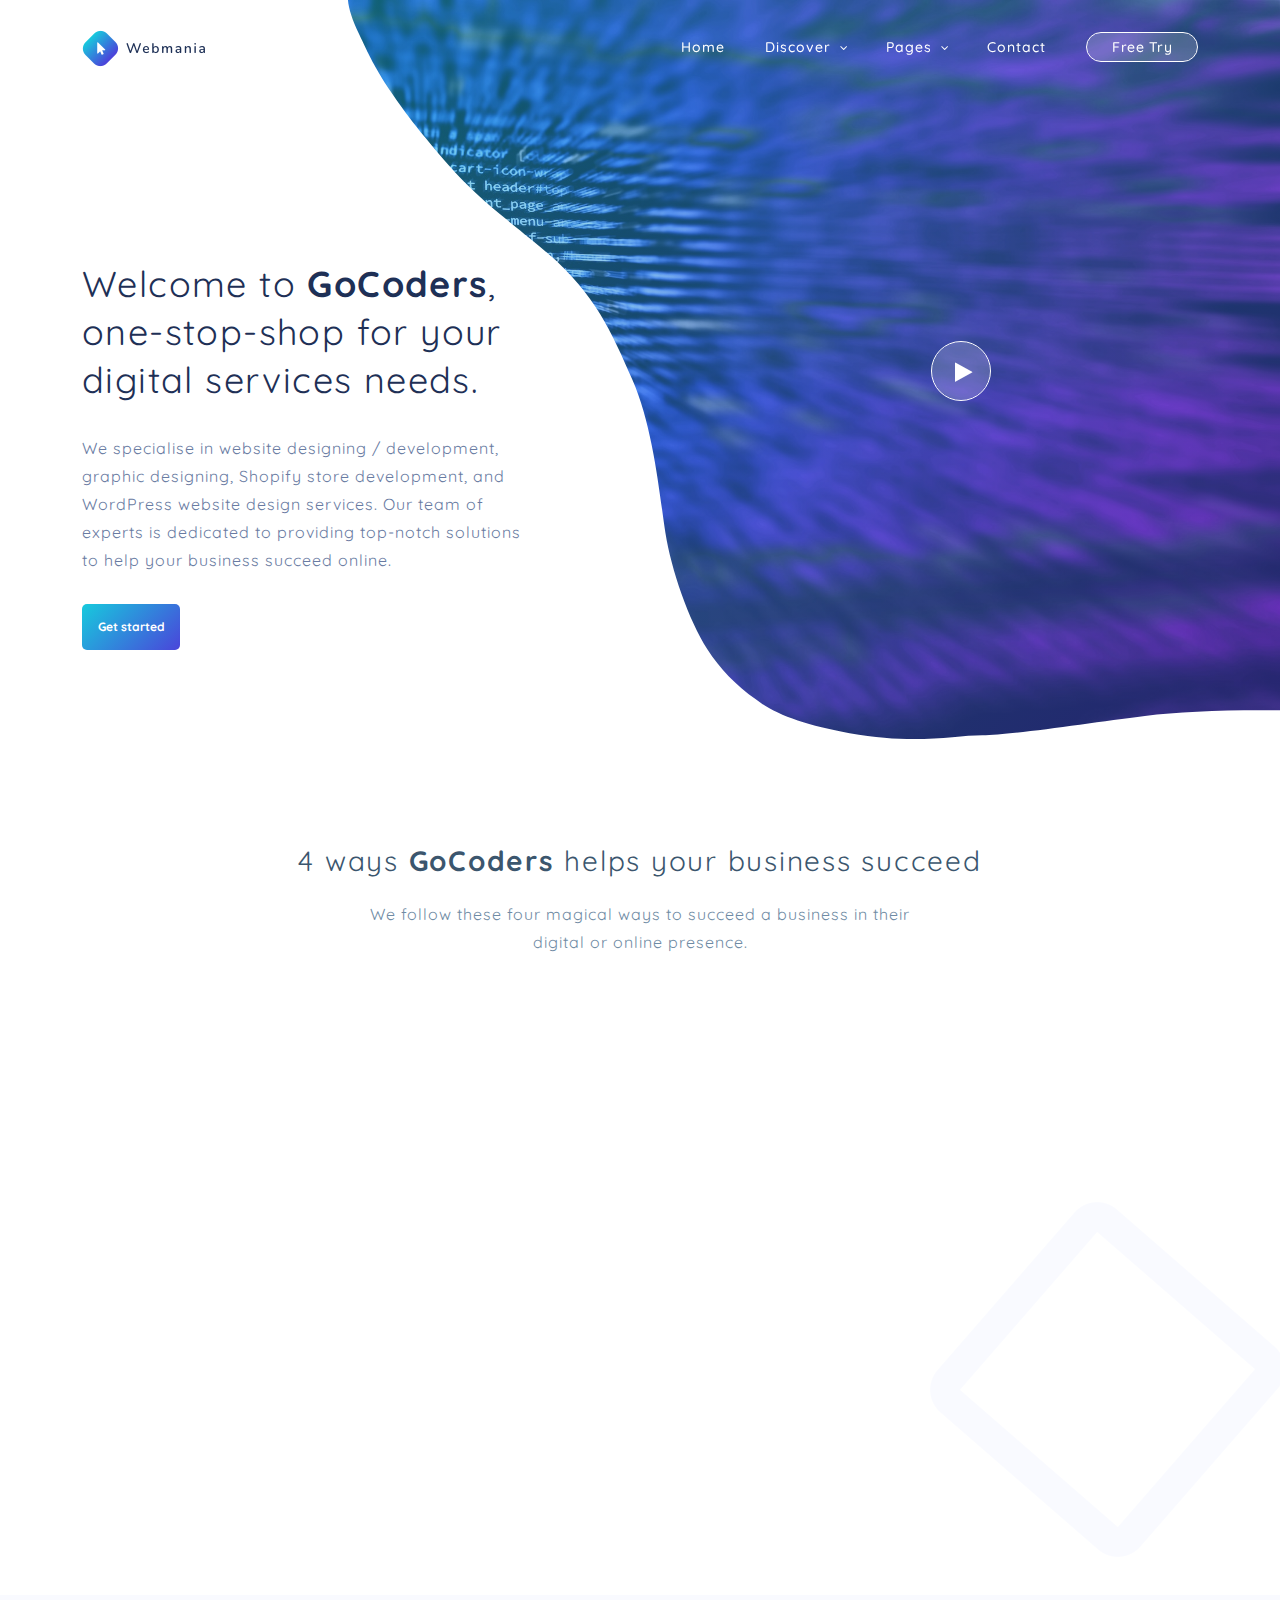
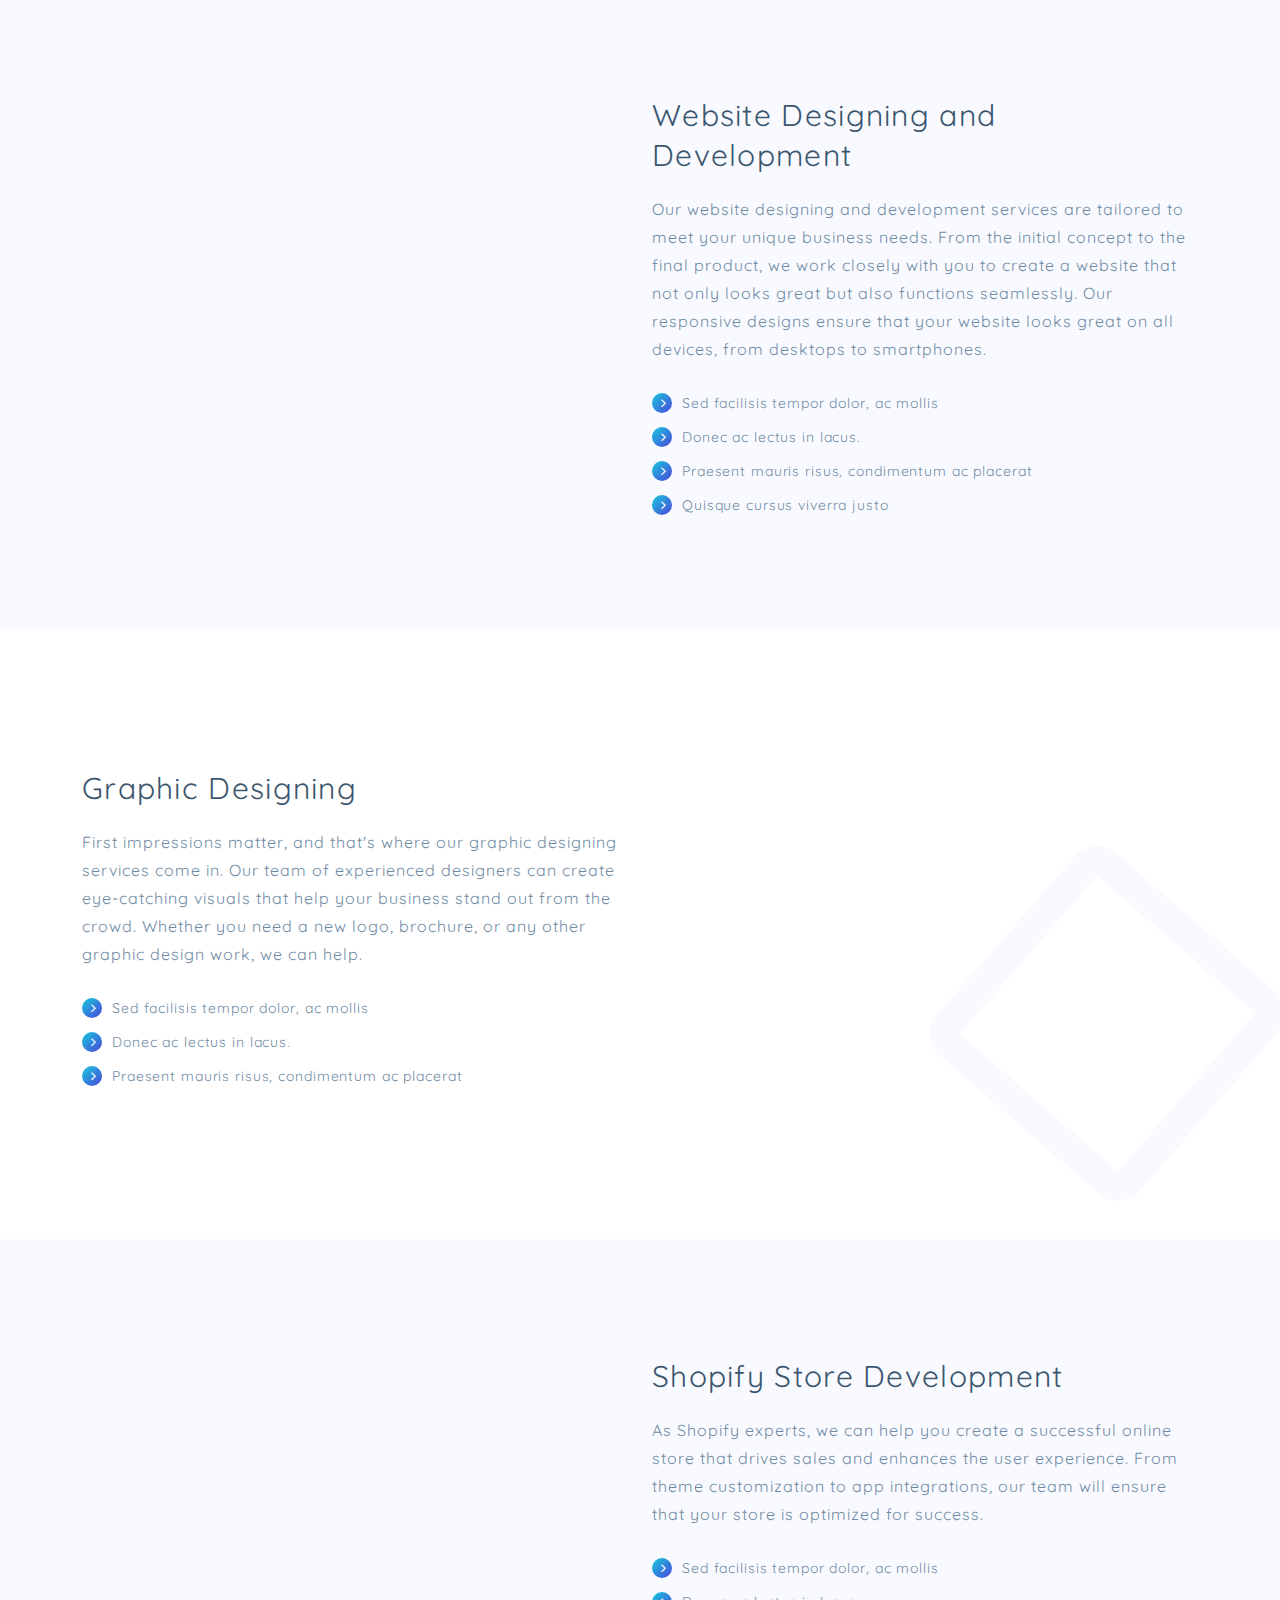
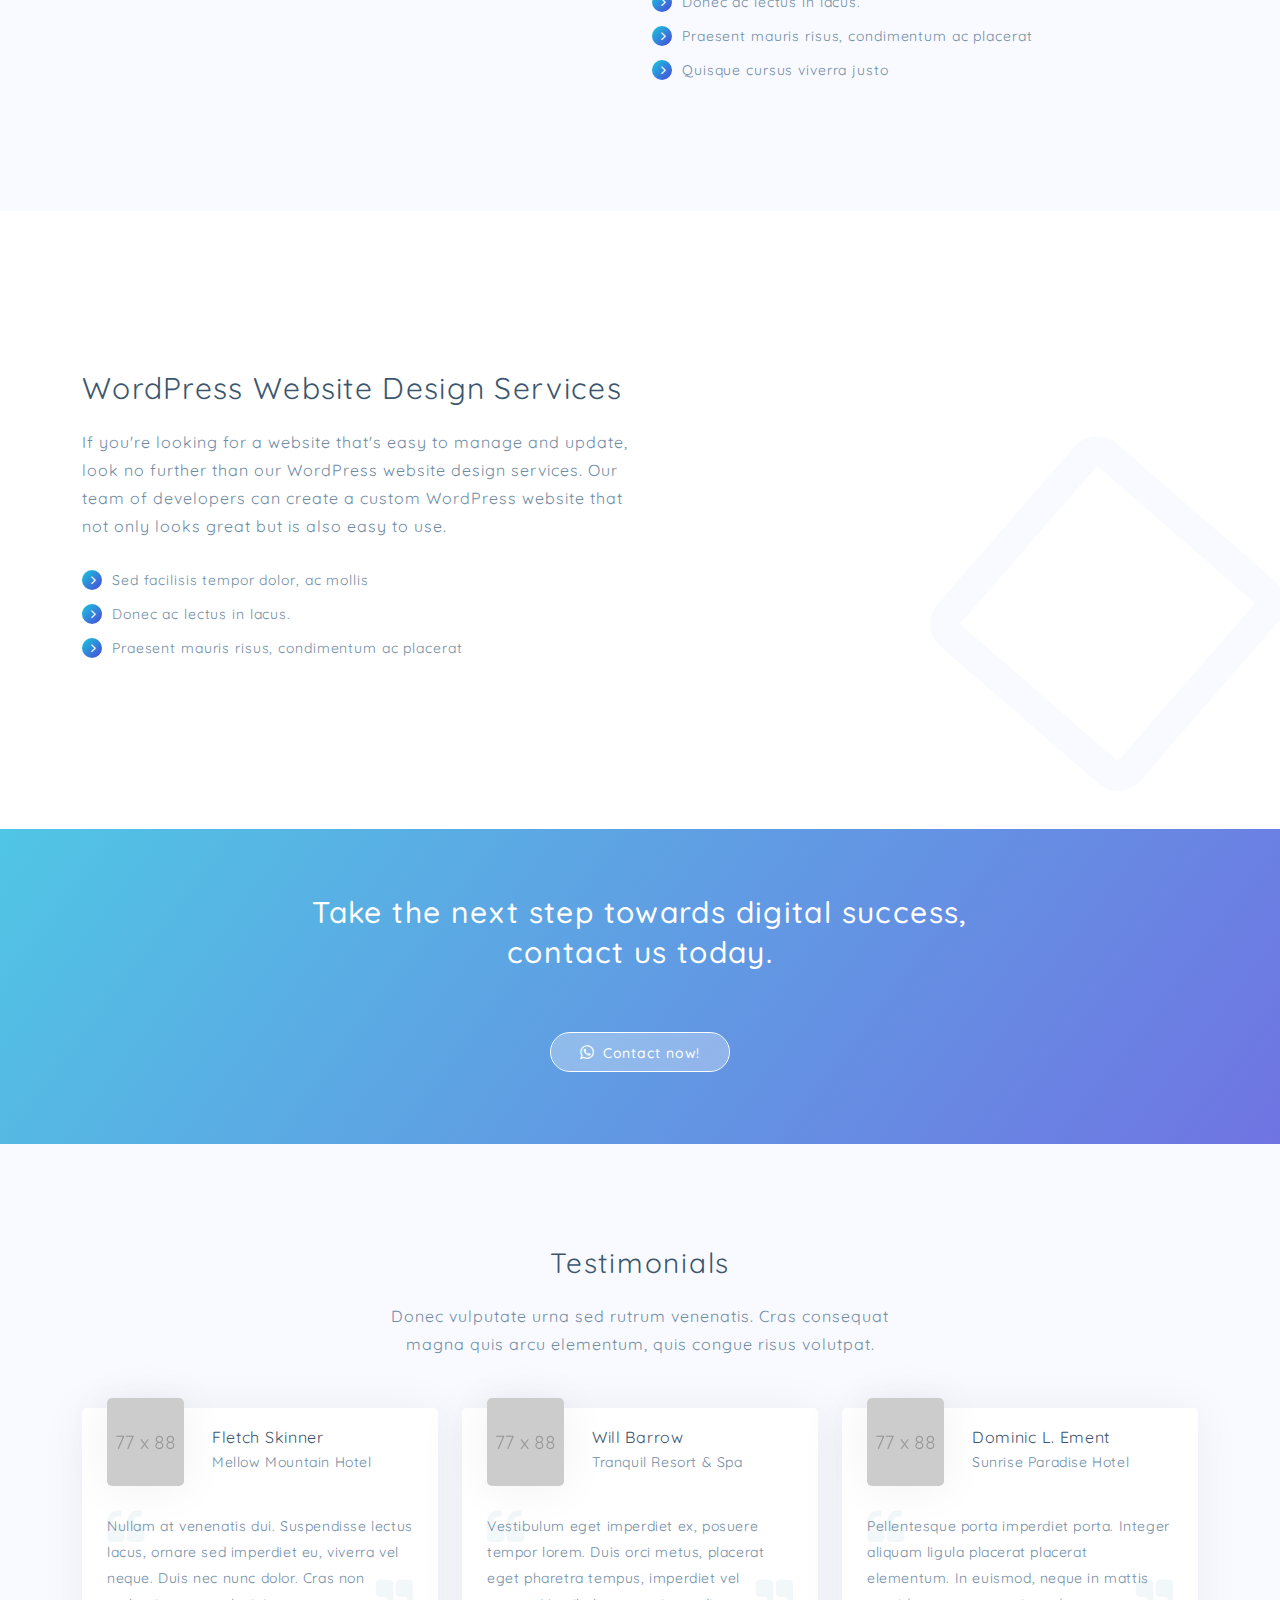
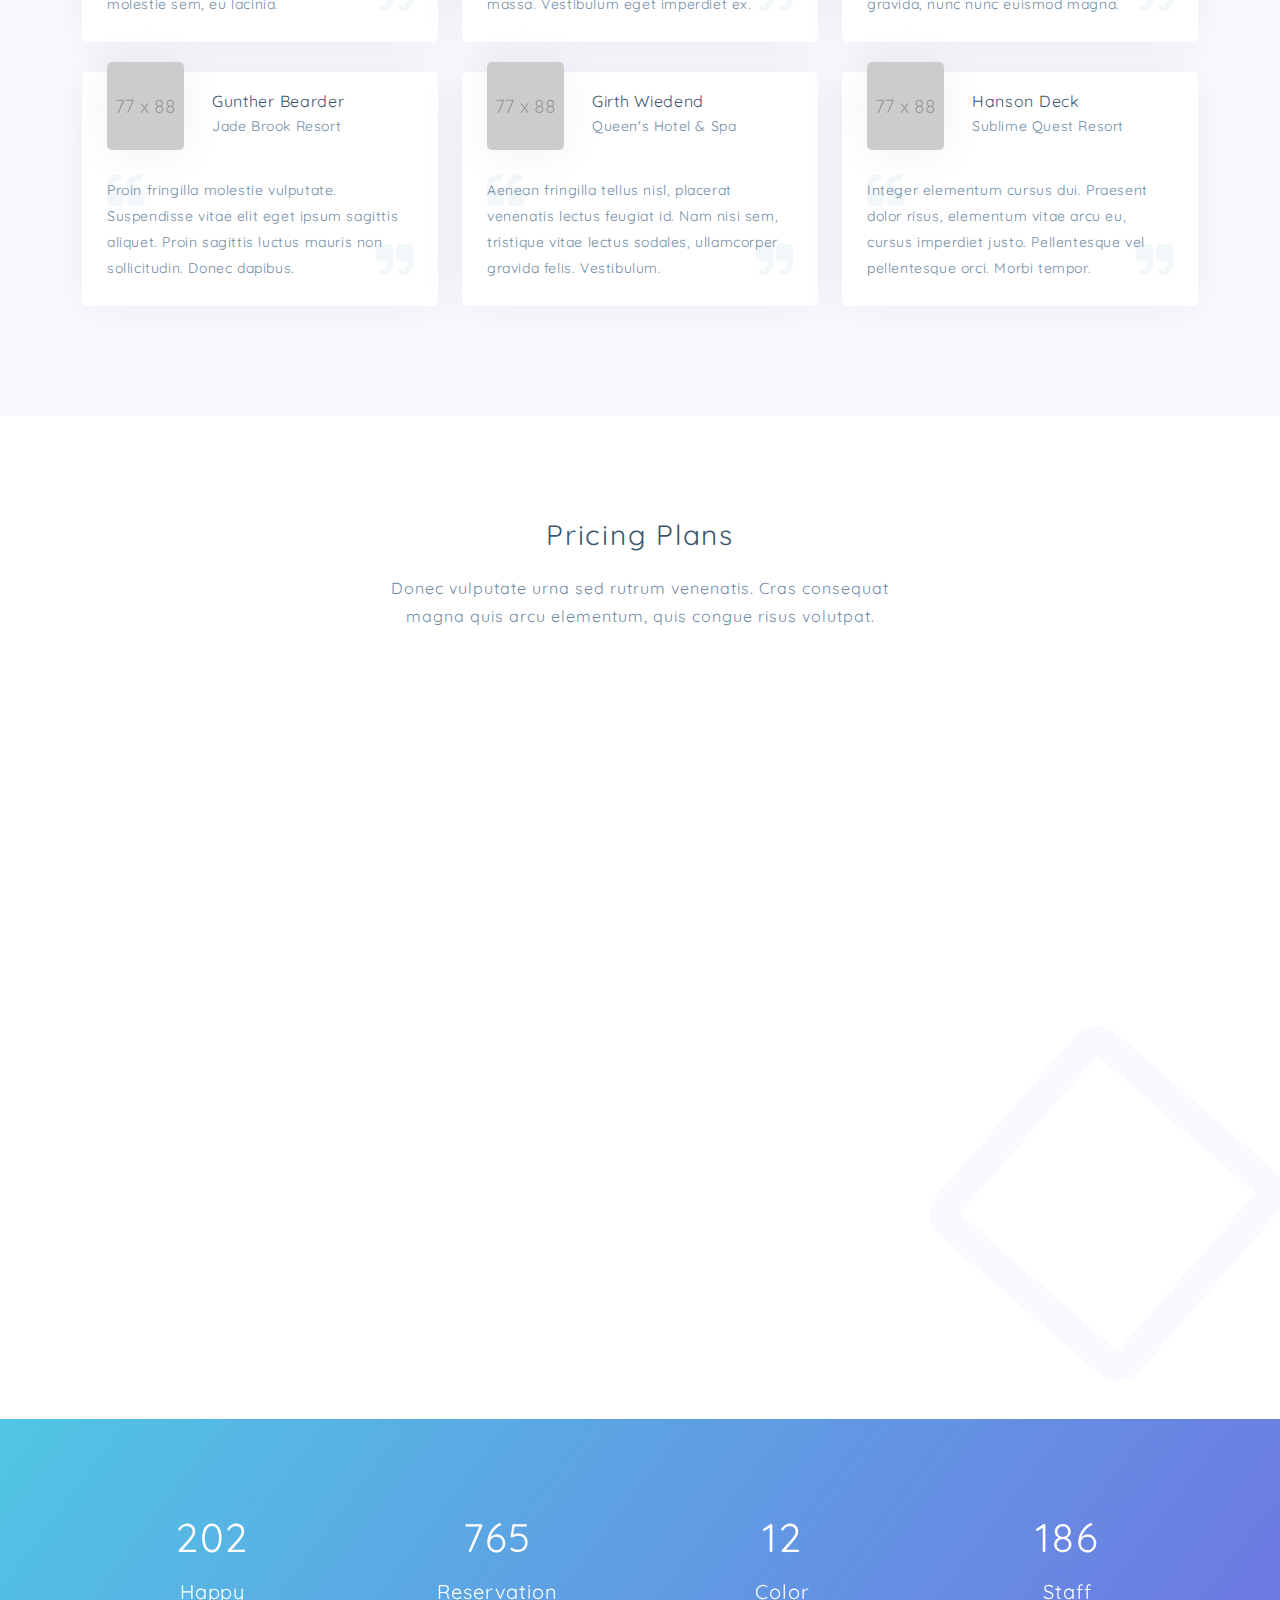
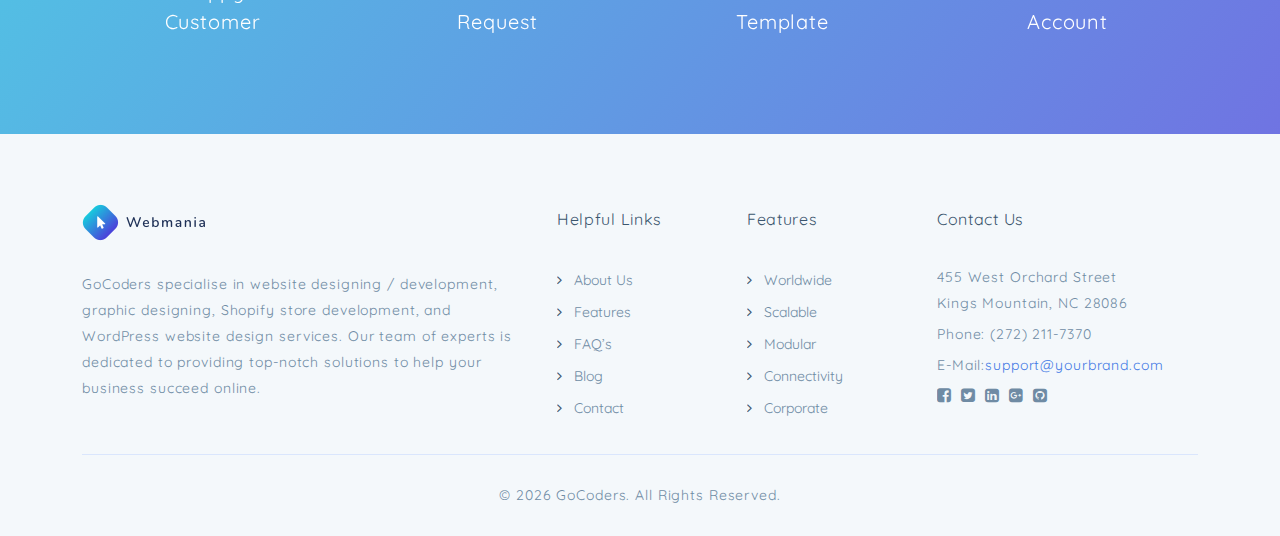
<file: index.html>
<!DOCTYPE html>
<html lang="en">

<head>
	<meta charset="UTF-8">
	<meta http-equiv="X-UA-Compatible" content="IE=edge">
	<meta name="viewport" content="width=device-width, initial-scale=1">
	<title>GoCoders - One Stop Shop for all your digital services needs</title>
	<meta name="description"
		content="GoCoders specialise in website designing and development, graphic designing, Shopify store development, and WordPress website design services. Our team of experts is dedicated to providing top-notch solutions to help your business succeed online." />
	<meta name="keywords"
		content="GoCoders, Shopify, Wordpress, Website Development Services, Web Development Services, Shopify Store Development, cheap and best ecommerce store development, graphics designing services" />
	<meta name="author" content="tempload" />

	<!-- Favicon -->
	<link rel="icon" type="image/png" href="assets/images/favicon/favicon.png" />

	<!-- Bootstrap & Plugins CSS -->
	<link href="assets/css/bootstrap.min.css" rel="stylesheet" type="text/css">
	<link href="assets/css/font-awesome.min.css" rel="stylesheet" type="text/css">
	<link href="assets/css/magnific-popup.css" rel="stylesheet" type="text/css">

	<!-- Custom CSS -->
	<link href="assets/css/blue.css" rel="stylesheet" type="text/css">
</head>

<body>

	<!-- ***** Preloader Start ***** -->
	<div class="preloader-wrapper">
		<div class="loader">
			<div class="loader-inner"></div>
		</div>
	</div>
	<!-- ***** Preloader End ***** -->


	<!-- ***** Header Area Start ***** -->
	<header class="header-area">
		<div class="container">
			<div class="row">
				<div class="col-12">
					<nav class="main-nav">
						<!-- ***** Logo Start ***** -->
						<a href="blue-index.html" class="logo">
							<img src="assets/images/logo-blue.png" alt="Webmania" />
						</a>
						<!-- ***** Logo End ***** -->


						<!-- ***** Menu Start ***** -->
						<ul class="nav">
							<li><a href="blue-index.html#welcome">Home</a></li>
							<li class="submenu">
								<a href="javascript:;">Discover</a>
								<ul>
									<li><a href="blue-index.html#features">Features</a></li>
									<li><a href="blue-index.html#testimonials">Testimonials</a></li>
									<li><a href="blue-index.html#pricing-plans">Pricing Plans</a></li>
									<li><a href="blue-index.html#blog">Latests Blogs</a></li>
								</ul>
							</li>
							<li class="submenu">
								<a href="javascript:;">Pages</a>
								<ul>
									<li><a href="blue-about.html">About Us</a></li>
									<li><a href="blue-features.html">Features</a></li>
									<li><a href="blue-faq.html">FAQ's</a></li>
									<li><a href="blue-blog.html">Blog</a></li>
								</ul>
							</li>
							<li><a href="blue-contact.html">Contact</a></li>
							<li><a href="#" class="btn-nav-line"><span>Free Try</span></a></li>
						</ul>
						<a class='menu-trigger'>
							<span>Menu</span>
						</a>
						<!-- ***** Menu End ***** -->
					</nav>
				</div>
			</div>
		</div>
	</header>
	<!-- ***** Header Area End ***** -->


	<!-- ***** Welcome Area Start ***** -->
	<div class="welcome-area" id="welcome">
		<!-- ***** Header Background Image Start ***** -->
		<div class="right-bg">
			<img src="assets/images/photos/header-main.jpg" class="img-fluid float-right" alt="">
		</div>
		<!-- ***** Header Background Image End ***** -->

		<div class="header-bg">
			<img src="assets/images/header-bg.svg" class="img-fluid" alt="">
		</div>

		<!-- ***** Header Text Start ***** -->
		<div class="header-text">
			<div class="container">
				<div class="row">
					<div class="col-lg-5 col-md-12 col-sm-12">
						<h1>Welcome to <b>GoCoders</b>, one-stop-shop for your digital services needs.</h1>
						<p>We specialise in website designing / development, graphic designing, Shopify store
							development, and WordPress website design services. Our team of experts is dedicated to
							providing top-notch solutions to help your business succeed online.</p>
						<div class="email-box">
							<div class="input">
								<input type="email" placeholder="Enter your email">
								<button>Get started</button>
							</div>
							<span></span>
						</div>
					</div>
				</div>
			</div>
		</div>
		<!-- ***** Header Text End ***** -->

		<!-- ***** Play Button Start ***** -->
		<div class="play-button-wrapper">
			<a href="https://www.youtube.com/watch?v=dPZTh2NKTm4" class="btn-play">
				<i class="fa fa-play"></i>
			</a>
		</div>
		<!-- ***** Play Button End ***** -->
	</div>
	<!-- ***** Welcome Area End ***** -->


	<!-- ***** Features Small Start ***** -->
	<section class="section white padding-bottom-90" id="features">
		<div class="bg-top"></div>
		<div class="bg-bottom"></div>
		<div class="container">
			<!-- ***** Section Title Start ***** -->
			<div class="row">
				<div class="col-lg-12">
					<div class="center-heading">
						<h2 class="section-title">4 ways <b>GoCoders</b> helps your business succeed</h2>
					</div>
				</div>
				<div class="offset-lg-3 col-lg-6">
					<div class="center-text">
						<p>We follow these four magical ways to succeed a business in their digital or online presence.
						</p>
					</div>
				</div>
			</div>
			<!-- ***** Section Title End ***** -->

			<div class="row">
				<!-- ***** Features Small Item Start ***** -->
				<div class="col-lg-3 col-md-6 col-sm-6 col-12"
					data-scroll-reveal="enter bottom move 50px over 0.6s after 0.2s">
					<a href="blue-features-single.html" class="features-small-item">
						<div class="icon">
							<i class="fa fa-check-square-o"></i>
						</div>
						<h5 class="features-title">Enhancing User Experience</h5>
						<p>A well-designed website with a user-friendly interface is key to attracting and retaining
							customers.</p>
						<div class="button">
							<i class="fa fa-chevron-right"></i>
						</div>
					</a>
				</div>
				<!-- ***** Features Small Item End ***** -->

				<!-- ***** Features Small Item Start ***** -->
				<div class="col-lg-3 col-md-6 col-sm-6 col-12"
					data-scroll-reveal="enter bottom move 50px over 0.6s after 0.4s">
					<a href="blue-features-single.html" class="features-small-item active">
						<div class="icon">
							<i class="fa fa-signal"></i>
						</div>
						<h5 class="features-title">Search Engine Optimization (SEO)</h5>
						<p>SEO is critical to making sure that your business appears at the top of search engine results
							pages.</p>
						<div class="button">
							<i class="fa fa-chevron-right"></i>
						</div>
					</a>
				</div>
				<!-- ***** Features Small Item End ***** -->

				<!-- ***** Features Small Item Start ***** -->
				<div class="col-lg-3 col-md-6 col-sm-6 col-12"
					data-scroll-reveal="enter bottom move 50px over 0.6s after 0.6s">
					<a href="blue-features-single.html" class="features-small-item">
						<div class="icon">
							<i class="fa fa-mobile"></i>
						</div>
						<h5 class="features-title">Mobile Devices Optimization</h5>
						<p>With the majority of web traffic now coming from mobile devices, it's crucial to have a
							mobile-optimized website.</p>
						<div class="button">
							<i class="fa fa-chevron-right"></i>
						</div>
					</a>
				</div>
				<!-- ***** Features Small Item End ***** -->

				<!-- ***** Features Small Item Start ***** -->
				<div class="col-lg-3 col-md-6 col-sm-6 col-12"
					data-scroll-reveal="enter bottom move 50px over 0.6s after 0.8s">
					<a href="blue-features-single.html" class="features-small-item">
						<div class="icon">
							<i class="fa fa-bars"></i>
						</div>
						<h5 class="features-title">Data Analytic Examination</h5>
						<p>Tracking and analyzing website metrics and user behavior can help you identify areas of
							improvement</p>
						<div class="button">
							<i class="fa fa-chevron-right"></i>
						</div>
					</a>
				</div>
				<!-- ***** Features Small Item End ***** -->
			</div>
		</div>
	</section>
	<!-- ***** Features Small End ***** -->


	<!-- ***** Features Big Item Start ***** -->
	<section class="section padding-bottom-100">
		<div class="container">
			<div class="row">
				<div class="col-lg-6 col-md-6 col-sm-12 align-self-center mobile-bottom-fix"
					data-scroll-reveal="enter right move 30px over 0.6s after 0.3s">
					<img src="assets/images/photos/features/website-design.png"
						class="mobile-image img-fluid float-left" alt="App">
				</div>
				<div class="col-lg-6 col-md-6 col-sm-12 align-self-center">
					<div class="left-heading">
						<h2 class="section-title">Website Designing and Development</h2>
					</div>
					<div class="left-text">
						<p>Our website designing and development services are tailored to meet your unique business
							needs. From the initial concept to the final product, we work closely with you to create a
							website that not only looks great but also functions seamlessly. Our responsive designs
							ensure that your website looks great on all devices, from desktops to smartphones.

						</p>
						<ul>
							<li>Sed facilisis tempor dolor, ac mollis</li>
							<li>Donec ac lectus in lacus.</li>
							<li>Praesent mauris risus, condimentum ac placerat</li>
							<li>Quisque cursus viverra justo</li>
						</ul>
					</div>
				</div>
			</div>
		</div>
	</section>
	<!-- ***** Features Big Item End ***** -->


	<!-- ***** Features Big Item Start ***** -->
	<section class="section white padding-bottom-100">
		<div class="bg-top"></div>
		<div class="bg-bottom"></div>
		<div class="container position-relative">
			<div class="row">
				<div class="col-lg-6 col-md-6 col-sm-12 align-self-center mobile-bottom-fix">
					<div class="left-heading">
						<h2 class="section-title">Graphic Designing</h2>
					</div>
					<div class="left-text">
						<p>First impressions matter, and that's where our graphic designing services come in. Our team
							of experienced designers can create eye-catching visuals that help your business stand out
							from the crowd. Whether you need a new logo, brochure, or any other graphic design work, we
							can help.

						</p>
						<ul>
							<li>Sed facilisis tempor dolor, ac mollis</li>
							<li>Donec ac lectus in lacus.</li>
							<li>Praesent mauris risus, condimentum ac placerat</li>
						</ul>
					</div>
				</div>
				<div class="col-lg-6 col-md-6 col-sm-12 align-self-center"
					data-scroll-reveal="enter left move 30px over 0.6s after 0.4s">
					<img src="assets/images/photos/features/graphics.png" class="mobile-image img-fluid float-right"
						alt="App">
				</div>
			</div>
		</div>
	</section>
	<!-- ***** Features Big Item End ***** -->



	<!-- Ashish Sharma Changes -->

	<!-- ***** Features Big Item Start ***** -->
	<section class="section padding-bottom-100">
		<div class="container">
			<div class="row">
				<div class="col-lg-6 col-md-6 col-sm-12 align-self-center mobile-bottom-fix"
					data-scroll-reveal="enter right move 30px over 0.6s after 0.3s">
					<img src="assets/images/photos/features/shopify.png" class="mobile-image img-fluid float-left"
						alt="App">
				</div>
				<div class="col-lg-6 col-md-6 col-sm-12 align-self-center">
					<div class="left-heading">
						<h2 class="section-title">Shopify Store Development</h2>
					</div>
					<div class="left-text">
						<p>As Shopify experts, we can help you create a successful online store that drives sales and
							enhances the user experience. From theme customization to app integrations, our team will
							ensure that your store is optimized for success.
						</p>
						<ul>
							<li>Sed facilisis tempor dolor, ac mollis</li>
							<li>Donec ac lectus in lacus.</li>
							<li>Praesent mauris risus, condimentum ac placerat</li>
							<li>Quisque cursus viverra justo</li>
						</ul>
					</div>
				</div>
			</div>
		</div>
	</section>
	<!-- ***** Features Big Item End ***** -->


	<!-- ***** Features Big Item Start ***** -->
	<section class="section white padding-bottom-100">
		<div class="bg-top"></div>
		<div class="bg-bottom"></div>
		<div class="container position-relative">
			<div class="row">
				<div class="col-lg-6 col-md-6 col-sm-12 align-self-center mobile-bottom-fix">
					<div class="left-heading">
						<h2 class="section-title">WordPress Website Design Services</h2>
					</div>
					<div class="left-text">
						<p>If you're looking for a website that's easy to manage and update, look no further than our
							WordPress website design services. Our team of developers can create a custom WordPress
							website that not only looks great but is also easy to use.
						</p>
						<ul>
							<li>Sed facilisis tempor dolor, ac mollis</li>
							<li>Donec ac lectus in lacus.</li>
							<li>Praesent mauris risus, condimentum ac placerat</li>
						</ul>
					</div>
				</div>
				<div class="col-lg-6 col-md-6 col-sm-12 align-self-center"
					data-scroll-reveal="enter left move 30px over 0.6s after 0.4s">
					<img src="assets/images/photos/features/wordpress.png" class="mobile-image img-fluid float-right"
						alt="App">
				</div>
			</div>
		</div>
	</section>
	<!-- ***** Features Big Item End ***** -->

	<!-- Ashish Sharma Changes Ends -->


	<!-- ***** API Parallax Start ***** -->
	<section class="parallax" data-image="assets/images/photos/parallax_custom.jpg">
		<div class="parallax-content">
			<div class="container">
				<div class="row">
					<div class="offset-lg-2 col-lg-8">
						<div class="info">
							<p>Take the next step towards digital success, contact us today.</p>
						</div>
					</div>
				</div>

				<!-- ***** API & SDK Buttons Start ***** -->
				<div class="row">
					<div class="col-sm-12 api-btn-content">
						<a href="#" class="btn-api">
							<i class="fa fa-whatsapp"></i>
							<span>Contact now!</span>
						</a>
					</div>
					<!-- <div class="col-lg-3 col-md-6 col-sm-12 api-btn-content">
						<a href="#" class="btn-api">
							<i class="fa fa-apple"></i>
							<span>iOS SDK</span>
						</a>
					</div>
					<div class="col-lg-3 col-md-6 col-sm-12 api-btn-content">
						<a href="#" class="btn-api">
							<i class="fa fa-android"></i>
							<span>Android SDK</span>
						</a>
					</div>
					<div class="col-lg-3 col-md-6 col-sm-12 api-btn-content">
						<a href="#" class="btn-api">
							<i class="fa fa-file-text-o"></i>
							<span>Documentation</span>
						</a>
					</div> -->
				</div>
				<!-- ***** API & SDK Buttons End ***** -->
			</div>
		</div>
	</section>
	<!-- ***** API Parallax End ***** -->


	<!-- ***** Testimonials Start ***** -->
	<section class="section padding-bottom-80" id="testimonials">
		<div class="container">
			<!-- ***** Section Title Start ***** -->
			<div class="row">
				<div class="col-lg-12">
					<div class="center-heading">
						<h2 class="section-title">Testimonials</h2>
					</div>
				</div>
				<div class="offset-lg-3 col-lg-6">
					<div class="center-text">
						<p>Donec vulputate urna sed rutrum venenatis. Cras consequat magna quis arcu elementum, quis
							congue risus volutpat.</p>
					</div>
				</div>
			</div>
			<!-- ***** Section Title End ***** -->

			<div class="row testimonials-wrapper">
				<!-- ***** Testimonials Item Start ***** -->
				<div class="col-lg-4 col-md-6 col-sm-12">
					<div class="testimonials-item">
						<div class="user">
							<img src="assets/images/photos/profile/1.jpg" alt="">
						</div>
						<div class="testimonials-content">
							<h3 class="user-name">Fletch Skinner</h3>
							<span>Mellow Mountain Hotel</span>
							<div class="txt">
								<p>Nullam at venenatis dui. Suspendisse lectus lacus, ornare sed imperdiet eu, viverra
									vel neque. Duis nec nunc dolor. Cras non molestie sem, eu lacinia. </p>
							</div>
						</div>
					</div>
				</div>
				<!-- ***** Testimonials Item End ***** -->

				<!-- ***** Testimonials Item Start ***** -->
				<div class="col-lg-4 col-md-6 col-sm-12">
					<div class="testimonials-item">
						<div class="user">
							<img src="assets/images/photos/profile/2.jpg" alt="">
						</div>
						<div class="testimonials-content">
							<h3 class="user-name">Will Barrow</h3>
							<span>Tranquil Resort & Spa</span>
							<div class="txt">
								<p>Vestibulum eget imperdiet ex, posuere tempor lorem. Duis orci metus, placerat eget
									pharetra tempus, imperdiet vel massa. Vestibulum eget imperdiet ex.</p>
							</div>
						</div>
					</div>
				</div>
				<!-- ***** Testimonials Item End ***** -->

				<!-- ***** Testimonials Item Start ***** -->
				<div class="col-lg-4 col-md-6 col-sm-12">
					<div class="testimonials-item">
						<div class="user">
							<img src="assets/images/photos/profile/3.jpg" alt="">
						</div>
						<div class="testimonials-content">
							<h3 class="user-name">Dominic L. Ement</h3>
							<span>Sunrise Paradise Hotel</span>
							<div class="txt">
								<p>Pellentesque porta imperdiet porta. Integer aliquam ligula placerat placerat
									elementum. In euismod, neque in mattis gravida, nunc nunc euismod magna.</p>
							</div>
						</div>
					</div>
				</div>
				<!-- ***** Testimonials Item End ***** -->

				<!-- ***** Testimonials Item Start ***** -->
				<div class="col-lg-4 col-md-6 col-sm-12">
					<div class="testimonials-item">
						<div class="user">
							<img src="assets/images/photos/profile/4.jpg" alt="">
						</div>
						<div class="testimonials-content">
							<h3 class="user-name">Gunther Bearder</h3>
							<span>Jade Brook Resort</span>
							<div class="txt">
								<p>Proin fringilla molestie vulputate. Suspendisse vitae elit eget ipsum sagittis
									aliquet. Proin sagittis luctus mauris non sollicitudin. Donec dapibus.</p>
							</div>
						</div>
					</div>
				</div>
				<!-- ***** Testimonials Item End ***** -->

				<!-- ***** Testimonials Item Start ***** -->
				<div class="col-lg-4 col-md-6 col-sm-12">
					<div class="testimonials-item">
						<div class="user">
							<img src="assets/images/photos/profile/5.jpg" alt="">
						</div>
						<div class="testimonials-content">
							<h3 class="user-name">Girth Wiedend</h3>
							<span>Queen's Hotel & Spa</span>
							<div class="txt">
								<p>Aenean fringilla tellus nisl, placerat venenatis lectus feugiat id. Nam nisi sem,
									tristique vitae lectus sodales, ullamcorper gravida felis. Vestibulum.</p>
							</div>
						</div>
					</div>
				</div>
				<!-- ***** Testimonials Item End ***** -->

				<!-- ***** Testimonials Item Start ***** -->
				<div class="col-lg-4 col-md-6 col-sm-12">
					<div class="testimonials-item">
						<div class="user">
							<img src="assets/images/photos/profile/6.jpg" alt="">
						</div>
						<div class="testimonials-content">
							<h3 class="user-name">Hanson Deck</h3>
							<span>Sublime Quest Resort</span>
							<div class="txt">
								<p>Integer elementum cursus dui. Praesent dolor risus, elementum vitae arcu eu, cursus
									imperdiet justo. Pellentesque vel pellentesque orci. Morbi tempor.</p>
							</div>
						</div>
					</div>
				</div>
				<!-- ***** Testimonials Item End ***** -->
			</div>
		</div>
	</section>
	<!-- ***** Testimonials End ***** -->


	<!-- ***** Pricing Plans Start ***** -->
	<section class="section white bg-center-left" id="pricing-plans">
		<div class="bg-top"></div>
		<div class="bg-bottom"></div>
		<div class="container">
			<!-- ***** Section Title Start ***** -->
			<div class="row">
				<div class="col-lg-12">
					<div class="center-heading">
						<h2 class="section-title">Pricing Plans</h2>
					</div>
				</div>
				<div class="offset-lg-3 col-lg-6">
					<div class="center-text">
						<p>Donec vulputate urna sed rutrum venenatis. Cras consequat magna quis arcu elementum, quis
							congue risus volutpat.</p>
					</div>
				</div>
			</div>
			<!-- ***** Section Title End ***** -->

			<div class="row">
				<!-- ***** Pricing Item Start ***** -->
				<div class="col-lg-4 col-md-4 col-sm-12"
					data-scroll-reveal="enter bottom move 50px over 0.6s after 0.2s">
					<div class="pricing-item">
						<div class="pricing-header">
							<h3 class="pricing-title">BASIC PLAN</h3>
							<div class="number">
								<span>1</span>
							</div>
						</div>
						<div class="pricing-body">
							<div class="price-wrapper">
								<span class="currency">$</span>
								<span class="price">13.90</span>
								<span class="period">/Month</span>
							</div>
							<ul class="list">
								<li class="active">Unlimited Reservations</li>
								<li class="active">2 Clients and Products</li>
								<li class="active">Invoicing and Payments</li>
								<li class="active">Housekeeping Status</li>
								<li>Data Security and Backups</li>
								<li>Unlimited Staff Accounts</li>
								<li>Web Booking Widget</li>
								<li>Monthly Reports and Analytics</li>
							</ul>
						</div>
						<div class="pricing-footer">
							<a href="#">Select Plan</a>
						</div>
					</div>
					<div class="item-bg"></div>
				</div>
				<!-- ***** Pricing Item End ***** -->

				<!-- ***** Pricing Item Start ***** -->
				<div class="col-lg-4 col-md-4 col-sm-12"
					data-scroll-reveal="enter bottom move 50px over 0.6s after 0.4s">
					<div class="pricing-item active">
						<div class="pricing-header">
							<h3 class="pricing-title">ADVANCED PLAN</h3>
							<div class="number">
								<span>2</span>
							</div>
						</div>
						<div class="pricing-body">
							<div class="price-wrapper">
								<span class="currency">$</span>
								<span class="price">23.90</span>
								<span class="period">/Month</span>
							</div>
							<ul class="list">
								<li class="active">Unlimited Reservations</li>
								<li class="active">2 Clients and Products</li>
								<li class="active">Invoicing and Payments</li>
								<li class="active">Housekeeping Status</li>
								<li class="active">Data Security and Backups</li>
								<li class="active">Unlimited Staff Accounts</li>
								<li>Web Booking Widget</li>
								<li>Monthly Reports and Analytics</li>
							</ul>
						</div>
						<div class="pricing-footer">
							<a href="#">Select Plan</a>
						</div>
					</div>
					<div class="item-bg"></div>
				</div>
				<!-- ***** Pricing Item End ***** -->

				<!-- ***** Pricing Item Start ***** -->
				<div class="col-lg-4 col-md-4 col-sm-12"
					data-scroll-reveal="enter bottom move 50px over 0.6s after 0.6s">
					<div class="pricing-item">
						<div class="pricing-header">
							<h3 class="pricing-title">EXPERT PLAN</h3>
							<div class="number">
								<span>3</span>
							</div>
						</div>
						<div class="pricing-body">
							<div class="price-wrapper">
								<span class="currency">$</span>
								<span class="price">33.90</span>
								<span class="period">/Month</span>
							</div>
							<ul class="list">
								<li class="active">Unlimited Reservations</li>
								<li class="active">2 Clients and Products</li>
								<li class="active">Invoicing and Payments</li>
								<li class="active">Housekeeping Status</li>
								<li class="active">Data Security and Backups</li>
								<li class="active">Unlimited Staff Accounts</li>
								<li class="active">Web Booking Widget</li>
								<li class="active">Monthly Reports and Analytics</li>
							</ul>
						</div>
						<div class="pricing-footer">
							<a href="#">Select Plan</a>
						</div>
					</div>
					<div class="item-bg"></div>
				</div>
				<!-- ***** Pricing Item End ***** -->
			</div>
		</div>
	</section>
	<!-- ***** Pricing Plans End ***** -->


	<!-- ***** Counter Parallax Start ***** -->
	<section class="parallax-counter" data-image="assets/images/photos/parallax-counter.jpg">
		<div class="parallax-content">
			<div class="container">
				<div class="row">
					<div class="col-lg-3 col-md-6 col-sm-12">
						<div class="count-item">
							<strong>202</strong>
							<span>Happy<br>Customer</span>
						</div>
					</div>
					<div class="col-lg-3 col-md-6 col-sm-12">
						<div class="count-item">
							<strong>765</strong>
							<span>Reservation<br>Request</span>
						</div>
					</div>
					<div class="col-lg-3 col-md-6 col-sm-12">
						<div class="count-item">
							<strong>12</strong>
							<span>Color<br>Template</span>
						</div>
					</div>
					<div class="col-lg-3 col-md-6 col-sm-12">
						<div class="count-item">
							<strong>186</strong>
							<span>Staff<br>Account</span>
						</div>
					</div>
				</div>
			</div>
		</div>
	</section>
	<!-- ***** Counter Parallax End ***** -->


	<!-- ***** Blog Start ***** -->
	<!-- <section class="section white bg-center-left" id="blog">
		<div class="container"> -->
	<!-- ***** Section Title Start ***** -->
	<!-- <div class="row">
				<div class="col-lg-12">
					<div class="center-heading">
						<h2 class="section-title">Blog</h2>
					</div>
				</div>
				<div class="offset-lg-3 col-lg-6">
					<div class="center-text">
						<p>Donec vulputate urna sed rutrum venenatis. Cras consequat magna quis arcu elementum, quis
							congue risus volutpat.</p>
					</div>
				</div>
			</div> -->
	<!-- ***** Section Title End ***** -->

	<!-- <div class="row">
				<div class="col-lg-4 col-md-6 col-sm-12">
					<div class="blog-post-thumb">
						<div class="img">
							<img src="assets/images/photos/blog/1.jpg" alt="">
						</div>
						<h3>
							<a href="blue-blog-single.html">How to select the best channel manager for your hotel?</a>
						</h3>
						<div class="text">
							Mauris tellus sem, ultrices varius nisl at, convallis iaculis mauris. Sed eget sem vitae
							purus tempus dignissim ante acet.
						</div>
						<a href="blue-blog-single.html" class="btn-primary-line">Read More</a>
					</div>
				</div>
				<div class="col-lg-4 col-md-6 col-sm-12">
					<div class="blog-post-thumb">
						<div class="img">
							<img src="assets/images/photos/blog/2.jpg" alt="">
						</div>
						<h3>
							<a href="blue-blog-single.html">Find out where you earn most money – Webmania statistics</a>
						</h3>
						<div class="text">
							Cras imperdiet faucibus sem, a dignissim urna feugiat sed. Interdum et malesuada fames ac
							ante ipsum primis in faucibus.
						</div>
						<a href="blue-blog-single.html" class="btn-primary-line">Read More</a>
					</div>
				</div>
				<div class="col-lg-4 col-md-6 col-sm-12">
					<div class="blog-post-thumb">
						<div class="img">
							<img src="assets/images/photos/blog/3.jpg" alt="">
						</div>
						<h3>
							<a href="blue-blog-single.html">Earn more profits from Webmania than high seasons!</a>
						</h3>
						<div class="text">
							Quisque euismod nec lacus sit amet maximus. Ut convallis sagittis lorem auctor malesuada.
							Morbi auctor tortor eu risus condimentum.
						</div>
						<a href="blue-blog-single.html" class="btn-primary-line">Read More</a>
					</div>
				</div>
			</div>
		</div>
	</section> -->
	<!-- ***** Blog End ***** -->


	<!-- ***** Footer Start ***** -->
	<footer>
		<div class="container">
			<div class="row">
				<div class="col-lg-5 col-md-12 col-sm-12">
					<img src="assets/images/logo-blue.png" class="logo" alt="">
					<div class="text">GoCoders specialise in website designing / development, graphic designing, Shopify
						store development, and WordPress website design services. Our team of experts is dedicated to
						providing top-notch solutions to help your business succeed online.</div>
				</div>
				<div class="col-lg-2 col-md-4 col-sm-6 col-6">
					<h5>Helpful Links</h5>
					<ul class="footer-nav">
						<li><a href="#"><i class="fa fa-angle-right"></i><span>About Us</span></a></li>
						<li><a href="#"><i class="fa fa-angle-right"></i><span>Features</span></a></li>
						<li><a href="#"><i class="fa fa-angle-right"></i><span>FAQ’s</span></a></li>
						<li><a href="#"><i class="fa fa-angle-right"></i><span>Blog</span></a></li>
						<li><a href="#"><i class="fa fa-angle-right"></i><span>Contact</span></a></li>
					</ul>
				</div>
				<div class="col-lg-2 col-md-4 col-sm-6 col-6">
					<h5>Features</h5>
					<ul class="footer-nav">
						<li><a href="#"><i class="fa fa-angle-right"></i><span>Worldwide</span></a></li>
						<li><a href="#"><i class="fa fa-angle-right"></i><span>Scalable</span></a></li>
						<li><a href="#"><i class="fa fa-angle-right"></i><span>Modular</span></a></li>
						<li><a href="#"><i class="fa fa-angle-right"></i><span>Connectivity</span></a></li>
						<li><a href="#"><i class="fa fa-angle-right"></i><span>Corporate</span></a></li>
					</ul>
				</div>
				<div class="col-lg-3 col-md-4 col-sm-12">
					<h5>Contact Us</h5>
					<div class="address">
						<p>455 West Orchard Street<br>Kings Mountain, NC 28086</p>
						<p>Phone: (272) 211-7370</p>
						<p><span>E-Mail:</span><a href="#">support@yourbrand.com</a></p>
						<ul class="social">
							<li><a href="#"><i class="fa fa-facebook-square"></i></a></li>
							<li><a href="#"><i class="fa fa-twitter-square"></i></a></li>
							<li><a href="#"><i class="fa fa-linkedin-square"></i></a></li>
							<li><a href="#"><i class="fa fa-google-plus-square"></i></a></li>
							<li><a href="#"><i class="fa fa-github-square"></i></a></li>
						</ul>
					</div>
				</div>
			</div>
			<div class="row">
				<div class="col-lg-12">
					<p class="copyright">

					</p>
				</div>
			</div>
		</div>
	</footer>
	<!-- ***** Footer End ***** -->



	<!-- jQuery -->
	<script src="assets/js/jquery-3.6.0.min.js"></script>

	<!-- Bootstrap -->
	<script src="assets/js/popper.js"></script>
	<script src="assets/js/bootstrap.min.js"></script>

	<!-- Plugins -->
	<script src="assets/js/scrollreveal.min.js"></script>
	<script src="assets/js/parallax.min.js"></script>
	<script src="assets/js/waypoints.min.js"></script>
	<script src="assets/js/jquery.counterup.min.js"></script>
	<script src="assets/js/jquery.magnific-popup.min.js"></script>
	<script src="assets/js/imgfix.min.js"></script>

	<!-- Global Init -->
	<script src="assets/js/custom.js"></script>
</body>

</html>
</file>
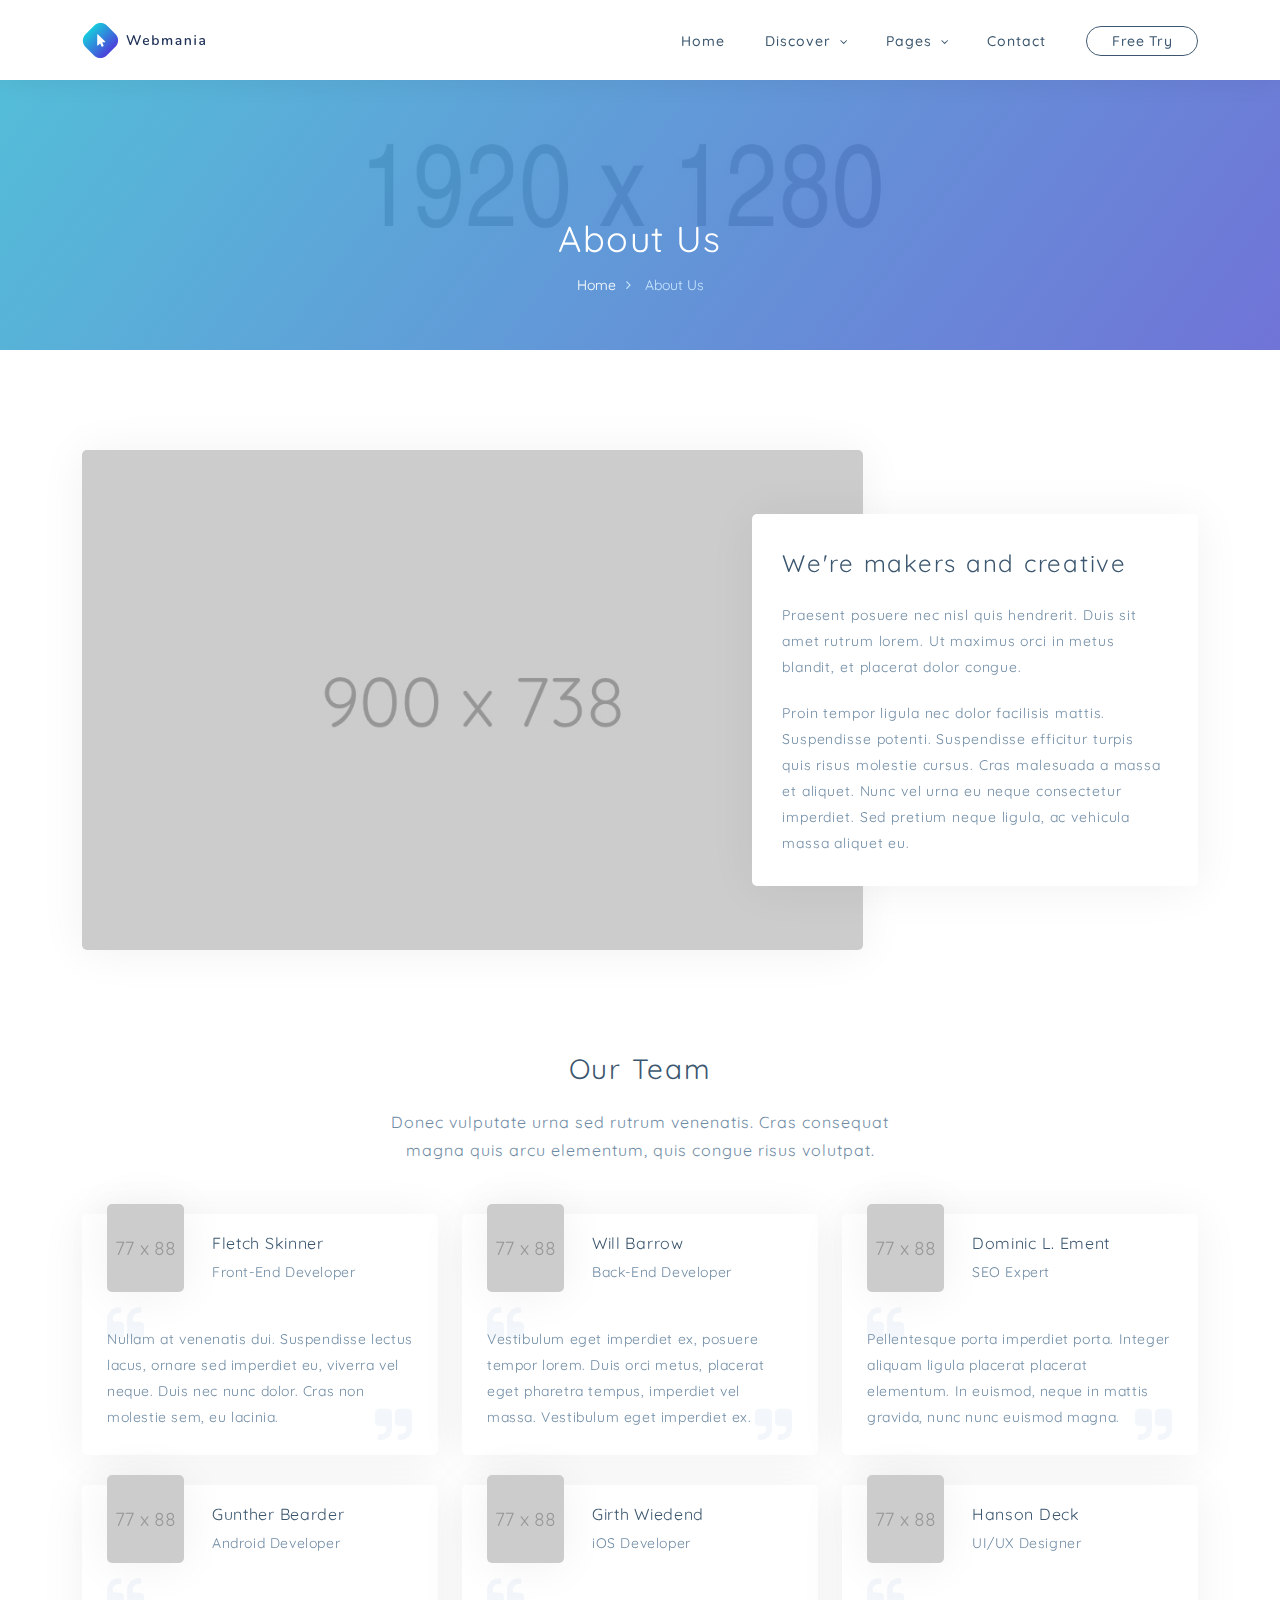
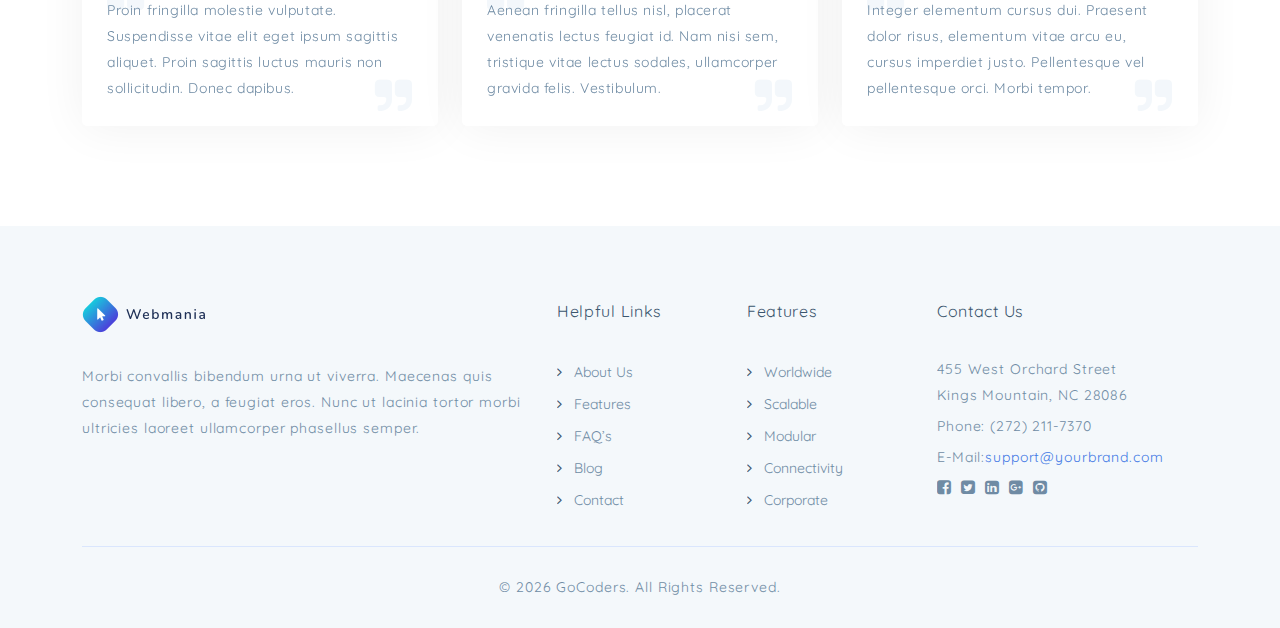
<file: blue-about.html>
<!DOCTYPE html>
<html lang="en">
<head>
	<meta charset="UTF-8">
	<meta http-equiv="X-UA-Compatible" content="IE=edge">
	<meta name="viewport" content="width=device-width, initial-scale=1">
	<title>Webmania - Agency, Startup and SaaS template</title>
	<meta name="description" content="Webmania is a Agency, Startup and SaaS template by tempload." />
	<meta name="keywords" content="webmania, startup, saas, agency, development, html, template, tempload" />
	<meta name="author" content="tempload"/>

	<!-- Favicon -->
	<link rel="icon" type="image/png" href="assets/images/favicon/favicon.png" />

	<!-- Bootstrap & Plugins CSS -->
	<link href="assets/css/bootstrap.min.css" rel="stylesheet" type="text/css">
	<link href="assets/css/font-awesome.min.css" rel="stylesheet" type="text/css">

	<!-- Custom CSS -->
	<link href="assets/css/blue.css" rel="stylesheet" type="text/css">
</head>
<body>

	<!-- ***** Preloader Start ***** -->
	<div class="preloader-wrapper">
		<div class="loader">
			<div class="loader-inner"></div>
		</div>
	</div>
	<!-- ***** Preloader End ***** -->

	
	<!-- ***** Header Area Start ***** -->
	<header class="header-area header-white">
		<div class="container">
			<div class="row">
				<div class="col-12">
					<nav class="main-nav">
						<!-- ***** Logo Start ***** -->
						<a href="blue-index.html" class="logo">
							<img src="assets/images/logo-blue.png" alt="Webmania"/>
						</a>
						<!-- ***** Logo End ***** -->


						<!-- ***** Menu Start ***** -->
						<ul class="nav">
							<li><a href="blue-index.html#welcome">Home</a></li>
							<li class="submenu">
								<a href="javascript:;">Discover</a>
								<ul>
									<li><a href="blue-index.html#features">Features</a></li>
									<li><a href="blue-index.html#testimonials">Testimonials</a></li>
									<li><a href="blue-index.html#pricing-plans">Pricing Plans</a></li>
									<li><a href="blue-index.html#blog">Latests Blogs</a></li>
								</ul>
							</li>
							<li class="submenu">
								<a href="javascript:;">Pages</a>
								<ul>
									<li><a href="blue-about.html">About Us</a></li>
									<li><a href="blue-features.html">Features</a></li>
									<li><a href="blue-faq.html">FAQ's</a></li>
									<li><a href="blue-blog.html">Blog</a></li>
								</ul>
							</li>
							<li><a href="blue-contact.html">Contact</a></li>
							<li><a href="#" class="btn-nav-line"><span>Free Try</span></a></li>
						</ul>
						<a class='menu-trigger'>
							<span>Menu</span>
						</a>
						<!-- ***** Menu End ***** -->						
					</nav>
				</div>
			</div>
		</div>
	</header>
	<!-- ***** Header Area End ***** -->


	<section class="page">
		<!-- ***** Page Top Start ***** -->
		<div class="cover" data-image="assets/images/photos/parallax-counter.jpg">
			<div class="page-top">
				<div class="container">
					<div class="row">
						<div class="col-lg-12">
							<h1>About Us</h1>
						</div>
						<div class="col-lg-12">
							<ol class="breadcrumb">
								<li><a href="blue-index.html">Home</a></li>
								<li class="active">About Us</li>
							</ol>
						</div>
					</div>
				</div>
			</div>
		</div>
		<!-- ***** Page Top End ***** -->

		<!-- ***** Page Content Start ***** -->
		<div class="page-bottom">
			<div class="container">
				<div class="row">
					<div class="col-lg-12">
						<div class="about">
							<div class="about-image">
								<img src="assets/images/photos/about/2.jpg" alt="">
							</div>
							<div class="about-text">
								<h2>We're makers and creative</h2>
								<p>Praesent posuere nec nisl quis hendrerit. Duis sit amet rutrum lorem. Ut maximus orci in metus blandit, et placerat dolor congue.</p>
								<p>Proin tempor ligula nec dolor facilisis mattis. Suspendisse potenti. Suspendisse efficitur turpis quis risus molestie cursus. Cras malesuada a massa et aliquet. Nunc vel urna eu neque consectetur imperdiet. Sed pretium neque ligula, ac vehicula massa aliquet eu.</p>
							</div>
						</div>
					</div>
				</div>
			</div>
			<div class="container">
				<!-- ***** Section Title Start ***** -->
				<div class="row">
					<div class="col-lg-12">
						<div class="center-heading">
							<h2 class="section-title">Our Team</h2>
						</div>
					</div>
					<div class="offset-lg-3 col-lg-6">
						<div class="center-text">
							<p>Donec vulputate urna sed rutrum venenatis. Cras consequat magna quis arcu elementum, quis congue risus volutpat.</p>
						</div>
					</div>
				</div>
				<!-- ***** Section Title End ***** -->

				<div class="row testimonials-wrapper">
					<!-- ***** Our Team Item Start ***** -->
					<div class="col-lg-4 col-md-6 col-sm-12">
						<div class="testimonials-item">
							<div class="user">
								<img src="assets/images/photos/profile/1.jpg" alt="">
							</div>
							<div class="testimonials-content">
								<h3 class="user-name">Fletch Skinner</h3>
								<span>Front-End Developer</span>
								<div class="txt">
									<p>Nullam at venenatis dui. Suspendisse lectus lacus, ornare sed imperdiet eu, viverra vel neque. Duis nec nunc dolor. Cras non molestie sem, eu lacinia. </p>
								</div>
							</div>
						</div>
					</div>
					<!-- ***** Our Team Item End ***** -->

					<!-- ***** Our Team Item Start ***** -->
					<div class="col-lg-4 col-md-6 col-sm-12">
						<div class="testimonials-item">
							<div class="user">
								<img src="assets/images/photos/profile/2.jpg" alt="">
							</div>
							<div class="testimonials-content">
								<h3 class="user-name">Will Barrow</h3>
								<span>Back-End Developer</span>
								<div class="txt">
									<p>Vestibulum eget imperdiet ex, posuere tempor lorem. Duis orci metus, placerat eget pharetra tempus, imperdiet vel massa. Vestibulum eget imperdiet ex.</p>
								</div>
							</div>
						</div>
					</div>
					<!-- ***** Our Team Item End ***** -->
					
					<!-- ***** Our Team Item Start ***** -->
					<div class="col-lg-4 col-md-6 col-sm-12">
						<div class="testimonials-item">
							<div class="user">
								<img src="assets/images/photos/profile/3.jpg" alt="">
							</div>
							<div class="testimonials-content">
								<h3 class="user-name">Dominic L. Ement</h3>
								<span>SEO Expert</span>
								<div class="txt">
									<p>Pellentesque porta imperdiet porta. Integer aliquam ligula placerat placerat elementum. In euismod, neque in mattis gravida, nunc nunc euismod magna.</p>
								</div>
							</div>
						</div>
					</div>
					<!-- ***** Our Team Item End ***** -->
					
					<!-- ***** Our Team Item Start ***** -->
					<div class="col-lg-4 col-md-6 col-sm-12">
						<div class="testimonials-item">
							<div class="user">
								<img src="assets/images/photos/profile/4.jpg" alt="">
							</div>
							<div class="testimonials-content">
								<h3 class="user-name">Gunther Bearder</h3>
								<span>Android Developer</span>
								<div class="txt">
									<p>Proin fringilla molestie vulputate. Suspendisse vitae elit eget ipsum sagittis aliquet. Proin sagittis luctus mauris non sollicitudin. Donec dapibus.</p>
								</div>
							</div>
						</div>
					</div>
					<!-- ***** Our Team Item End ***** -->
					
					<!-- ***** Our Team Item Start ***** -->
					<div class="col-lg-4 col-md-6 col-sm-12">
						<div class="testimonials-item">
							<div class="user">
								<img src="assets/images/photos/profile/5.jpg" alt="">
							</div>
							<div class="testimonials-content">
								<h3 class="user-name">Girth Wiedend</h3>
								<span>iOS Developer</span>
								<div class="txt">
									<p>Aenean fringilla tellus nisl, placerat venenatis lectus feugiat id. Nam nisi sem, tristique vitae lectus sodales, ullamcorper gravida felis. Vestibulum.</p>
								</div>
							</div>
						</div>
					</div>
					<!-- ***** Our Team Item End ***** -->
					
					<!-- ***** Our Team Item Start ***** -->
					<div class="col-lg-4 col-md-6 col-sm-12">
						<div class="testimonials-item">
							<div class="user">
								<img src="assets/images/photos/profile/6.jpg" alt="">
							</div>
							<div class="testimonials-content">
								<h3 class="user-name">Hanson Deck</h3>
								<span>UI/UX Designer</span>
								<div class="txt">
									<p>Integer elementum cursus dui. Praesent dolor risus, elementum vitae arcu eu, cursus imperdiet justo. Pellentesque vel pellentesque orci. Morbi tempor.</p>
								</div>
							</div>
						</div>
					</div>
					<!-- ***** Our Team Item End ***** -->
				</div>
			</div>
		</div>
		<!-- ***** Page Content End ***** -->
	</section>


	
	<!-- ***** Footer Start ***** -->
	<footer>
		<div class="container">
			<div class="row">
				<div class="col-lg-5 col-md-12 col-sm-12">
					<img src="assets/images/logo-blue.png" class="logo" alt="">
					<div class="text">Morbi convallis bibendum urna ut viverra. Maecenas quis consequat libero, a feugiat eros. Nunc ut lacinia tortor morbi ultricies laoreet ullamcorper phasellus semper.</div>
				</div>
				<div class="col-lg-2 col-md-4 col-sm-6 col-6">
					<h5>Helpful Links</h5>
					<ul class="footer-nav">
						<li><a href="#"><i class="fa fa-angle-right"></i><span>About Us</span></a></li>
						<li><a href="#"><i class="fa fa-angle-right"></i><span>Features</span></a></li>
						<li><a href="#"><i class="fa fa-angle-right"></i><span>FAQ’s</span></a></li>
						<li><a href="#"><i class="fa fa-angle-right"></i><span>Blog</span></a></li>
						<li><a href="#"><i class="fa fa-angle-right"></i><span>Contact</span></a></li>
					</ul>
				</div>
				<div class="col-lg-2 col-md-4 col-sm-6 col-6">
					<h5>Features</h5>
					<ul class="footer-nav">
						<li><a href="#"><i class="fa fa-angle-right"></i><span>Worldwide</span></a></li>
						<li><a href="#"><i class="fa fa-angle-right"></i><span>Scalable</span></a></li>
						<li><a href="#"><i class="fa fa-angle-right"></i><span>Modular</span></a></li>
						<li><a href="#"><i class="fa fa-angle-right"></i><span>Connectivity</span></a></li>
						<li><a href="#"><i class="fa fa-angle-right"></i><span>Corporate</span></a></li>
					</ul>
				</div>
				<div class="col-lg-3 col-md-4 col-sm-12">
					<h5>Contact Us</h5>
					<div class="address">
						<p>455 West Orchard Street<br>Kings Mountain, NC 28086</p>
						<p>Phone: (272) 211-7370</p>
						<p><span>E-Mail:</span><a href="#">support@yourbrand.com</a></p>
						<ul class="social">
							<li><a href="#"><i class="fa fa-facebook-square"></i></a></li>
							<li><a href="#"><i class="fa fa-twitter-square"></i></a></li>
							<li><a href="#"><i class="fa fa-linkedin-square"></i></a></li>
							<li><a href="#"><i class="fa fa-google-plus-square"></i></a></li>
							<li><a href="#"><i class="fa fa-github-square"></i></a></li>
						</ul>
					</div>
				</div>
			</div>
			<div class="row">
				<div class="col-lg-12">
					<p class="copyright">© 2021 Webmania. All Rights Reserved.</p>
				</div>
			</div>
		</div>
	</footer>
	<!-- ***** Footer End ***** -->



	<!-- jQuery -->
	<script src="assets/js/jquery-3.6.0.min.js"></script>

	<!-- Bootstrap -->
	<script src="assets/js/popper.js"></script>
	<script src="assets/js/bootstrap.min.js"></script>

	<!-- Plugins -->
	<script src="assets/js/scrollreveal.min.js"></script>
	<script src="assets/js/parallax.min.js"></script>
	<script src="assets/js/waypoints.min.js"></script>
	<script src="assets/js/jquery.counterup.min.js"></script>
	<script src="assets/js/imgfix.min.js"></script>	

	<!-- Global Init -->
	<script src="assets/js/custom.js"></script>
</body>
</html>
</file>
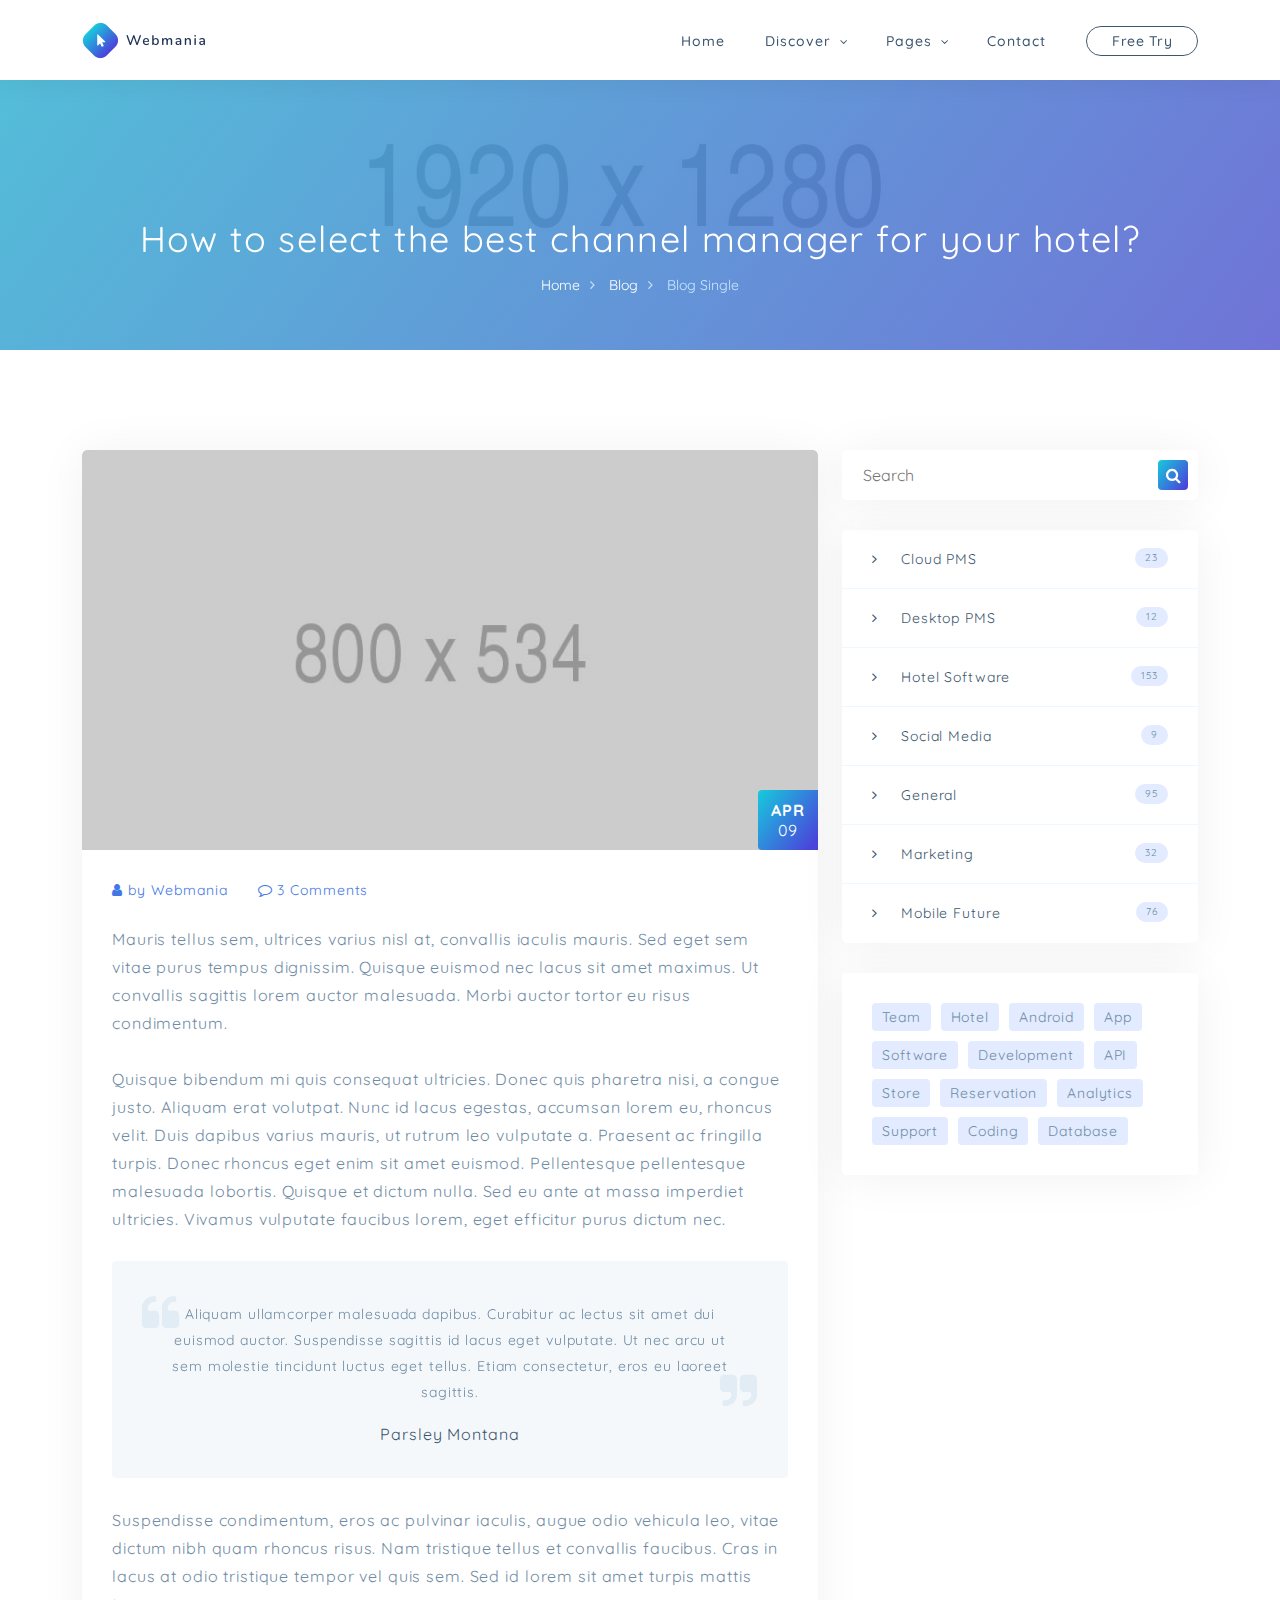
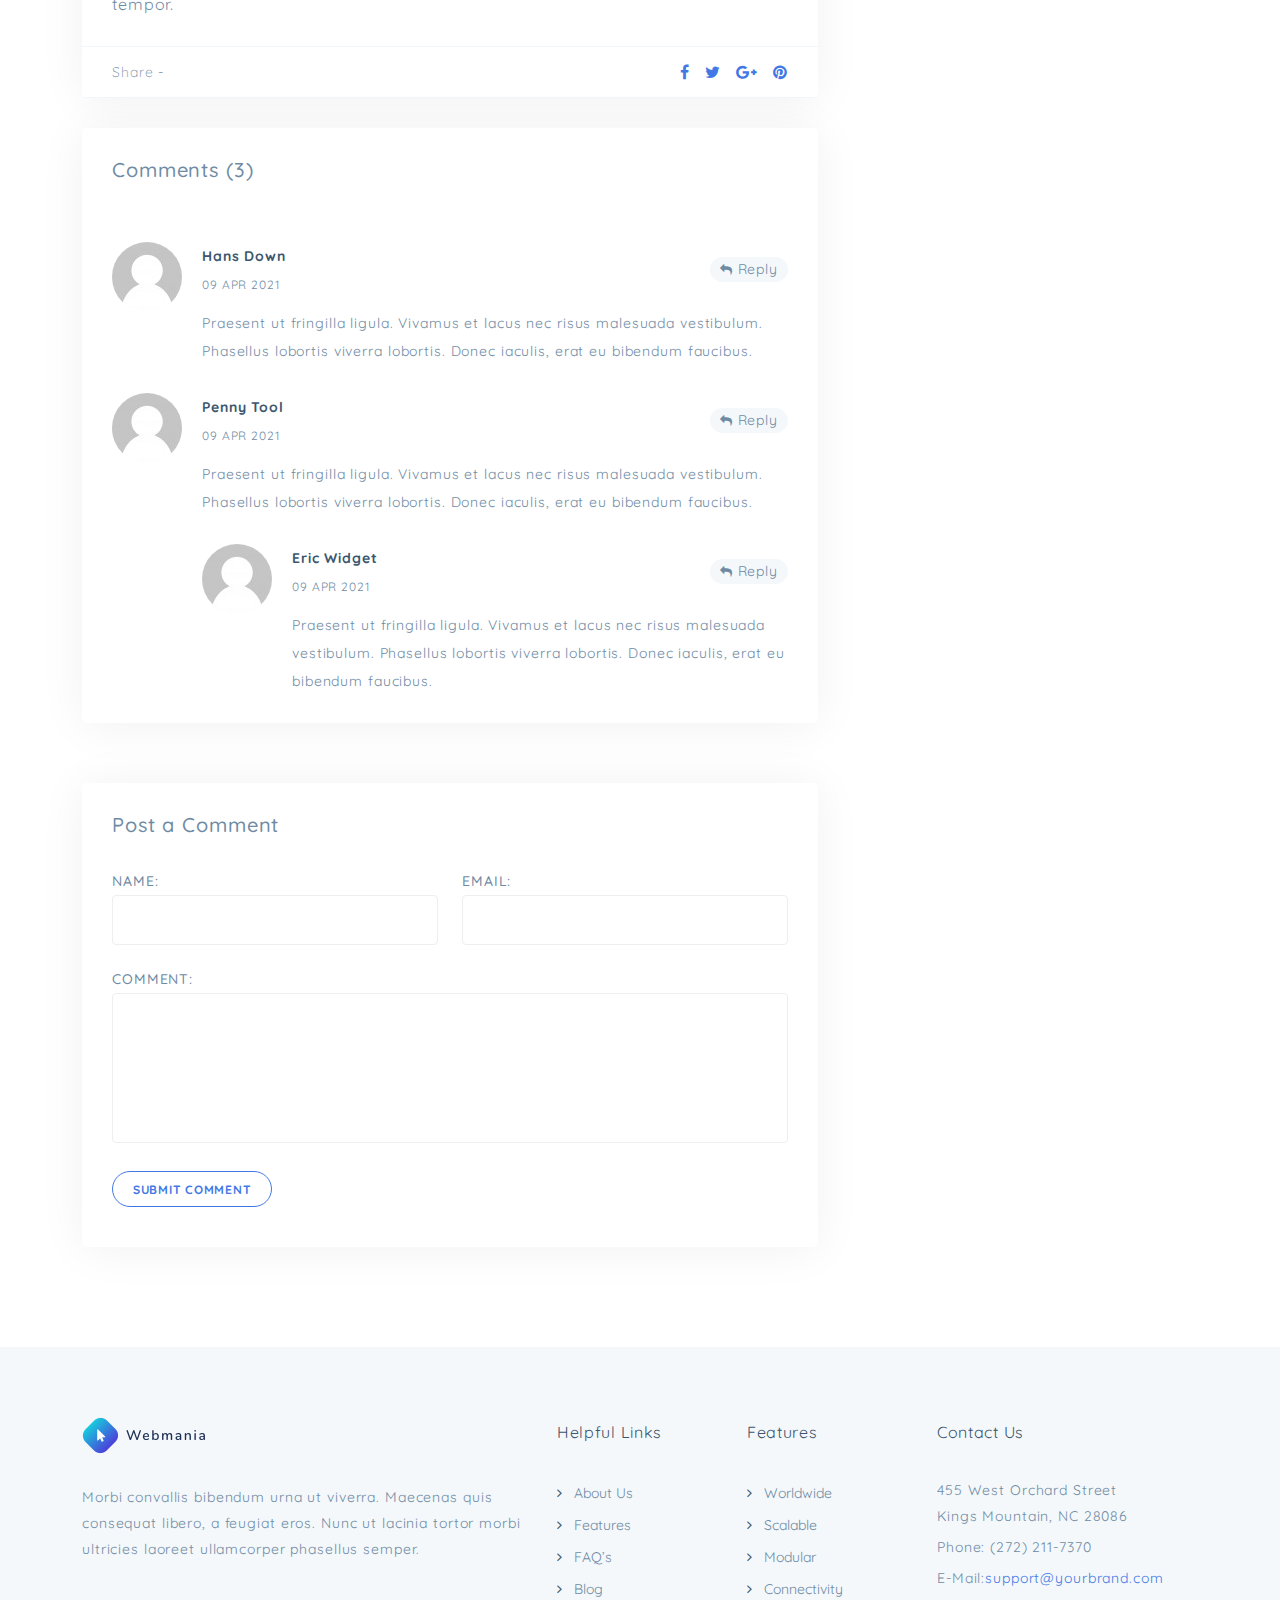
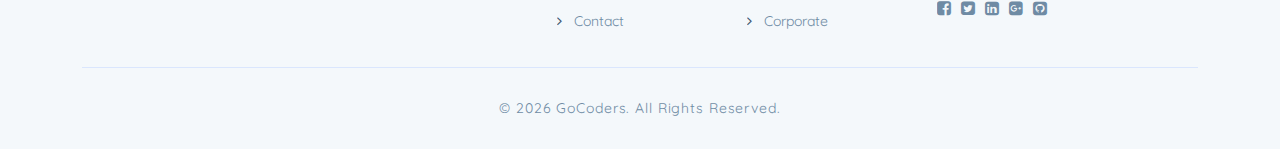
<file: blue-blog-single.html>
<!DOCTYPE html>
<html lang="en">
<head>
	<meta charset="UTF-8">
	<meta http-equiv="X-UA-Compatible" content="IE=edge">
	<meta name="viewport" content="width=device-width, initial-scale=1">
	<title>Webmania - Agency, Startup and SaaS template</title>
	<meta name="description" content="Webmania is a Agency, Startup and SaaS template by tempload." />
	<meta name="keywords" content="webmania, startup, saas, agency, development, html, template, tempload" />
	<meta name="author" content="tempload"/>

	<!-- Favicon -->
	<link rel="icon" type="image/png" href="assets/images/favicon/favicon.png" />

	<!-- Bootstrap & Plugins CSS -->
	<link href="assets/css/bootstrap.min.css" rel="stylesheet" type="text/css">
	<link href="assets/css/font-awesome.min.css" rel="stylesheet" type="text/css">
	<link href="assets/css/magnific-popup.css" rel="stylesheet" type="text/css">

	<!-- Custom CSS -->
	<link href="assets/css/blue.css" rel="stylesheet" type="text/css">
</head>
<body>

	<!-- ***** Preloader Start ***** -->
	<div class="preloader-wrapper">
		<div class="loader">
			<div class="loader-inner"></div>
		</div>
	</div>
	<!-- ***** Preloader End ***** -->

	
	<!-- ***** Header Area Start ***** -->
	<header class="header-area header-white">
		<div class="container">
			<div class="row">
				<div class="col-12">
					<nav class="main-nav">
						<!-- ***** Logo Start ***** -->
						<a href="blue-index.html" class="logo">
							<img src="assets/images/logo-blue.png" alt="Webmania"/>
						</a>
						<!-- ***** Logo End ***** -->


						<!-- ***** Menu Start ***** -->
						<ul class="nav">
							<li><a href="blue-index.html#welcome">Home</a></li>
							<li class="submenu">
								<a href="javascript:;">Discover</a>
								<ul>
									<li><a href="blue-index.html#features">Features</a></li>
									<li><a href="blue-index.html#testimonials">Testimonials</a></li>
									<li><a href="blue-index.html#pricing-plans">Pricing Plans</a></li>
									<li><a href="blue-index.html#blog">Latests Blogs</a></li>
								</ul>
							</li>
							<li class="submenu">
								<a href="javascript:;">Pages</a>
								<ul>
									<li><a href="blue-about.html">About Us</a></li>
									<li><a href="blue-features.html">Features</a></li>
									<li><a href="blue-faq.html">FAQ's</a></li>
									<li><a href="blue-blog.html">Blog</a></li>
								</ul>
							</li>
							<li><a href="blue-contact.html">Contact</a></li>
							<li><a href="#" class="btn-nav-line"><span>Free Try</span></a></li>
						</ul>
						<a class='menu-trigger'>
							<span>Menu</span>
						</a>
						<!-- ***** Menu End ***** -->						
					</nav>
				</div>
			</div>
		</div>
	</header>
	<!-- ***** Header Area End ***** -->


	<section class="page">
		<!-- ***** Page Top Start ***** -->
		<div class="cover" data-image="assets/images/photos/parallax-counter.jpg">
			<div class="page-top">
				<div class="container">
					<div class="row">
						<div class="col-lg-12">
							<h1>How to select the best channel manager for your hotel?</h1>
						</div>
						<div class="col-lg-12">
							<ol class="breadcrumb">
								<li><a href="blue-index.html">Home</a></li>
								<li><a href="blue-blog.html">Blog</a></li>
								<li class="active">Blog Single</li>
							</ol>
						</div>
					</div>
				</div>
			</div>
		</div>
		<!-- ***** Page Top End ***** -->

		<!-- ***** Page Content Start ***** -->
		<div class="page-bottom">
			<div class="container">
				<div class="row">
					<!-- ***** Page Content Start ***** -->
					<div class="col-lg-8 col-md-12 col-sm-12">
						<div class="blog-list">
							<div class="row">
								<!-- ***** Blog Post Start ***** -->
								<div class="col-lg-12">
									<div class="blog-post-thumb big">
										<!-- ***** Post Top Start ***** -->
										<div class="img">
											<img src="assets/images/photos/blog/1.jpg" alt="">
											<div class="date">
												<strong>APR</strong>
												<span>09</span>
											</div>
										</div>
										<ul class="post-meta margin-bottom-20">
											<li><a href="#"><span class="icon fa fa-user"></span>by Webmania</a></li>
											<li><a href="#"><span class="icon fa fa-comment-o"></span>3 Comments </a></li>
										</ul>
										<!-- ***** Post Top End ***** -->

										<!-- ***** Post Content Start ***** -->
										<div class="text post-detail">
											<p>Mauris tellus sem, ultrices varius nisl at, convallis iaculis mauris. Sed eget sem vitae purus tempus dignissim. Quisque euismod nec lacus sit amet maximus. Ut convallis sagittis lorem auctor malesuada. Morbi auctor tortor eu risus condimentum.</p>
											<p>Quisque bibendum mi quis consequat ultricies. Donec quis pharetra nisi, a congue justo. Aliquam erat volutpat. Nunc id lacus egestas, accumsan lorem eu, rhoncus velit. Duis dapibus varius mauris, ut rutrum leo vulputate a. Praesent ac fringilla turpis. Donec rhoncus eget enim sit amet euismod. Pellentesque pellentesque malesuada lobortis. Quisque et dictum nulla. Sed eu ante at massa imperdiet ultricies. Vivamus vulputate faucibus lorem, eget efficitur purus dictum nec.</p>
											<blockquote>
												<div class="text">
													<p>Aliquam ullamcorper malesuada dapibus. Curabitur ac lectus sit amet dui euismod auctor. Suspendisse sagittis id lacus eget vulputate. Ut nec arcu ut sem molestie tincidunt luctus eget tellus. Etiam consectetur, eros eu laoreet sagittis.</p>
												</div>
												<div class="author">Parsley Montana</div>
											</blockquote>
											<p>Suspendisse condimentum, eros ac pulvinar iaculis, augue odio vehicula leo, vitae dictum nibh quam rhoncus risus. Nam tristique tellus et convallis faucibus. Cras in lacus at odio tristique tempor vel quis sem. Sed id lorem sit amet turpis mattis tempor.</p>
										</div>
										<!-- ***** Post Content End ***** -->

										<!-- ***** Post Share Start ***** -->
										<div class="post-footer">
											<span>Share - </span>
											<ul class="share">
												<li><a href="#"><i class="fa fa-facebook"></i></a></li>
												<li><a href="#"><i class="fa fa-twitter"></i></a></li>
												<li><a href="#"><i class="fa fa-google-plus"></i></a></li>
												<li><a href="#"><i class="fa fa-pinterest"></i></a></li>
											</ul>
										</div>
										<!-- ***** Post Share End ***** -->
									</div>
								</div>
								<!-- ***** Blog Post End ***** -->

								<!-- ***** Comment List Start ***** -->
								<div class="col-lg-12">
									<div class="section-comments">
										<h5 class="margin-bottom-60">Comments (3)</h5>
										<ul>
											<li>
												<div class="avatar">
													<img src="assets/images/comment-avatar.png" alt="">
												</div>
												<div class="comment-content">
													<div class="comment-by">
														<strong>Hans Down</strong>
														<span>09 APR 2021</span>
														<a href="#" class="btn-reply"><i class="fa fa-reply"></i> Reply</a>
													</div>
													<p>Praesent ut fringilla ligula. Vivamus et lacus nec risus malesuada vestibulum. Phasellus lobortis viverra lobortis. Donec iaculis, erat eu bibendum faucibus.</p>
												</div>
											</li>
											<li>
												<div class="avatar">
													<img src="assets/images/comment-avatar.png" alt="">
												</div>
												<div class="comment-content">
													<div class="comment-by">
														<strong>Penny Tool</strong>
														<span>09 APR 2021</span>
														<a href="#" class="btn-reply"><i class="fa fa-reply"></i> Reply</a>
													</div>
													<p>Praesent ut fringilla ligula. Vivamus et lacus nec risus malesuada vestibulum. Phasellus lobortis viverra lobortis. Donec iaculis, erat eu bibendum faucibus.</p>
												</div>
												<ul>
													<li>
														<div class="avatar">
															<img src="assets/images/comment-avatar.png" alt="">
														</div>
														<div class="comment-content">
															<div class="comment-by">
																<strong>Eric Widget</strong>
																<span>09 APR 2021</span>
																<a href="#" class="btn-reply"><i class="fa fa-reply"></i> Reply</a>
															</div>
															<p>Praesent ut fringilla ligula. Vivamus et lacus nec risus malesuada vestibulum. Phasellus lobortis viverra lobortis. Donec iaculis, erat eu bibendum faucibus.</p>
														</div>
													</li>
												</ul>
											</li>
										</ul>
									</div>
								</div>
								<!-- ***** Comment List End ***** -->

								<!-- ***** Comment Form Start ***** -->
								<div class="col-lg-12">
									<div class="post-comment">
										<h5 class="margin-bottom-30">Post a Comment</h5>
										<div class="comment-form">
											<form method="post">
												<div class="row">
													<div class="col-lg-6 col-md-6 col-sm-12">
														<div class="form-item">
															<label for="f1">Name:</label>
															<input type="text" id="f1">
														</div>
													</div>
													<div class="col-lg-6 col-md-6 col-sm-12">
														<div class="form-item">
															<label for="f2">Email:</label>
															<input type="text" id="f2">
														</div>
													</div>
													<div class="col-lg-12">
														<div class="form-item">
															<label for="f3">Comment:</label>
															<textarea id="f3"></textarea>
														</div>
													</div>
													<div class="col-lg-12">
														<button type="submit" class="btn-primary-line">Submit Comment</button>
													</div>
												</div>
											</form>
										</div>
									</div>
								</div>
								<!-- ***** Comment Form End ***** -->
							</div>
						</div>
					</div>
					<!-- ***** Page Content End ***** -->

					<!-- ***** Aside Start ***** -->
					<div class="col-lg-4 col-md-12 col-sm-12">
						<aside class="default-aside">
							<div class="sidebar">
								<div class="search-widget">
									<div class="search">
										<form>
											<input type="text" placeholder="Search">
											<button type="submit"><i class="fa fa-search"></i></button>
										</form>
									</div>
								</div>
								<ul>
									<li><a href="#">Cloud PMS <span>23</span></a></li>
									<li><a href="#">Desktop PMS <span>12</span></a></li>
									<li><a href="#">Hotel Software <span>153</span></a></li>
									<li><a href="#">Social Media <span>9</span></a></li>
									<li><a href="#">General <span>95</span></a></li>
									<li><a href="#">Marketing <span>32</span></a></li>
									<li><a href="#">Mobile Future <span>76</span></a></li>
								</ul>

								<div class="widget-tags">
									<a href="#">Team</a>
									<a href="#">Hotel</a>
									<a href="#">Android</a>
									<a href="#">App</a>
									<a href="#">Software</a>
									<a href="#">Development</a>
									<a href="#">API</a>
									<a href="#">Store</a>
									<a href="#">Reservation</a>
									<a href="#">Analytics</a>
									<a href="#">Support</a>
									<a href="#">Coding</a>
									<a href="#">Database</a>
								</div>
							</div>
						</aside>
					</div>
					<!-- ***** Aside End ***** -->

				</div>
			</div>
		</div>
		<!-- ***** Page Content End ***** -->
	</section>


	
	<!-- ***** Footer Start ***** -->
	<footer>
		<div class="container">
			<div class="row">
				<div class="col-lg-5 col-md-12 col-sm-12">
					<img src="assets/images/logo-blue.png" class="logo" alt="">
					<div class="text">Morbi convallis bibendum urna ut viverra. Maecenas quis consequat libero, a feugiat eros. Nunc ut lacinia tortor morbi ultricies laoreet ullamcorper phasellus semper.</div>
				</div>
				<div class="col-lg-2 col-md-4 col-sm-6 col-6">
					<h5>Helpful Links</h5>
					<ul class="footer-nav">
						<li><a href="#"><i class="fa fa-angle-right"></i><span>About Us</span></a></li>
						<li><a href="#"><i class="fa fa-angle-right"></i><span>Features</span></a></li>
						<li><a href="#"><i class="fa fa-angle-right"></i><span>FAQ’s</span></a></li>
						<li><a href="#"><i class="fa fa-angle-right"></i><span>Blog</span></a></li>
						<li><a href="#"><i class="fa fa-angle-right"></i><span>Contact</span></a></li>
					</ul>
				</div>
				<div class="col-lg-2 col-md-4 col-sm-6 col-6">
					<h5>Features</h5>
					<ul class="footer-nav">
						<li><a href="#"><i class="fa fa-angle-right"></i><span>Worldwide</span></a></li>
						<li><a href="#"><i class="fa fa-angle-right"></i><span>Scalable</span></a></li>
						<li><a href="#"><i class="fa fa-angle-right"></i><span>Modular</span></a></li>
						<li><a href="#"><i class="fa fa-angle-right"></i><span>Connectivity</span></a></li>
						<li><a href="#"><i class="fa fa-angle-right"></i><span>Corporate</span></a></li>
					</ul>
				</div>
				<div class="col-lg-3 col-md-4 col-sm-12">
					<h5>Contact Us</h5>
					<div class="address">
						<p>455 West Orchard Street<br>Kings Mountain, NC 28086</p>
						<p>Phone: (272) 211-7370</p>
						<p><span>E-Mail:</span><a href="#">support@yourbrand.com</a></p>
						<ul class="social">
							<li><a href="#"><i class="fa fa-facebook-square"></i></a></li>
							<li><a href="#"><i class="fa fa-twitter-square"></i></a></li>
							<li><a href="#"><i class="fa fa-linkedin-square"></i></a></li>
							<li><a href="#"><i class="fa fa-google-plus-square"></i></a></li>
							<li><a href="#"><i class="fa fa-github-square"></i></a></li>
						</ul>
					</div>
				</div>
			</div>
			<div class="row">
				<div class="col-lg-12">
					<p class="copyright">© 2021 Webmania. All Rights Reserved.</p>
				</div>
			</div>
		</div>
	</footer>
	<!-- ***** Footer End ***** -->



	<!-- jQuery -->
	<script src="assets/js/jquery-3.6.0.min.js"></script>

	<!-- Bootstrap -->
	<script src="assets/js/popper.js"></script>
	<script src="assets/js/bootstrap.min.js"></script>

	<!-- Plugins -->
	<script src="assets/js/scrollreveal.min.js"></script>
	<script src="assets/js/parallax.min.js"></script>
	<script src="assets/js/waypoints.min.js"></script>
	<script src="assets/js/jquery.counterup.min.js"></script>
	<script src="assets/js/jquery.magnific-popup.min.js"></script>
	<script src="assets/js/imgfix.min.js"></script>	

	<!-- Global Init -->
	<script src="assets/js/custom.js"></script>
</body>
</html>
</file>
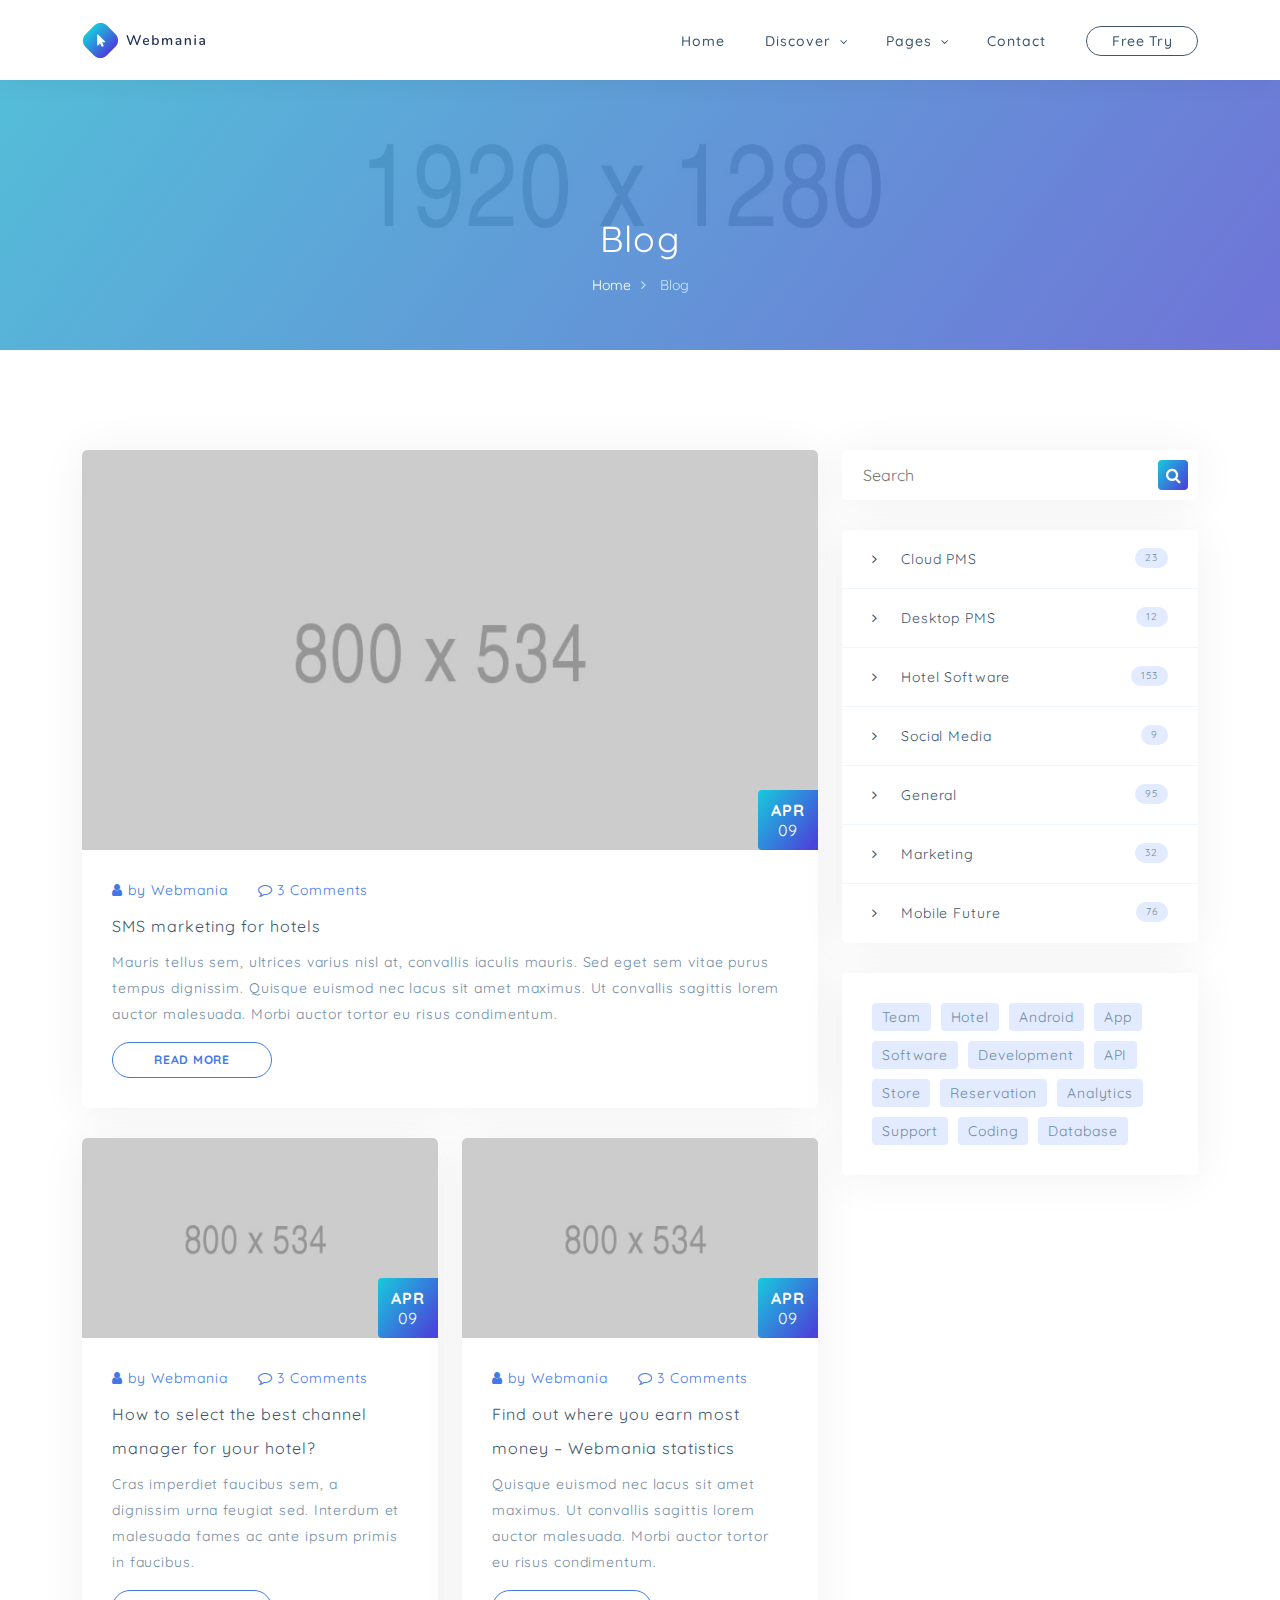
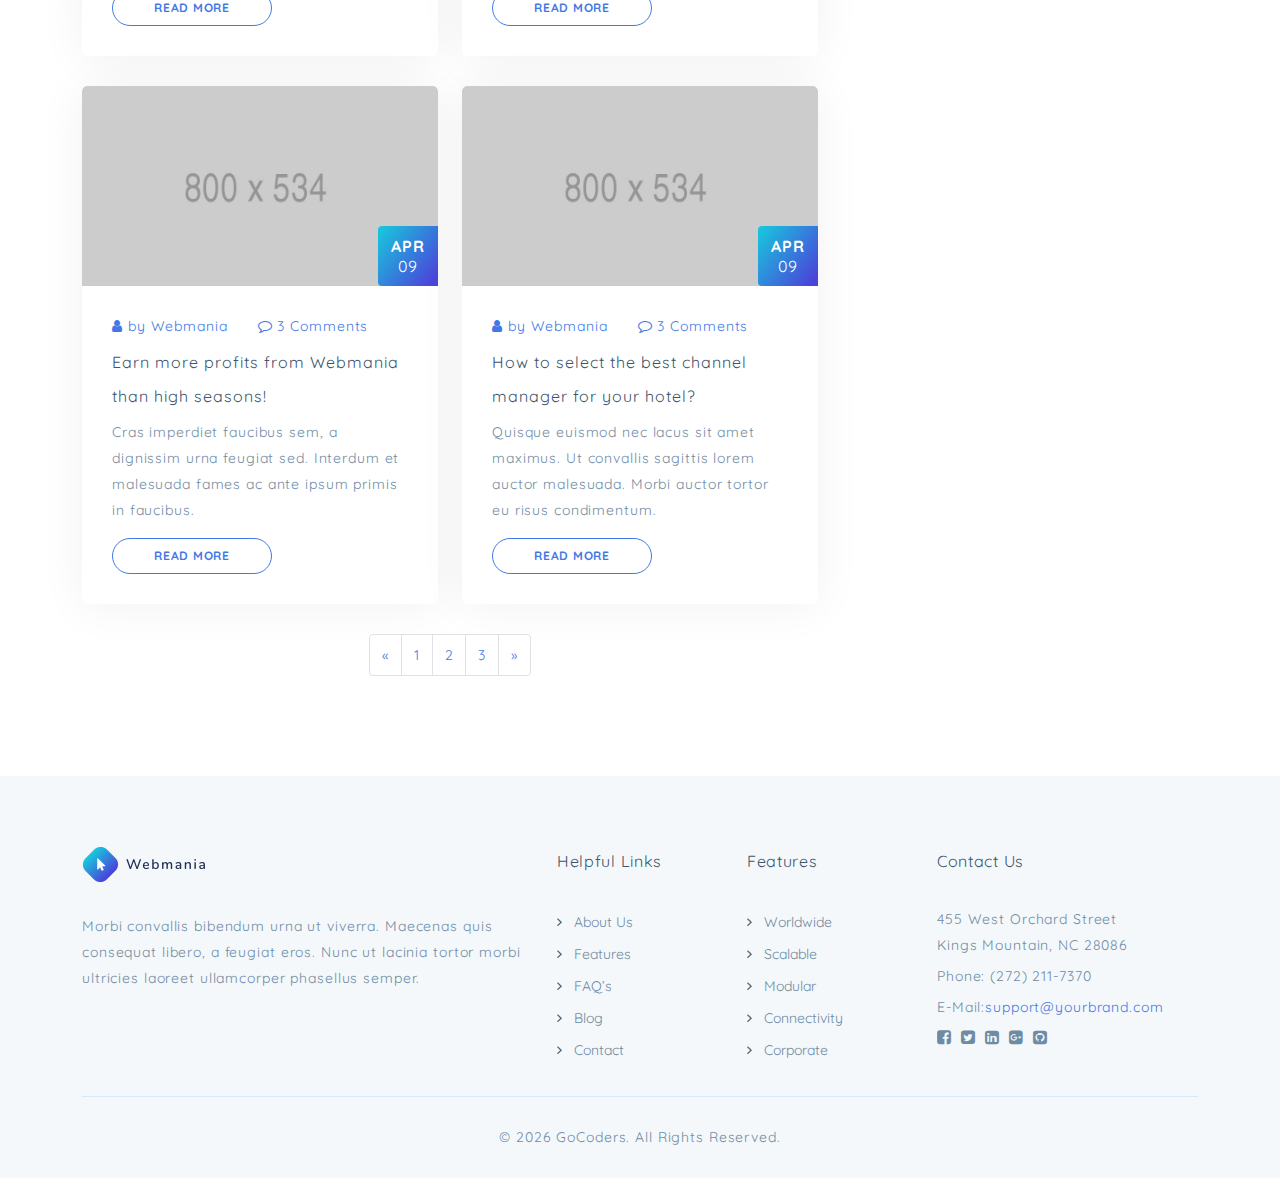
<file: blue-blog.html>
<!DOCTYPE html>
<html lang="en">
<head>
	<meta charset="UTF-8">
	<meta http-equiv="X-UA-Compatible" content="IE=edge">
	<meta name="viewport" content="width=device-width, initial-scale=1">
	<title>Webmania - Agency, Startup and SaaS template</title>
	<meta name="description" content="Webmania is a Agency, Startup and SaaS template by tempload." />
	<meta name="keywords" content="webmania, startup, saas, agency, development, html, template, tempload" />
	<meta name="author" content="tempload"/>

	<!-- Favicon -->
	<link rel="icon" type="image/png" href="assets/images/favicon/favicon.png" />

	<!-- Bootstrap & Plugins CSS -->
	<link href="assets/css/bootstrap.min.css" rel="stylesheet" type="text/css">
	<link href="assets/css/font-awesome.min.css" rel="stylesheet" type="text/css">
	<link href="assets/css/magnific-popup.css" rel="stylesheet" type="text/css">

	<!-- Custom CSS -->
	<link href="assets/css/blue.css" rel="stylesheet" type="text/css">
</head>
<body>

	<!-- ***** Preloader Start ***** -->
	<div class="preloader-wrapper">
		<div class="loader">
			<div class="loader-inner"></div>
		</div>
	</div>
	<!-- ***** Preloader End ***** -->

	
	<!-- ***** Header Area Start ***** -->
	<header class="header-area header-white">
		<div class="container">
			<div class="row">
				<div class="col-12">
					<nav class="main-nav">
						<!-- ***** Logo Start ***** -->
						<a href="blue-index.html" class="logo">
							<img src="assets/images/logo-blue.png" alt="Webmania"/>
						</a>
						<!-- ***** Logo End ***** -->


						<!-- ***** Menu Start ***** -->
						<ul class="nav">
							<li><a href="blue-index.html#welcome">Home</a></li>
							<li class="submenu">
								<a href="javascript:;">Discover</a>
								<ul>
									<li><a href="blue-index.html#features">Features</a></li>
									<li><a href="blue-index.html#testimonials">Testimonials</a></li>
									<li><a href="blue-index.html#pricing-plans">Pricing Plans</a></li>
									<li><a href="blue-index.html#blog">Latests Blogs</a></li>
								</ul>
							</li>
							<li class="submenu">
								<a href="javascript:;">Pages</a>
								<ul>
									<li><a href="blue-about.html">About Us</a></li>
									<li><a href="blue-features.html">Features</a></li>
									<li><a href="blue-faq.html">FAQ's</a></li>
									<li><a href="blue-blog.html">Blog</a></li>
								</ul>
							</li>
							<li><a href="blue-contact.html">Contact</a></li>
							<li><a href="#" class="btn-nav-line"><span>Free Try</span></a></li>
						</ul>
						<a class='menu-trigger'>
							<span>Menu</span>
						</a>
						<!-- ***** Menu End ***** -->						
					</nav>
				</div>
			</div>
		</div>
	</header>
	<!-- ***** Header Area End ***** -->


	<section class="page">
		<!-- ***** Page Top Start ***** -->
		<div class="cover" data-image="assets/images/photos/parallax-counter.jpg">
			<div class="page-top">
				<div class="container">
					<div class="row">
						<div class="col-lg-12">
							<h1>Blog</h1>
						</div>
						<div class="col-lg-12">
							<ol class="breadcrumb">
								<li><a href="blue-index.html">Home</a></li>
								<li class="active">Blog</li>
							</ol>
						</div>
					</div>
				</div>
			</div>
		</div>
		<!-- ***** Page Top End ***** -->

		<!-- ***** Page Content Start ***** -->
		<div class="page-bottom">
			<div class="container">
				<div class="row">
					<!-- ***** Page Content Start ***** -->
					<div class="col-lg-8 col-md-12 col-sm-12">
						<div class="blog-list">
							<div class="row">
								<!-- ***** Blog Post Big Start ***** -->
								<div class="col-lg-12">
									<div class="blog-post-thumb big">
										<div class="img">
											<img src="assets/images/photos/blog/1.jpg" alt="">
											<div class="date">
												<strong>APR</strong>
												<span>09</span>
											</div>
										</div>
										<ul class="post-meta">
											<li><a href="#"><span class="icon fa fa-user"></span>by Webmania</a></li>
											<li><a href="#"><span class="icon fa fa-comment-o"></span>3 Comments </a></li>
										</ul>
										<h3>
											<a href="blue-blog-single.html">SMS marketing for hotels</a>
										</h3>
										<div class="text">
											Mauris tellus sem, ultrices varius nisl at, convallis iaculis mauris. Sed eget sem vitae purus tempus dignissim. Quisque euismod nec lacus sit amet maximus. Ut convallis sagittis lorem auctor malesuada. Morbi auctor tortor eu risus condimentum.
										</div>
										<a href="blue-blog-single.html" class="btn-primary-line">Read More</a>
									</div>
								</div>
								<!-- ***** Blog Post Big End ***** -->

								<!-- ***** Blog Post Standard Start ***** -->
								<div class="col-lg-6 col-md-6 col-sm-12">
									<div class="blog-post-thumb">
										<div class="img">
											<img src="assets/images/photos/blog/2.jpg" alt="">
											<div class="date">
												<strong>APR</strong>
												<span>09</span>
											</div>
										</div>
										<ul class="post-meta">
											<li><a href="#"><span class="icon fa fa-user"></span>by Webmania</a></li>
											<li><a href="#"><span class="icon fa fa-comment-o"></span>3 Comments </a></li>
										</ul>
										<h3>
											<a href="blue-blog-single.html">How to select the best channel manager for your hotel?</a>
										</h3>
										<div class="text">
											Cras imperdiet faucibus sem, a dignissim urna feugiat sed. Interdum et malesuada fames ac ante ipsum primis in faucibus.
										</div>
										<a href="blue-blog-single.html" class="btn-primary-line">Read More</a>
									</div>
								</div>
								<!-- ***** Blog Post Standard End ***** -->

								<!-- ***** Blog Post Standard Start ***** -->
								<div class="col-lg-6 col-md-6 col-sm-12">
									<div class="blog-post-thumb">
										<div class="img">
											<img src="assets/images/photos/blog/3.jpg" alt="">
											<div class="date">
												<strong>APR</strong>
												<span>09</span>
											</div>
										</div>
										<ul class="post-meta">
											<li><a href="#"><span class="icon fa fa-user"></span>by Webmania</a></li>
											<li><a href="#"><span class="icon fa fa-comment-o"></span>3 Comments </a></li>
										</ul>
										<h3>
											<a href="blue-blog-single.html">Find out where you earn most money – Webmania statistics</a>
										</h3>
										<div class="text">
											Quisque euismod nec lacus sit amet maximus. Ut convallis sagittis lorem auctor malesuada. Morbi auctor tortor eu risus condimentum.
										</div>
										<a href="blue-blog-single.html" class="btn-primary-line">Read More</a>
									</div>
								</div>
								<!-- ***** Blog Post Standard End ***** -->

								<!-- ***** Blog Post Standard Start ***** -->
								<div class="col-lg-6 col-md-6 col-sm-12">
									<div class="blog-post-thumb">
										<div class="img">
											<img src="assets/images/photos/blog/1.jpg" alt="">
											<div class="date">
												<strong>APR</strong>
												<span>09</span>
											</div>
										</div>
										<ul class="post-meta">
											<li><a href="#"><span class="icon fa fa-user"></span>by Webmania</a></li>
											<li><a href="#"><span class="icon fa fa-comment-o"></span>3 Comments </a></li>
										</ul>
										<h3>
											<a href="blue-blog-single.html">Earn more profits from Webmania than high seasons!</a>
										</h3>
										<div class="text">
											Cras imperdiet faucibus sem, a dignissim urna feugiat sed. Interdum et malesuada fames ac ante ipsum primis in faucibus.
										</div>
										<a href="blue-blog-single.html" class="btn-primary-line">Read More</a>
									</div>
								</div>
								<!-- ***** Blog Post Standard End ***** -->

								<!-- ***** Blog Post Standard Start ***** -->
								<div class="col-lg-6 col-md-6 col-sm-12">
									<div class="blog-post-thumb">
										<div class="img">
											<img src="assets/images/photos/about/1.jpg" alt="">
											<div class="date">
												<strong>APR</strong>
												<span>09</span>
											</div>
										</div>
										<ul class="post-meta">
											<li><a href="#"><span class="icon fa fa-user"></span>by Webmania</a></li>
											<li><a href="#"><span class="icon fa fa-comment-o"></span>3 Comments </a></li>
										</ul>
										<h3>
											<a href="blue-blog-single.html">How to select the best channel manager for your hotel?</a>
										</h3>
										<div class="text">
											Quisque euismod nec lacus sit amet maximus. Ut convallis sagittis lorem auctor malesuada. Morbi auctor tortor eu risus condimentum.
										</div>
										<a href="blue-blog-single.html" class="btn-primary-line">Read More</a>
									</div>
								</div>
								<!-- ***** Blog Post Standard End ***** -->
							</div>
						</div>

						<!-- ***** Pagination Start ***** -->
						<nav>
							<ul class="pagination justify-content-center">
								<li class="page-item">
									<a class="page-link" href="#" aria-label="Previous">
										<span aria-hidden="true">&laquo;</span>
										<span class="sr-only">Previous</span>
									</a>
								</li>
								<li class="page-item"><a class="page-link" href="#">1</a></li>
								<li class="page-item"><a class="page-link" href="#">2</a></li>
								<li class="page-item"><a class="page-link" href="#">3</a></li>
								<li class="page-item">
									<a class="page-link" href="#" aria-label="Next">
										<span aria-hidden="true">&raquo;</span>
										<span class="sr-only">Next</span>
									</a>
								</li>
							</ul>
						</nav>
						<!-- ***** Pagination End ***** -->
					</div>
					<!-- ***** Page Content End ***** -->

					<!-- ***** Aside Start ***** -->
					<div class="col-lg-4 col-md-12 col-sm-12">
						<aside class="default-aside">
							<div class="sidebar">
								<div class="search-widget">
									<div class="search">
										<form>
											<input type="text" placeholder="Search">
											<button type="submit"><i class="fa fa-search"></i></button>
										</form>
									</div>
								</div>
								<ul>
									<li><a href="#">Cloud PMS <span>23</span></a></li>
									<li><a href="#">Desktop PMS <span>12</span></a></li>
									<li><a href="#">Hotel Software <span>153</span></a></li>
									<li><a href="#">Social Media <span>9</span></a></li>
									<li><a href="#">General <span>95</span></a></li>
									<li><a href="#">Marketing <span>32</span></a></li>
									<li><a href="#">Mobile Future <span>76</span></a></li>
								</ul>

								<div class="widget-tags">
									<a href="#">Team</a>
									<a href="#">Hotel</a>
									<a href="#">Android</a>
									<a href="#">App</a>
									<a href="#">Software</a>
									<a href="#">Development</a>
									<a href="#">API</a>
									<a href="#">Store</a>
									<a href="#">Reservation</a>
									<a href="#">Analytics</a>
									<a href="#">Support</a>
									<a href="#">Coding</a>
									<a href="#">Database</a>
								</div>
							</div>
						</aside>
					</div>
					<!-- ***** Aside End ***** -->

				</div>
			</div>
		</div>
		<!-- ***** Page Content End ***** -->
	</section>


	
	<!-- ***** Footer Start ***** -->
	<footer>
		<div class="container">
			<div class="row">
				<div class="col-lg-5 col-md-12 col-sm-12">
					<img src="assets/images/logo-blue.png" class="logo" alt="">
					<div class="text">Morbi convallis bibendum urna ut viverra. Maecenas quis consequat libero, a feugiat eros. Nunc ut lacinia tortor morbi ultricies laoreet ullamcorper phasellus semper.</div>
				</div>
				<div class="col-lg-2 col-md-4 col-sm-6 col-6">
					<h5>Helpful Links</h5>
					<ul class="footer-nav">
						<li><a href="#"><i class="fa fa-angle-right"></i><span>About Us</span></a></li>
						<li><a href="#"><i class="fa fa-angle-right"></i><span>Features</span></a></li>
						<li><a href="#"><i class="fa fa-angle-right"></i><span>FAQ’s</span></a></li>
						<li><a href="#"><i class="fa fa-angle-right"></i><span>Blog</span></a></li>
						<li><a href="#"><i class="fa fa-angle-right"></i><span>Contact</span></a></li>
					</ul>
				</div>
				<div class="col-lg-2 col-md-4 col-sm-6 col-6">
					<h5>Features</h5>
					<ul class="footer-nav">
						<li><a href="#"><i class="fa fa-angle-right"></i><span>Worldwide</span></a></li>
						<li><a href="#"><i class="fa fa-angle-right"></i><span>Scalable</span></a></li>
						<li><a href="#"><i class="fa fa-angle-right"></i><span>Modular</span></a></li>
						<li><a href="#"><i class="fa fa-angle-right"></i><span>Connectivity</span></a></li>
						<li><a href="#"><i class="fa fa-angle-right"></i><span>Corporate</span></a></li>
					</ul>
				</div>
				<div class="col-lg-3 col-md-4 col-sm-12">
					<h5>Contact Us</h5>
					<div class="address">
						<p>455 West Orchard Street<br>Kings Mountain, NC 28086</p>
						<p>Phone: (272) 211-7370</p>
						<p><span>E-Mail:</span><a href="#">support@yourbrand.com</a></p>
						<ul class="social">
							<li><a href="#"><i class="fa fa-facebook-square"></i></a></li>
							<li><a href="#"><i class="fa fa-twitter-square"></i></a></li>
							<li><a href="#"><i class="fa fa-linkedin-square"></i></a></li>
							<li><a href="#"><i class="fa fa-google-plus-square"></i></a></li>
							<li><a href="#"><i class="fa fa-github-square"></i></a></li>
						</ul>
					</div>
				</div>
			</div>
			<div class="row">
				<div class="col-lg-12">
					<p class="copyright">© 2021 Webmania. All Rights Reserved.</p>
				</div>
			</div>
		</div>
	</footer>
	<!-- ***** Footer End ***** -->



	<!-- jQuery -->
	<script src="assets/js/jquery-3.6.0.min.js"></script>

	<!-- Bootstrap -->
	<script src="assets/js/popper.js"></script>
	<script src="assets/js/bootstrap.min.js"></script>

	<!-- Plugins -->
	<script src="assets/js/scrollreveal.min.js"></script>
	<script src="assets/js/parallax.min.js"></script>
	<script src="assets/js/waypoints.min.js"></script>
	<script src="assets/js/jquery.counterup.min.js"></script>
	<script src="assets/js/jquery.magnific-popup.min.js"></script>
	<script src="assets/js/imgfix.min.js"></script>	

	<!-- Global Init -->
	<script src="assets/js/custom.js"></script>
</body>
</html>
</file>
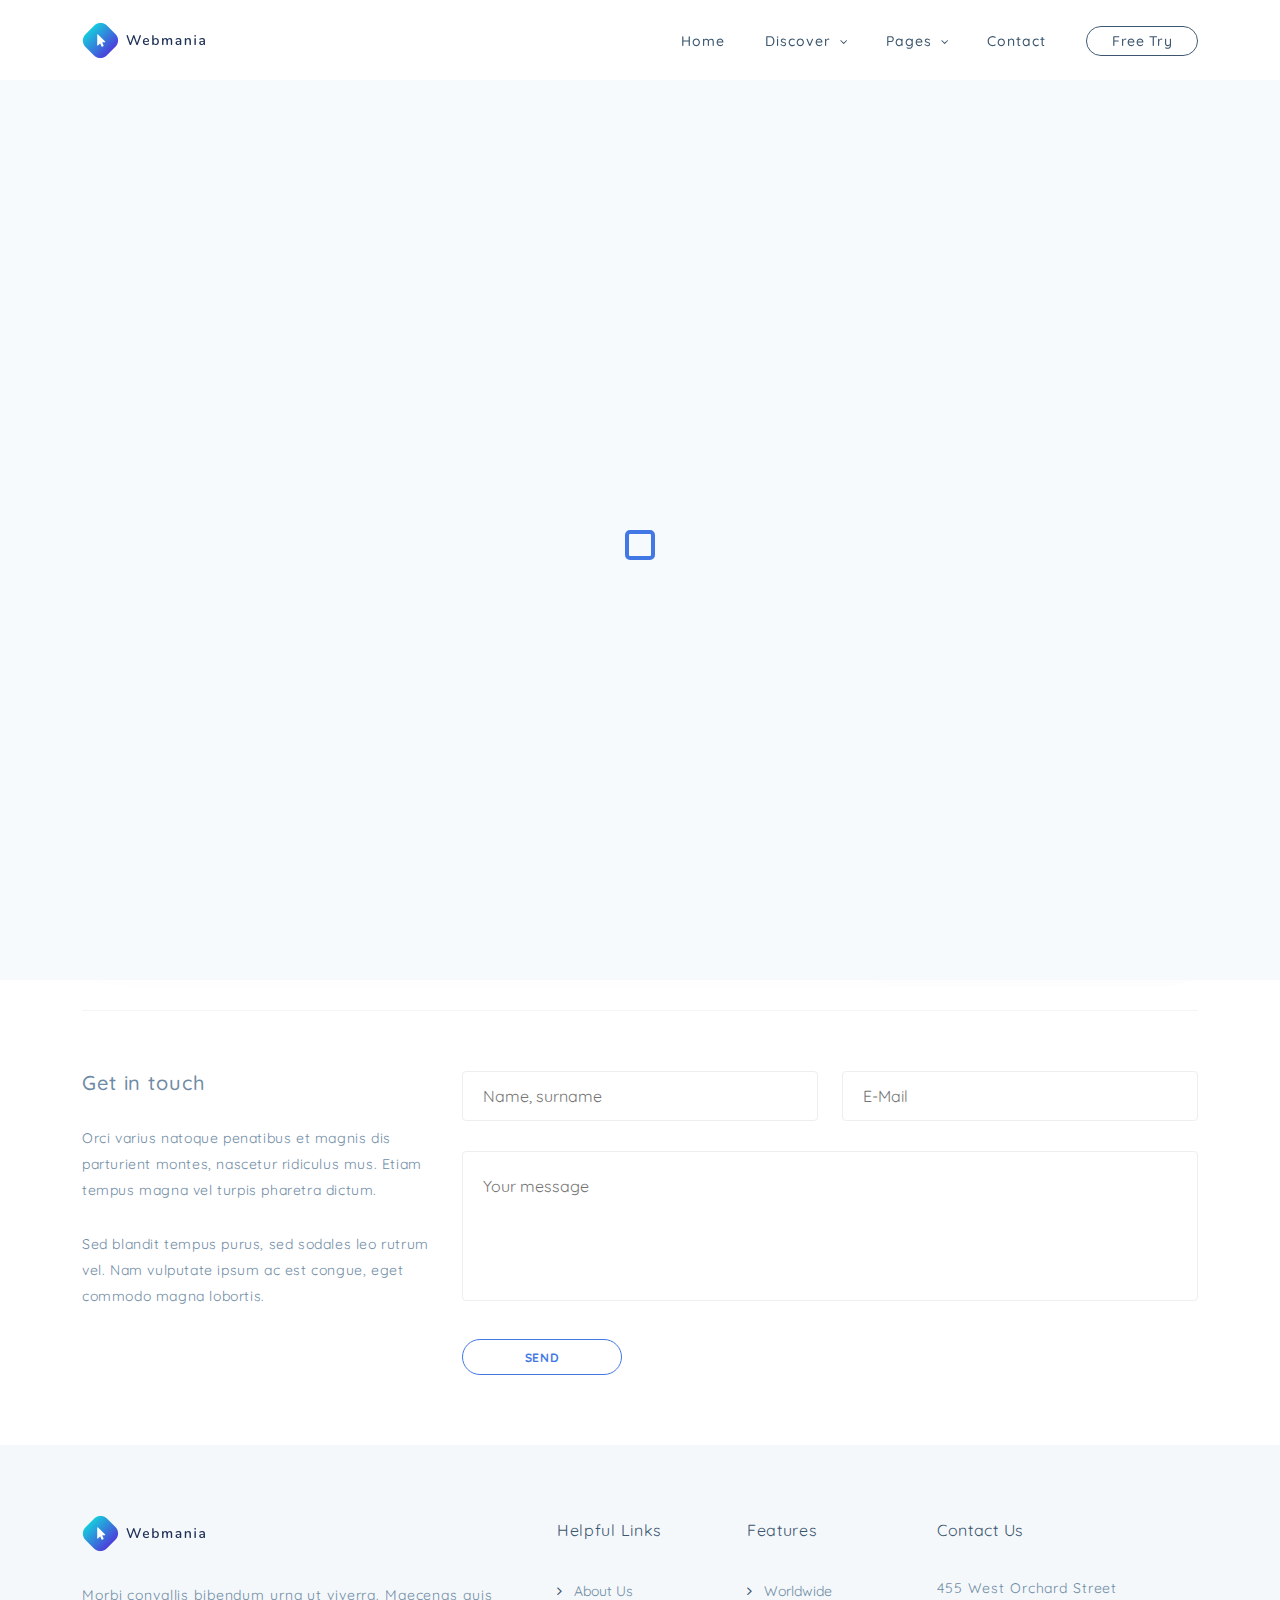
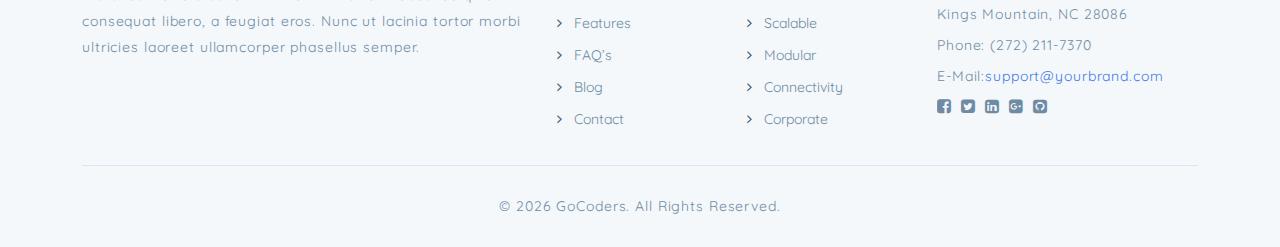
<file: blue-contact.html>
<!DOCTYPE html>
<html lang="en">
<head>
	<meta charset="UTF-8">
	<meta http-equiv="X-UA-Compatible" content="IE=edge">
	<meta name="viewport" content="width=device-width, initial-scale=1">
	<title>Webmania - Agency, Startup and SaaS template</title>
	<meta name="description" content="Webmania is a Agency, Startup and SaaS template by tempload." />
	<meta name="keywords" content="webmania, startup, saas, agency, development, html, template, tempload" />
	<meta name="author" content="tempload"/>

	<!-- Favicon -->
	<link rel="icon" type="image/png" href="assets/images/favicon/favicon.png" />

	<!-- Bootstrap & Plugins CSS -->
	<link href="assets/css/bootstrap.min.css" rel="stylesheet" type="text/css">
	<link href="assets/css/font-awesome.min.css" rel="stylesheet" type="text/css">

	<!-- Custom CSS -->
	<link href="assets/css/blue.css" rel="stylesheet" type="text/css">
</head>
<body>

	<!-- ***** Preloader Start ***** -->
	<div class="preloader-wrapper">
		<div class="loader">
			<div class="loader-inner"></div>
		</div>
	</div>
	<!-- ***** Preloader End ***** -->

	
	<!-- ***** Header Area Start ***** -->
	<header class="header-area header-white">
		<div class="container">
			<div class="row">
				<div class="col-12">
					<nav class="main-nav">
						<!-- ***** Logo Start ***** -->
						<a href="blue-index.html" class="logo">
							<img src="assets/images/logo-blue.png" alt="Hexagon"/>
						</a>
						<!-- ***** Logo End ***** -->


						<!-- ***** Menu Start ***** -->
						<ul class="nav">
							<li><a href="blue-index.html#welcome">Home</a></li>
							<li class="submenu">
								<a href="javascript:;">Discover</a>
								<ul>
									<li><a href="blue-index.html#features">Features</a></li>
									<li><a href="blue-index.html#testimonials">Testimonials</a></li>
									<li><a href="blue-index.html#pricing-plans">Pricing Plans</a></li>
									<li><a href="blue-index.html#blog">Latests Blogs</a></li>
								</ul>
							</li>
							<li class="submenu">
								<a href="javascript:;">Pages</a>
								<ul>
									<li><a href="blue-about.html">About Us</a></li>
									<li><a href="blue-features.html">Features</a></li>
									<li><a href="blue-faq.html">FAQ's</a></li>
									<li><a href="blue-blog.html">Blog</a></li>
								</ul>
							</li>
							<li><a href="blue-contact.html">Contact</a></li>
							<li><a href="#" class="btn-nav-line"><span>Free Try</span></a></li>
						</ul>
						<a class='menu-trigger'>
							<span>Menu</span>
						</a>
						<!-- ***** Menu End ***** -->						
					</nav>
				</div>
			</div>
		</div>
	</header>
	<!-- ***** Header Area End ***** -->


	<section class="page">
		<!-- ***** Page Top Start ***** -->
		<div class="cover" data-image="assets/images/photos/parallax-counter.jpg">
			<div class="page-top">
				<div class="container">
					<div class="row">
						<div class="col-lg-12">
							<h1>Contact</h1>
						</div>
						<div class="col-lg-12">
							<ol class="breadcrumb">
								<li><a href="blue-index.html">Home</a></li>
								<li class="active">Contact</li>
							</ol>
						</div>
					</div>
				</div>
			</div>
		</div>
		<!-- ***** Page Top End ***** -->

		<!-- ***** Page Content Start ***** -->
		<div class="page-bottom">
			<div class="container">
				<div class="row">
					<div class="col-lg-12">
						<div class="contact">
							<div class="map-wrapper">
								<!-- ***** Google Maps Start ***** -->
								<div class="map-canvas"
									data-zoom="12"
									data-lat="-37.811085"
									data-lng="144.955631"
									data-type="roadmap"
									data-hue="#ffc400"
									data-title="Webmania"
									data-icon-path="assets/images/marker-blue.png"
									data-content="455 West Orchard Street<br>Kings Mountain, NC 28086<br><br><a href='mailto:support@yourbrand.com'>mailto:support@yourbrand.com</a>">
								</div>
								<!-- ***** Google Maps End ***** -->
							</div>
							<div class="contact-info">
								<div class="item">
									<i class="fa fa-location-arrow"></i>
									<div class="txt">
										<span>455 West Orchard Street<br>Kings Mountain, NC 28086</span>
									</div>
								</div>
								<div class="item">
									<i class="fa fa-phone"></i>
									<div class="txt">
										<span>(272) 211-7370<br>(524) 386-5730</span>
									</div>
								</div>
								<div class="item">
									<i class="fa fa-envelope"></i>
									<div class="txt">
										<span><a href="mailto:support@yourbrand.com">support@yourbrand.com</a></span>
									</div>
								</div>
								<ul class="social">
									<li><a href="#"><i class="fa fa-facebook-square"></i></a></li>
									<li><a href="#"><i class="fa fa-twitter-square"></i></a></li>
									<li><a href="#"><i class="fa fa-linkedin-square"></i></a></li>
									<li><a href="#"><i class="fa fa-google-plus-square"></i></a></li>
									<li><a href="#"><i class="fa fa-github-square"></i></a></li>
								</ul>
							</div>
						</div>
					</div>
					<div class="col-lg-12">
						<div class="contact-bottom">
							<div class="row">
								<!-- ***** Contact Text Start ***** -->
								<div class="col-lg-4 col-md-6 col-sm-12">
									<h5 class="margin-bottom-30">Get in touch</h5>
									<div class="contact-text">
										<p>Orci varius natoque penatibus et magnis dis parturient montes, nascetur ridiculus mus. Etiam tempus magna vel turpis pharetra dictum. </p>
										<p>Sed blandit tempus purus, sed sodales leo rutrum vel. Nam vulputate ipsum ac est congue, eget commodo magna lobortis.</p>
									</div>
								</div>
								<!-- ***** Contact Text End ***** -->

								<!-- ***** Contact Form Start ***** -->
								<div class="col-lg-8 col-md-6 col-sm-12">
									<div class="contact-form">
										<div class="row">
											<div class="col-lg-6 col-md-12 col-sm-12">
												<input type="text" placeholder="Name, surname">
											</div>
											<div class="col-lg-6 col-md-12 col-sm-12">
												<input type="text" placeholder="E-Mail">
											</div>
											<div class="col-lg-12">
												<textarea placeholder="Your message"></textarea>
											</div>
											<div class="col-lg-12">
												<button class="btn-primary-line">SEND</button>
											</div>
										</div>
									</div>
								</div>
								<!-- ***** Contact Form End ***** -->
							</div>
						</div>
					</div>
				</div>
			</div>
		</div>
		<!-- ***** Page Content End ***** -->
	</section>


	
	<!-- ***** Footer Start ***** -->
	<footer>
		<div class="container">
			<div class="row">
				<div class="col-lg-5 col-md-12 col-sm-12">
					<img src="assets/images/logo-blue.png" class="logo" alt="">
					<div class="text">Morbi convallis bibendum urna ut viverra. Maecenas quis consequat libero, a feugiat eros. Nunc ut lacinia tortor morbi ultricies laoreet ullamcorper phasellus semper.</div>
				</div>
				<div class="col-lg-2 col-md-4 col-sm-6 col-6">
					<h5>Helpful Links</h5>
					<ul class="footer-nav">
						<li><a href="#"><i class="fa fa-angle-right"></i><span>About Us</span></a></li>
						<li><a href="#"><i class="fa fa-angle-right"></i><span>Features</span></a></li>
						<li><a href="#"><i class="fa fa-angle-right"></i><span>FAQ’s</span></a></li>
						<li><a href="#"><i class="fa fa-angle-right"></i><span>Blog</span></a></li>
						<li><a href="#"><i class="fa fa-angle-right"></i><span>Contact</span></a></li>
					</ul>
				</div>
				<div class="col-lg-2 col-md-4 col-sm-6 col-6">
					<h5>Features</h5>
					<ul class="footer-nav">
						<li><a href="#"><i class="fa fa-angle-right"></i><span>Worldwide</span></a></li>
						<li><a href="#"><i class="fa fa-angle-right"></i><span>Scalable</span></a></li>
						<li><a href="#"><i class="fa fa-angle-right"></i><span>Modular</span></a></li>
						<li><a href="#"><i class="fa fa-angle-right"></i><span>Connectivity</span></a></li>
						<li><a href="#"><i class="fa fa-angle-right"></i><span>Corporate</span></a></li>
					</ul>
				</div>
				<div class="col-lg-3 col-md-4 col-sm-12">
					<h5>Contact Us</h5>
					<div class="address">
						<p>455 West Orchard Street<br>Kings Mountain, NC 28086</p>
						<p>Phone: (272) 211-7370</p>
						<p><span>E-Mail:</span><a href="#">support@yourbrand.com</a></p>
						<ul class="social">
							<li><a href="#"><i class="fa fa-facebook-square"></i></a></li>
							<li><a href="#"><i class="fa fa-twitter-square"></i></a></li>
							<li><a href="#"><i class="fa fa-linkedin-square"></i></a></li>
							<li><a href="#"><i class="fa fa-google-plus-square"></i></a></li>
							<li><a href="#"><i class="fa fa-github-square"></i></a></li>
						</ul>
					</div>
				</div>
			</div>
			<div class="row">
				<div class="col-lg-12">
					<p class="copyright">© 2021 Webmania. All Rights Reserved.</p>
				</div>
			</div>
		</div>
	</footer>
	<!-- ***** Footer End ***** -->


	<!-- jQuery -->
	<script src="assets/js/jquery-3.6.0.min.js"></script>

	<!-- Bootstrap -->
	<script src="assets/js/popper.js"></script>
	<script src="assets/js/bootstrap.min.js"></script>

	<!-- Plugins -->
	<script src="assets/js/scrollreveal.min.js"></script>
	<script src="assets/js/parallax.min.js"></script>
	<script src="assets/js/waypoints.min.js"></script>
	<script src="assets/js/jquery.counterup.min.js"></script>
	<script src="assets/js/imgfix.min.js"></script>
	<script src="http://maps.google.com/maps/api/js?key=YourApiKey"></script>
	<script src="assets/js/map-script.js"></script>

	<!-- Global Init -->
	<script src="assets/js/custom.js"></script>
</body>
</html>
</file>
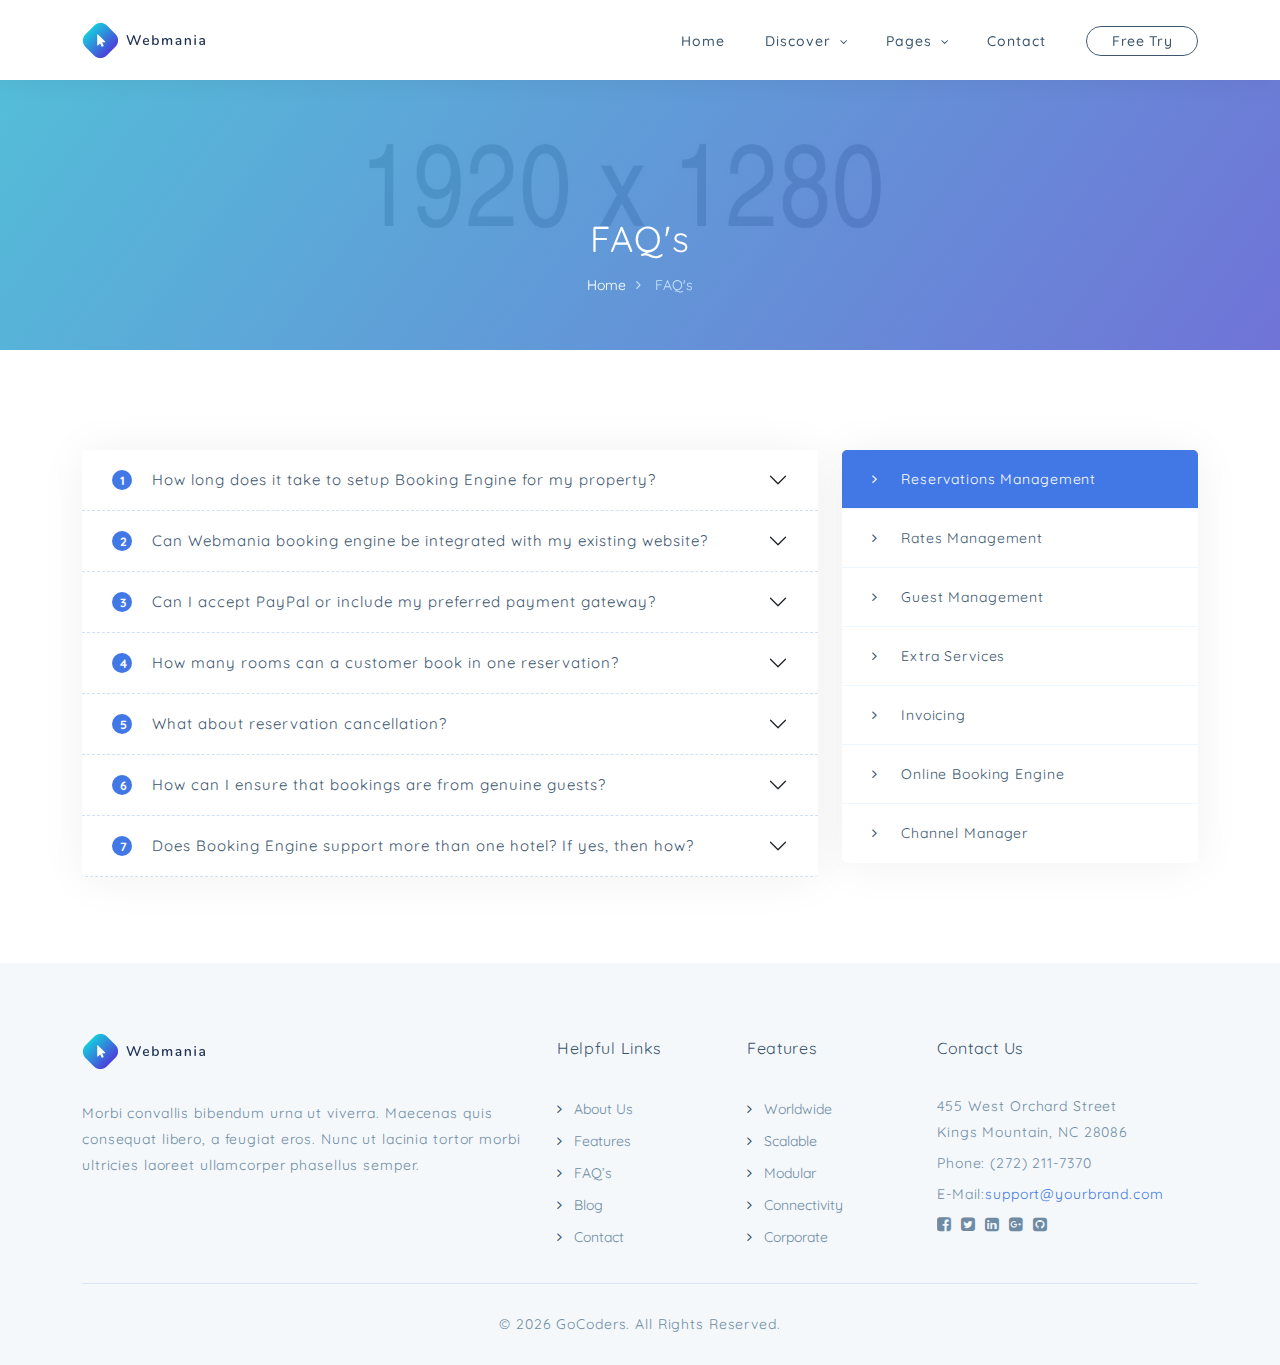
<file: blue-faq.html>
<!DOCTYPE html>
<html lang="en">
<head>
	<meta charset="UTF-8">
	<meta http-equiv="X-UA-Compatible" content="IE=edge">
	<meta name="viewport" content="width=device-width, initial-scale=1">
	<title>Webmania - Agency, Startup and SaaS template</title>
	<meta name="description" content="Webmania is a Agency, Startup and SaaS template by tempload." />
	<meta name="keywords" content="webmania, startup, saas, agency, development, html, template, tempload" />
	<meta name="author" content="tempload"/>

	<!-- Favicon -->
	<link rel="icon" type="image/png" href="assets/images/favicon/favicon.png" />

	<!-- Bootstrap & Plugins CSS -->
	<link href="assets/css/bootstrap.min.css" rel="stylesheet" type="text/css">
	<link href="assets/css/font-awesome.min.css" rel="stylesheet" type="text/css">

	<!-- Custom CSS -->
	<link href="assets/css/blue.css" rel="stylesheet" type="text/css">
</head>
<body>

	<!-- ***** Preloader Start ***** -->
	<div class="preloader-wrapper">
		<div class="loader">
			<div class="loader-inner"></div>
		</div>
	</div>
	<!-- ***** Preloader End ***** -->

	
	<!-- ***** Header Area Start ***** -->
	<header class="header-area header-white">
		<div class="container">
			<div class="row">
				<div class="col-12">
					<nav class="main-nav">
						<!-- ***** Logo Start ***** -->
						<a href="blue-index.html" class="logo">
							<img src="assets/images/logo-blue.png" alt="Webmania"/>
						</a>
						<!-- ***** Logo End ***** -->


						<!-- ***** Menu Start ***** -->
						<ul class="nav">
							<li><a href="blue-index.html#welcome">Home</a></li>
							<li class="submenu">
								<a href="javascript:;">Discover</a>
								<ul>
									<li><a href="blue-index.html#features">Features</a></li>
									<li><a href="blue-index.html#testimonials">Testimonials</a></li>
									<li><a href="blue-index.html#pricing-plans">Pricing Plans</a></li>
									<li><a href="blue-index.html#blog">Latests Blogs</a></li>
								</ul>
							</li>
							<li class="submenu">
								<a href="javascript:;">Pages</a>
								<ul>
									<li><a href="blue-about.html">About Us</a></li>
									<li><a href="blue-features.html">Features</a></li>
									<li><a href="blue-faq.html">FAQ's</a></li>
									<li><a href="blue-blog.html">Blog</a></li>
								</ul>
							</li>
							<li><a href="blue-contact.html">Contact</a></li>
							<li><a href="#" class="btn-nav-line"><span>Free Try</span></a></li>
						</ul>
						<a class='menu-trigger'>
							<span>Menu</span>
						</a>
						<!-- ***** Menu End ***** -->						
					</nav>
				</div>
			</div>
		</div>
	</header>
	<!-- ***** Header Area End ***** -->


	<section class="page">
		<!-- ***** Page Top Start ***** -->
		<div class="cover" data-image="assets/images/photos/parallax-counter.jpg">
			<div class="page-top">
				<div class="container">
					<div class="row">
						<div class="col-lg-12">
							<h1>FAQ's</h1>
						</div>
						<div class="col-lg-12">
							<ol class="breadcrumb">
								<li><a href="blue-index.html">Home</a></li>
								<li class="active">FAQ's</li>
							</ol>
						</div>
					</div>
				</div>
			</div>
		</div>
		<!-- ***** Page Top End ***** -->

		<!-- ***** Page Content Start ***** -->
		<div class="page-bottom">
			<div class="container">
				<div class="row">
					<!-- ***** FAQ Start ***** -->
					<div class="col-lg-8 col-md-12 col-sm-12">
						<div class="accordion" id="accordionExample">
							<div class="accordion-item">
								<h2 class="accordion-header" id="heading-1">
									<button class="accordion-button collapsed" type="button" data-bs-toggle="collapse" data-bs-target="#collapse-1" aria-expanded="false" aria-controls="collapse-1">
										<span class="badge">1</span> How long does it take to setup Booking Engine for my property?
									</button>
								</h2>
								<div id="collapse-1" class="accordion-collapse collapse" aria-labelledby="heading-1" data-bs-parent="#accordionExample">
									<div class="accordion-body">
										<p>Donec tempus sodales dolor, at efficitur enim posuere auctor. Nam et nisi eu purus tempor faucibus aliquet vitae orci. Curabitur sollicitudin leo et magna pharetra efficitur. Nullam et scelerisque lectus. Orci varius natoque penatibus et magnis dis parturient montes, nascetur ridiculus mus. Quisque faucibus sit amet odio eget scelerisque. Mauris dictum cursus ornare.</p>
										<p>Ut vehicula blandit tellus. Sed sit amet bibendum leo, non sagittis neque. Nam fringilla fermentum tortor, ac gravida velit facilisis id. Donec congue ullamcorper velit, at malesuada arcu faucibus pretium. Donec rhoncus magna sit amet massa venenatis, ut convallis justo ultricies.</p>
									</div>
								</div>
							</div>
							<div class="accordion-item">
								<h2 class="accordion-header" id="heading-2">
									<button class="accordion-button collapsed" type="button" data-bs-toggle="collapse" data-bs-target="#collapse-2" aria-expanded="false" aria-controls="collapse-2">
										<span class="badge">2</span> Can Webmania booking engine be integrated with my existing website?
									</button>
								</h2>
								<div id="collapse-2" class="accordion-collapse collapse" aria-labelledby="heading-2" data-bs-parent="#accordionExample">
									<div class="accordion-body">
										<p>Donec tempus sodales dolor, at efficitur enim posuere auctor. Nam et nisi eu purus tempor faucibus aliquet vitae orci. Curabitur sollicitudin leo et magna pharetra efficitur. Nullam et scelerisque lectus. Orci varius natoque penatibus et magnis dis parturient montes, nascetur ridiculus mus. Quisque faucibus sit amet odio eget scelerisque. Mauris dictum cursus ornare.</p>
										<p>Ut vehicula blandit tellus. Sed sit amet bibendum leo, non sagittis neque. Nam fringilla fermentum tortor, ac gravida velit facilisis id. Donec congue ullamcorper velit, at malesuada arcu faucibus pretium. Donec rhoncus magna sit amet massa venenatis, ut convallis justo ultricies.</p>
									</div>
								</div>
							</div>
							<div class="accordion-item">
								<h2 class="accordion-header" id="heading-3">
									<button class="accordion-button collapsed" type="button" data-bs-toggle="collapse" data-bs-target="#collapse-3" aria-expanded="false" aria-controls="collapse-3">
										<span class="badge">3</span> Can I accept PayPal or include my preferred payment gateway?
									</button>
								</h2>
								<div id="collapse-3" class="accordion-collapse collapse" aria-labelledby="heading-3" data-bs-parent="#accordionExample">
									<div class="accordion-body">
										<p>Donec tempus sodales dolor, at efficitur enim posuere auctor. Nam et nisi eu purus tempor faucibus aliquet vitae orci. Curabitur sollicitudin leo et magna pharetra efficitur. Nullam et scelerisque lectus. Orci varius natoque penatibus et magnis dis parturient montes, nascetur ridiculus mus. Quisque faucibus sit amet odio eget scelerisque. Mauris dictum cursus ornare.</p>
										<p>Ut vehicula blandit tellus. Sed sit amet bibendum leo, non sagittis neque. Nam fringilla fermentum tortor, ac gravida velit facilisis id. Donec congue ullamcorper velit, at malesuada arcu faucibus pretium. Donec rhoncus magna sit amet massa venenatis, ut convallis justo ultricies.</p>
									</div>
								</div>
							</div>
							<div class="accordion-item">
								<h2 class="accordion-header" id="heading-4">
									<button class="accordion-button collapsed" type="button" data-bs-toggle="collapse" data-bs-target="#collapse-4" aria-expanded="false" aria-controls="collapse-4">
										<span class="badge">4</span> How many rooms can a customer book in one reservation?
									</button>
								</h2>
								<div id="collapse-4" class="accordion-collapse collapse" aria-labelledby="heading-4" data-bs-parent="#accordionExample">
									<div class="accordion-body">
										<p>Donec tempus sodales dolor, at efficitur enim posuere auctor. Nam et nisi eu purus tempor faucibus aliquet vitae orci. Curabitur sollicitudin leo et magna pharetra efficitur. Nullam et scelerisque lectus. Orci varius natoque penatibus et magnis dis parturient montes, nascetur ridiculus mus. Quisque faucibus sit amet odio eget scelerisque. Mauris dictum cursus ornare.</p>
										<p>Ut vehicula blandit tellus. Sed sit amet bibendum leo, non sagittis neque. Nam fringilla fermentum tortor, ac gravida velit facilisis id. Donec congue ullamcorper velit, at malesuada arcu faucibus pretium. Donec rhoncus magna sit amet massa venenatis, ut convallis justo ultricies.</p>
									</div>
								</div>
							</div>
							<div class="accordion-item">
								<h2 class="accordion-header" id="heading-5">
									<button class="accordion-button collapsed" type="button" data-bs-toggle="collapse" data-bs-target="#collapse-5" aria-expanded="false" aria-controls="collapse-5">
										<span class="badge">5</span> What about reservation cancellation?
									</button>
								</h2>
								<div id="collapse-5" class="accordion-collapse collapse" aria-labelledby="heading-5" data-bs-parent="#accordionExample">
									<div class="accordion-body">
										<p>Donec tempus sodales dolor, at efficitur enim posuere auctor. Nam et nisi eu purus tempor faucibus aliquet vitae orci. Curabitur sollicitudin leo et magna pharetra efficitur. Nullam et scelerisque lectus. Orci varius natoque penatibus et magnis dis parturient montes, nascetur ridiculus mus. Quisque faucibus sit amet odio eget scelerisque. Mauris dictum cursus ornare.</p>
										<p>Ut vehicula blandit tellus. Sed sit amet bibendum leo, non sagittis neque. Nam fringilla fermentum tortor, ac gravida velit facilisis id. Donec congue ullamcorper velit, at malesuada arcu faucibus pretium. Donec rhoncus magna sit amet massa venenatis, ut convallis justo ultricies.</p>
									</div>
								</div>
							</div>
							<div class="accordion-item">
								<h2 class="accordion-header" id="heading-6">
									<button class="accordion-button collapsed" type="button" data-bs-toggle="collapse" data-bs-target="#collapse-6" aria-expanded="false" aria-controls="collapse-6">
										<span class="badge">6</span> How can I ensure that bookings are from genuine guests?
									</button>
								</h2>
								<div id="collapse-6" class="accordion-collapse collapse" aria-labelledby="heading-6" data-bs-parent="#accordionExample">
									<div class="accordion-body">
										<p>Donec tempus sodales dolor, at efficitur enim posuere auctor. Nam et nisi eu purus tempor faucibus aliquet vitae orci. Curabitur sollicitudin leo et magna pharetra efficitur. Nullam et scelerisque lectus. Orci varius natoque penatibus et magnis dis parturient montes, nascetur ridiculus mus. Quisque faucibus sit amet odio eget scelerisque. Mauris dictum cursus ornare.</p>
										<p>Ut vehicula blandit tellus. Sed sit amet bibendum leo, non sagittis neque. Nam fringilla fermentum tortor, ac gravida velit facilisis id. Donec congue ullamcorper velit, at malesuada arcu faucibus pretium. Donec rhoncus magna sit amet massa venenatis, ut convallis justo ultricies.</p>
									</div>
								</div>
							</div>
							<div class="accordion-item">
								<h2 class="accordion-header" id="heading-7">
									<button class="accordion-button collapsed" type="button" data-bs-toggle="collapse" data-bs-target="#collapse-7" aria-expanded="false" aria-controls="collapse-7">
										<span class="badge">7</span> Does Booking Engine support more than one hotel? If yes, then how?
									</button>
								</h2>
								<div id="collapse-7" class="accordion-collapse collapse" aria-labelledby="heading-7" data-bs-parent="#accordionExample">
									<div class="accordion-body">
										<p>Donec tempus sodales dolor, at efficitur enim posuere auctor. Nam et nisi eu purus tempor faucibus aliquet vitae orci. Curabitur sollicitudin leo et magna pharetra efficitur. Nullam et scelerisque lectus. Orci varius natoque penatibus et magnis dis parturient montes, nascetur ridiculus mus. Quisque faucibus sit amet odio eget scelerisque. Mauris dictum cursus ornare.</p>
										<p>Ut vehicula blandit tellus. Sed sit amet bibendum leo, non sagittis neque. Nam fringilla fermentum tortor, ac gravida velit facilisis id. Donec congue ullamcorper velit, at malesuada arcu faucibus pretium. Donec rhoncus magna sit amet massa venenatis, ut convallis justo ultricies.</p>
									</div>
								</div>
							</div>
						</div>
					</div>
					<!-- ***** FAQ End ***** -->

					<!-- ***** Aside Start ***** -->
					<div class="col-lg-4 col-md-12 col-sm-12">
						<aside class="default-aside">
							<div class="sidebar">
								<ul>
									<li class="active"><a href="#">Reservations Management</a></li>
									<li><a href="#">Rates Management</a></li>
									<li><a href="#">Guest Management</a></li>
									<li><a href="#">Extra Services</a></li>
									<li><a href="#">Invoicing</a></li>
									<li><a href="#">Online Booking Engine</a></li>
									<li><a href="#">Channel Manager</a></li>
								</ul>
							</div>
						</aside>
					</div>
					<!-- ***** Aside End ***** -->

				</div>
			</div>
		</div>
		<!-- ***** Page Content End ***** -->
	</section>


	
	<!-- ***** Footer Start ***** -->
	<footer>
		<div class="container">
			<div class="row">
				<div class="col-lg-5 col-md-12 col-sm-12">
					<img src="assets/images/logo-blue.png" class="logo" alt="">
					<div class="text">Morbi convallis bibendum urna ut viverra. Maecenas quis consequat libero, a feugiat eros. Nunc ut lacinia tortor morbi ultricies laoreet ullamcorper phasellus semper.</div>
				</div>
				<div class="col-lg-2 col-md-4 col-sm-6 col-6">
					<h5>Helpful Links</h5>
					<ul class="footer-nav">
						<li><a href="#"><i class="fa fa-angle-right"></i><span>About Us</span></a></li>
						<li><a href="#"><i class="fa fa-angle-right"></i><span>Features</span></a></li>
						<li><a href="#"><i class="fa fa-angle-right"></i><span>FAQ’s</span></a></li>
						<li><a href="#"><i class="fa fa-angle-right"></i><span>Blog</span></a></li>
						<li><a href="#"><i class="fa fa-angle-right"></i><span>Contact</span></a></li>
					</ul>
				</div>
				<div class="col-lg-2 col-md-4 col-sm-6 col-6">
					<h5>Features</h5>
					<ul class="footer-nav">
						<li><a href="#"><i class="fa fa-angle-right"></i><span>Worldwide</span></a></li>
						<li><a href="#"><i class="fa fa-angle-right"></i><span>Scalable</span></a></li>
						<li><a href="#"><i class="fa fa-angle-right"></i><span>Modular</span></a></li>
						<li><a href="#"><i class="fa fa-angle-right"></i><span>Connectivity</span></a></li>
						<li><a href="#"><i class="fa fa-angle-right"></i><span>Corporate</span></a></li>
					</ul>
				</div>
				<div class="col-lg-3 col-md-4 col-sm-12">
					<h5>Contact Us</h5>
					<div class="address">
						<p>455 West Orchard Street<br>Kings Mountain, NC 28086</p>
						<p>Phone: (272) 211-7370</p>
						<p><span>E-Mail:</span><a href="#">support@yourbrand.com</a></p>
						<ul class="social">
							<li><a href="#"><i class="fa fa-facebook-square"></i></a></li>
							<li><a href="#"><i class="fa fa-twitter-square"></i></a></li>
							<li><a href="#"><i class="fa fa-linkedin-square"></i></a></li>
							<li><a href="#"><i class="fa fa-google-plus-square"></i></a></li>
							<li><a href="#"><i class="fa fa-github-square"></i></a></li>
						</ul>
					</div>
				</div>
			</div>
			<div class="row">
				<div class="col-lg-12">
					<p class="copyright">© 2021 Webmania. All Rights Reserved.</p>
				</div>
			</div>
		</div>
	</footer>
	<!-- ***** Footer End ***** -->



	<!-- jQuery -->
	<script src="assets/js/jquery-3.6.0.min.js"></script>

	<!-- Bootstrap -->
	<script src="assets/js/popper.js"></script>
	<script src="assets/js/bootstrap.min.js"></script>

	<!-- Plugins -->
	<script src="assets/js/scrollreveal.min.js"></script>
	<script src="assets/js/parallax.min.js"></script>
	<script src="assets/js/waypoints.min.js"></script>
	<script src="assets/js/jquery.counterup.min.js"></script>
	<script src="assets/js/imgfix.min.js"></script>	

	<!-- Global Init -->
	<script src="assets/js/custom.js"></script>
</body>
</html>
</file>
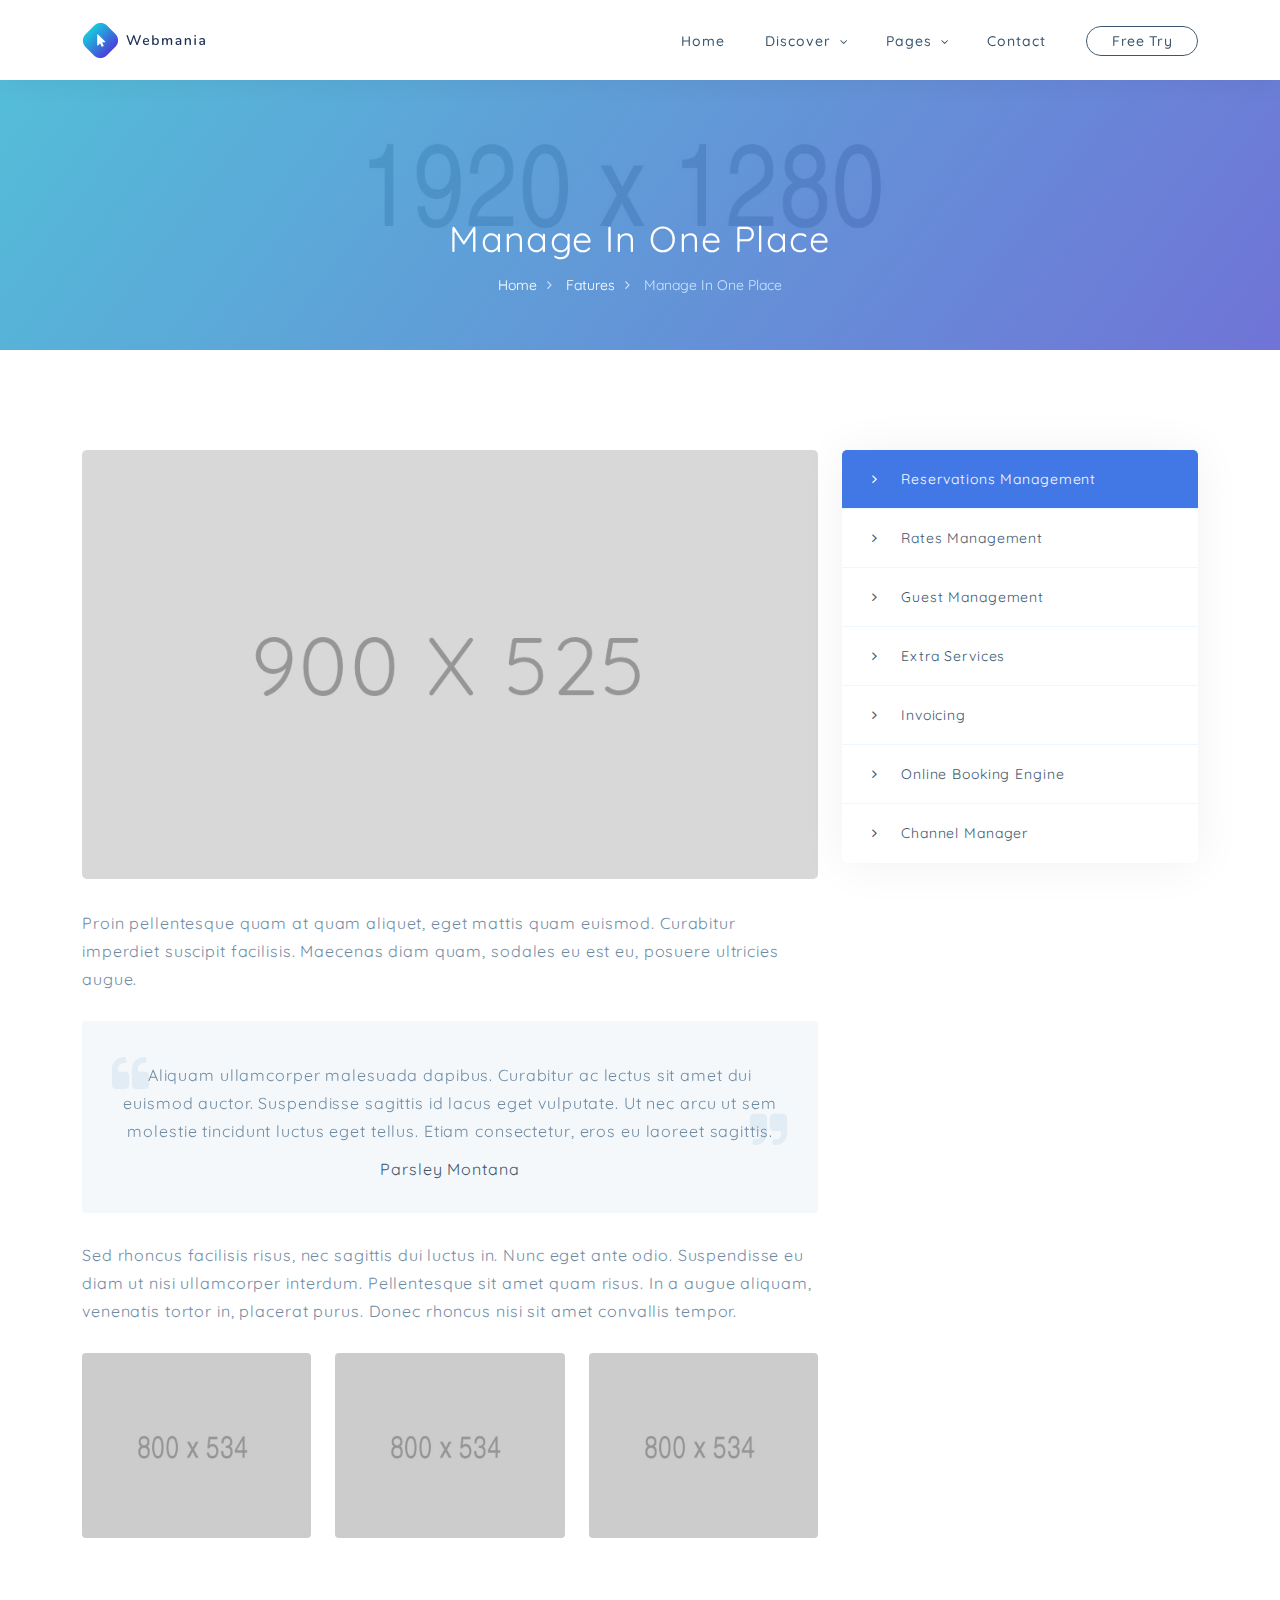
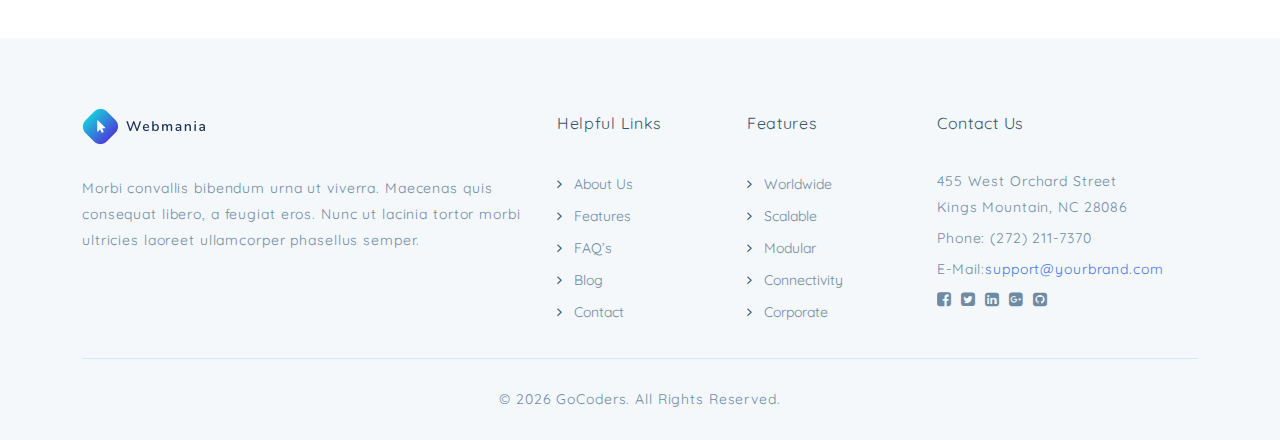
<file: blue-features-single.html>
<!DOCTYPE html>
<html lang="en">
<head>
	<meta charset="UTF-8">
	<meta http-equiv="X-UA-Compatible" content="IE=edge">
	<meta name="viewport" content="width=device-width, initial-scale=1">
	<title>Webmania - Agency, Startup and SaaS template</title>
	<meta name="description" content="Webmania is a Agency, Startup and SaaS template by tempload." />
	<meta name="keywords" content="webmania, startup, saas, agency, development, html, template, tempload" />
	<meta name="author" content="tempload"/>

	<!-- Favicon -->
	<link rel="icon" type="image/png" href="assets/images/favicon/favicon.png" />

	<!-- Bootstrap & Plugins CSS -->
	<link href="assets/css/bootstrap.min.css" rel="stylesheet" type="text/css">
	<link href="assets/css/font-awesome.min.css" rel="stylesheet" type="text/css">
	<link href="assets/css/magnific-popup.css" rel="stylesheet" type="text/css">

	<!-- Custom CSS -->
	<link href="assets/css/blue.css" rel="stylesheet" type="text/css">
</head>
<body>

	<!-- ***** Preloader Start ***** -->
	<div class="preloader-wrapper">
		<div class="loader">
			<div class="loader-inner"></div>
		</div>
	</div>
	<!-- ***** Preloader End ***** -->

	
	<!-- ***** Header Area Start ***** -->
	<header class="header-area header-white">
		<div class="container">
			<div class="row">
				<div class="col-12">
					<nav class="main-nav">
						<!-- ***** Logo Start ***** -->
						<a href="blue-index.html" class="logo">
							<img src="assets/images/logo-blue.png" alt="Webmania"/>
						</a>
						<!-- ***** Logo End ***** -->


						<!-- ***** Menu Start ***** -->
						<ul class="nav">
							<li><a href="blue-index.html#welcome">Home</a></li>
							<li class="submenu">
								<a href="javascript:;">Discover</a>
								<ul>
									<li><a href="blue-index.html#features">Features</a></li>
									<li><a href="blue-index.html#testimonials">Testimonials</a></li>
									<li><a href="blue-index.html#pricing-plans">Pricing Plans</a></li>
									<li><a href="blue-index.html#blog">Latests Blogs</a></li>
								</ul>
							</li>
							<li class="submenu">
								<a href="javascript:;">Pages</a>
								<ul>
									<li><a href="blue-about.html">About Us</a></li>
									<li><a href="blue-features.html">Features</a></li>
									<li><a href="blue-faq.html">FAQ's</a></li>
									<li><a href="blue-blog.html">Blog</a></li>
								</ul>
							</li>
							<li><a href="blue-contact.html">Contact</a></li>
							<li><a href="#" class="btn-nav-line"><span>Free Try</span></a></li>
						</ul>
						<a class='menu-trigger'>
							<span>Menu</span>
						</a>
						<!-- ***** Menu End ***** -->						
					</nav>
				</div>
			</div>
		</div>
	</header>
	<!-- ***** Header Area End ***** -->


	<section class="page">
		<!-- ***** Page Top Start ***** -->
		<div class="cover" data-image="assets/images/photos/parallax-counter.jpg">
			<div class="page-top">
				<div class="container">
					<div class="row">
						<div class="col-lg-12">
							<h1>Manage In One Place</h1>
						</div>
						<div class="col-lg-12">
							<ol class="breadcrumb">
								<li><a href="blue-index.html">Home</a></li>
								<li><a href="blue-features.html">Fatures</a></li>
								<li class="active">Manage In One Place</li>
							</ol>
						</div>
					</div>
				</div>
			</div>
		</div>
		<!-- ***** Page Top End ***** -->

		<!-- ***** Page Content Start ***** -->
		<div class="page-bottom">
			<div class="container">
				<div class="row">
					<!-- ***** Page Content Start ***** -->
					<div class="col-lg-8 col-md-12 col-sm-12">
						<div class="page-detail">
							<div class="image">
								<img src="assets/images/photos/feature.jpg" class="img-fluid" alt="">
							</div>
							<p>Proin pellentesque quam at quam aliquet, eget mattis quam euismod. Curabitur imperdiet suscipit facilisis. Maecenas diam quam, sodales eu est eu, posuere ultricies augue. </p>
							<blockquote>
								<div class="text">
									<p>Aliquam ullamcorper malesuada dapibus. Curabitur ac lectus sit amet dui euismod auctor. Suspendisse sagittis id lacus eget vulputate. Ut nec arcu ut sem molestie tincidunt luctus eget tellus. Etiam consectetur, eros eu laoreet sagittis.</p>
								</div>
								<div class="author">Parsley Montana</div>
							</blockquote>
							<p>Sed rhoncus facilisis risus, nec sagittis dui luctus in. Nunc eget ante odio. Suspendisse eu diam ut nisi ullamcorper interdum. Pellentesque sit amet quam risus. In a augue aliquam, venenatis tortor in, placerat purus. Donec rhoncus nisi sit amet convallis tempor. </p>

							<!-- ***** Gallery Start ***** -->
							<div class="row page-gallery-wrapper">
								<div class="col-lg-4 col-md-4 col-sm-12">
									<a href="assets/images/photos/blog/1.jpg" class="page-gallery" title="Manage In One Place">
										<img src="assets/images/photos/blog/1.jpg" alt="">
									</a>
								</div>
								<div class="col-lg-4 col-md-4 col-sm-12">
									<a href="assets/images/photos/blog/2.jpg" class="page-gallery" title="Manage In One Place">
										<img src="assets/images/photos/blog/2.jpg" alt="">
									</a>
								</div>
								<div class="col-lg-4 col-md-4 col-sm-12">
									<a href="assets/images/photos/blog/3.jpg" class="page-gallery" title="Manage In One Place">
										<img src="assets/images/photos/blog/3.jpg" alt="">
									</a>
								</div>
							</div>
							<!-- ***** Gallery End ***** -->
						</div>
					</div>
					<!-- ***** Page Content End ***** -->

					<!-- ***** Aside Start ***** -->
					<div class="col-lg-4 col-md-12 col-sm-12">
						<aside class="default-aside">
							<div class="sidebar">
								<ul>
									<li class="active"><a href="#">Reservations Management</a></li>
									<li><a href="#">Rates Management</a></li>
									<li><a href="#">Guest Management</a></li>
									<li><a href="#">Extra Services</a></li>
									<li><a href="#">Invoicing</a></li>
									<li><a href="#">Online Booking Engine</a></li>
									<li><a href="#">Channel Manager</a></li>
								</ul>
							</div>
						</aside>
					</div>
					<!-- ***** Aside End ***** -->

				</div>
			</div>
		</div>
		<!-- ***** Page Content End ***** -->
	</section>


	
	<!-- ***** Footer Start ***** -->
	<footer>
		<div class="container">
			<div class="row">
				<div class="col-lg-5 col-md-12 col-sm-12">
					<img src="assets/images/logo-blue.png" class="logo" alt="">
					<div class="text">Morbi convallis bibendum urna ut viverra. Maecenas quis consequat libero, a feugiat eros. Nunc ut lacinia tortor morbi ultricies laoreet ullamcorper phasellus semper.</div>
				</div>
				<div class="col-lg-2 col-md-4 col-sm-6 col-6">
					<h5>Helpful Links</h5>
					<ul class="footer-nav">
						<li><a href="#"><i class="fa fa-angle-right"></i><span>About Us</span></a></li>
						<li><a href="#"><i class="fa fa-angle-right"></i><span>Features</span></a></li>
						<li><a href="#"><i class="fa fa-angle-right"></i><span>FAQ’s</span></a></li>
						<li><a href="#"><i class="fa fa-angle-right"></i><span>Blog</span></a></li>
						<li><a href="#"><i class="fa fa-angle-right"></i><span>Contact</span></a></li>
					</ul>
				</div>
				<div class="col-lg-2 col-md-4 col-sm-6 col-6">
					<h5>Features</h5>
					<ul class="footer-nav">
						<li><a href="#"><i class="fa fa-angle-right"></i><span>Worldwide</span></a></li>
						<li><a href="#"><i class="fa fa-angle-right"></i><span>Scalable</span></a></li>
						<li><a href="#"><i class="fa fa-angle-right"></i><span>Modular</span></a></li>
						<li><a href="#"><i class="fa fa-angle-right"></i><span>Connectivity</span></a></li>
						<li><a href="#"><i class="fa fa-angle-right"></i><span>Corporate</span></a></li>
					</ul>
				</div>
				<div class="col-lg-3 col-md-4 col-sm-12">
					<h5>Contact Us</h5>
					<div class="address">
						<p>455 West Orchard Street<br>Kings Mountain, NC 28086</p>
						<p>Phone: (272) 211-7370</p>
						<p><span>E-Mail:</span><a href="#">support@yourbrand.com</a></p>
						<ul class="social">
							<li><a href="#"><i class="fa fa-facebook-square"></i></a></li>
							<li><a href="#"><i class="fa fa-twitter-square"></i></a></li>
							<li><a href="#"><i class="fa fa-linkedin-square"></i></a></li>
							<li><a href="#"><i class="fa fa-google-plus-square"></i></a></li>
							<li><a href="#"><i class="fa fa-github-square"></i></a></li>
						</ul>
					</div>
				</div>
			</div>
			<div class="row">
				<div class="col-lg-12">
					<p class="copyright">© 2021 Webmania. All Rights Reserved.</p>
				</div>
			</div>
		</div>
	</footer>
	<!-- ***** Footer End ***** -->



	<!-- jQuery -->
	<script src="assets/js/jquery-3.6.0.min.js"></script>

	<!-- Bootstrap -->
	<script src="assets/js/popper.js"></script>
	<script src="assets/js/bootstrap.min.js"></script>

	<!-- Plugins -->
	<script src="assets/js/scrollreveal.min.js"></script>
	<script src="assets/js/parallax.min.js"></script>
	<script src="assets/js/waypoints.min.js"></script>
	<script src="assets/js/jquery.counterup.min.js"></script>
	<script src="assets/js/jquery.magnific-popup.min.js"></script>
	<script src="assets/js/imgfix.min.js"></script>	

	<!-- Global Init -->
	<script src="assets/js/custom.js"></script>
</body>
</html>
</file>
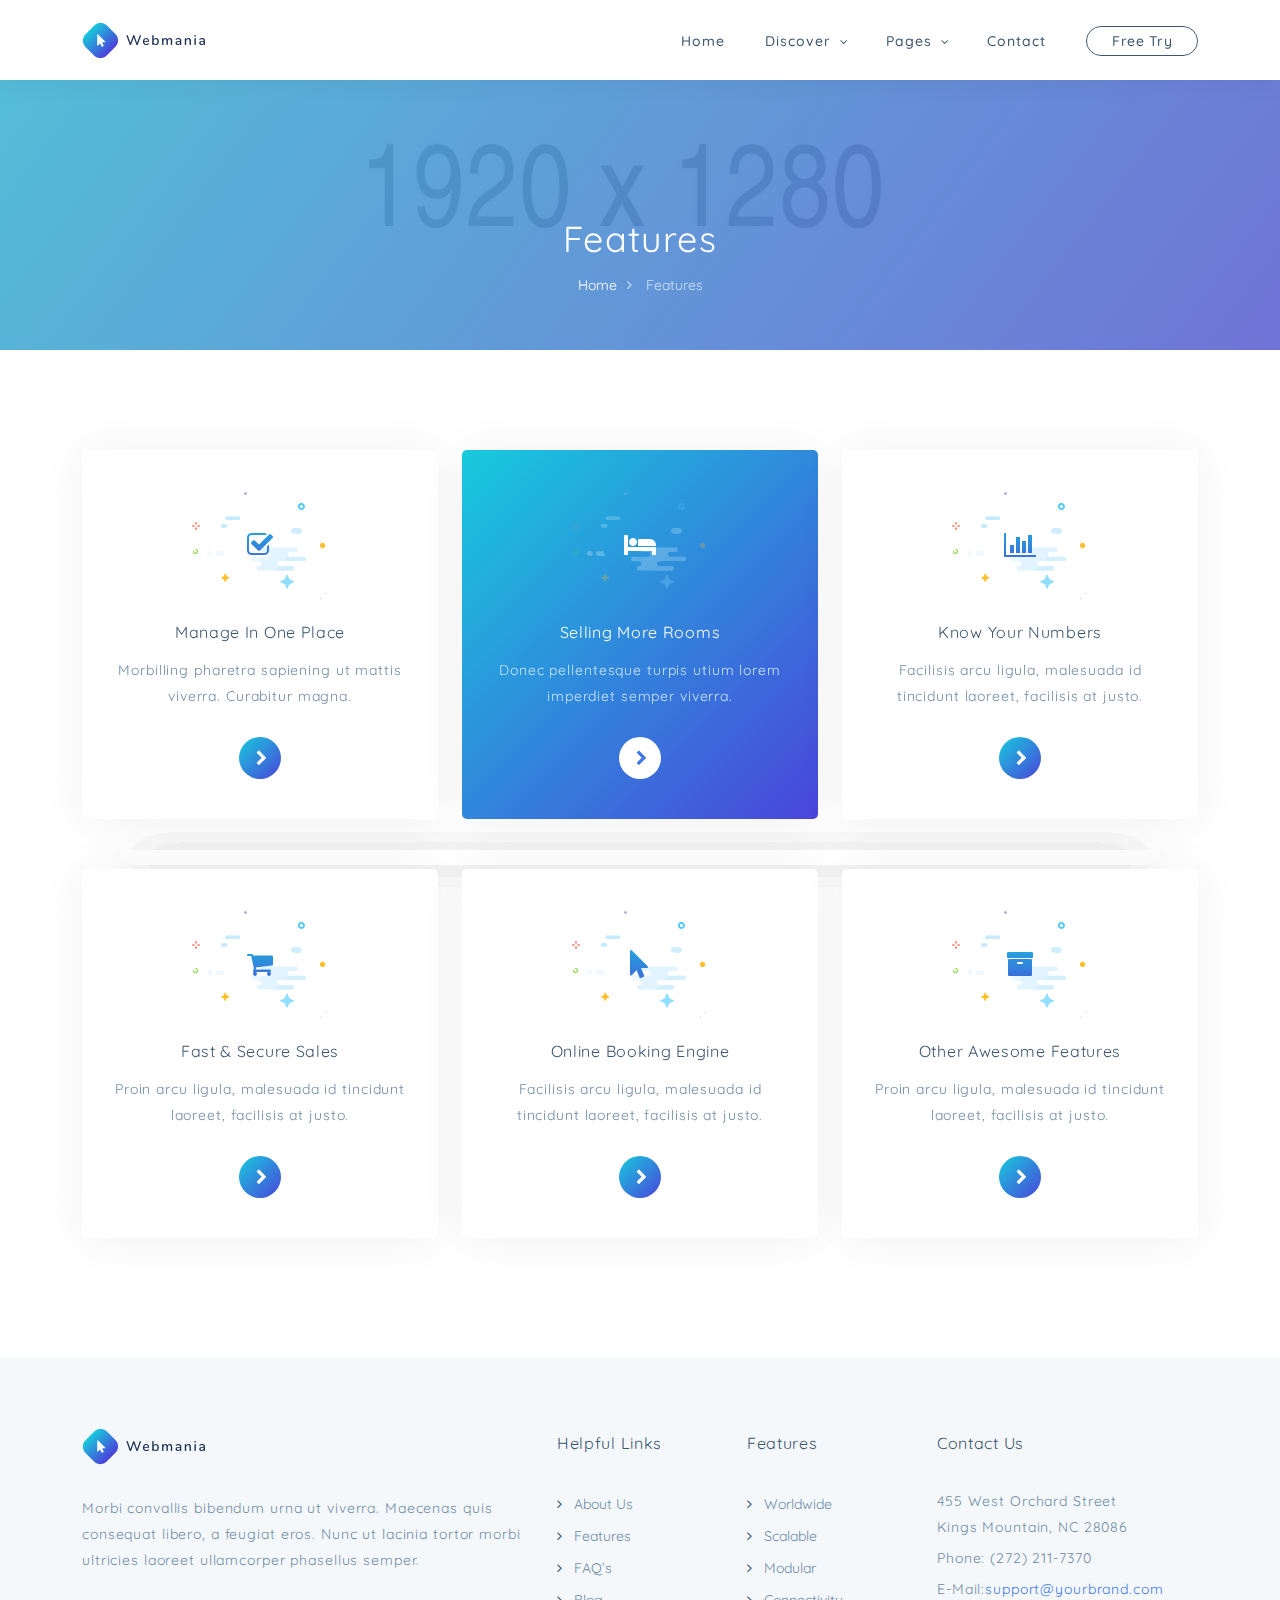
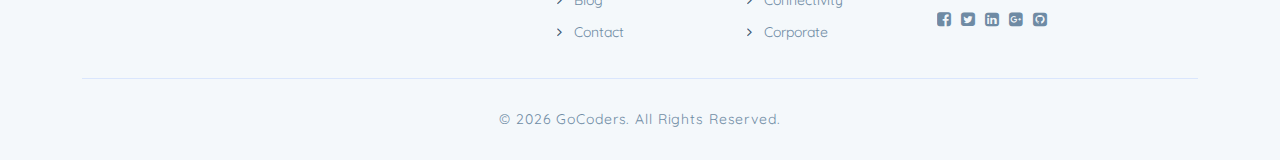
<file: blue-features.html>
<!DOCTYPE html>
<html lang="en">
<head>
	<meta charset="UTF-8">
	<meta http-equiv="X-UA-Compatible" content="IE=edge">
	<meta name="viewport" content="width=device-width, initial-scale=1">
	<title>Webmania - Agency, Startup and SaaS template</title>
	<meta name="description" content="Webmania is a Agency, Startup and SaaS template by tempload." />
	<meta name="keywords" content="webmania, startup, saas, agency, development, html, template, tempload" />
	<meta name="author" content="tempload"/>

	<!-- Favicon -->
	<link rel="icon" type="image/png" href="assets/images/favicon/favicon.png" />

	<!-- Bootstrap & Plugins CSS -->
	<link href="assets/css/bootstrap.min.css" rel="stylesheet" type="text/css">
	<link href="assets/css/font-awesome.min.css" rel="stylesheet" type="text/css">

	<!-- Custom CSS -->
	<link href="assets/css/blue.css" rel="stylesheet" type="text/css">
</head>
<body>

	<!-- ***** Preloader Start ***** -->
	<div class="preloader-wrapper">
		<div class="loader">
			<div class="loader-inner"></div>
		</div>
	</div>
	<!-- ***** Preloader End ***** -->

	
	<!-- ***** Header Area Start ***** -->
	<header class="header-area header-white">
		<div class="container">
			<div class="row">
				<div class="col-12">
					<nav class="main-nav">
						<!-- ***** Logo Start ***** -->
						<a href="blue-index.html" class="logo">
							<img src="assets/images/logo-blue.png" alt="Webmania"/>
						</a>
						<!-- ***** Logo End ***** -->


						<!-- ***** Menu Start ***** -->
						<ul class="nav">
							<li><a href="blue-index.html#welcome">Home</a></li>
							<li class="submenu">
								<a href="javascript:;">Discover</a>
								<ul>
									<li><a href="blue-index.html#features">Features</a></li>
									<li><a href="blue-index.html#testimonials">Testimonials</a></li>
									<li><a href="blue-index.html#pricing-plans">Pricing Plans</a></li>
									<li><a href="blue-index.html#blog">Latests Blogs</a></li>
								</ul>
							</li>
							<li class="submenu">
								<a href="javascript:;">Pages</a>
								<ul>
									<li><a href="blue-about.html">About Us</a></li>
									<li><a href="blue-features.html">Features</a></li>
									<li><a href="blue-faq.html">FAQ's</a></li>
									<li><a href="blue-blog.html">Blog</a></li>
								</ul>
							</li>
							<li><a href="blue-contact.html">Contact</a></li>
							<li><a href="#" class="btn-nav-line"><span>Free Try</span></a></li>
						</ul>
						<a class='menu-trigger'>
							<span>Menu</span>
						</a>
						<!-- ***** Menu End ***** -->						
					</nav>
				</div>
			</div>
		</div>
	</header>
	<!-- ***** Header Area End ***** -->


	<section class="page">
		<!-- ***** Page Top Start ***** -->
		<div class="cover" data-image="assets/images/photos/parallax-counter.jpg">
			<div class="page-top">
				<div class="container">
					<div class="row">
						<div class="col-lg-12">
							<h1>Features</h1>
						</div>
						<div class="col-lg-12">
							<ol class="breadcrumb">
								<li><a href="blue-index.html">Home</a></li>
								<li class="active">Features</li>
							</ol>
						</div>
					</div>
				</div>
			</div>
		</div>
		<!-- ***** Page Top End ***** -->

		<!-- ***** Page Content Start ***** -->
		<div class="page-bottom">
			<div class="container">
				<div class="row">
					<!-- ***** Features Small Item Start ***** -->
					<div class="col-lg-4 col-md-6 col-sm-6 col-12">
						<a href="blue-features-single.html" class="features-small-item">
							<div class="icon">
								<i class="fa fa-check-square-o"></i>
							</div>
							<h5 class="features-title">Manage In One Place</h5>
							<p>Morbilling pharetra sapiening ut mattis viverra. Curabitur magna.</p>
							<div class="button">
								<i class="fa fa-chevron-right"></i>
							</div>
						</a>
						<div class="item-bg"></div>
					</div>
					<!-- ***** Features Small Item End ***** -->

					<!-- ***** Features Small Item Start ***** -->
					<div class="col-lg-4 col-md-6 col-sm-6 col-12">
						<a href="blue-features-single.html" class="features-small-item active">
							<div class="icon">
								<i class="fa fa-bed"></i>
							</div>
							<h5 class="features-title">Selling More Rooms</h5>
							<p>Donec pellentesque turpis utium lorem imperdiet semper viverra.</p>
							<div class="button">
								<i class="fa fa-chevron-right"></i>
							</div>
						</a>
						<div class="item-bg"></div>
					</div>
					<!-- ***** Features Small Item End ***** -->

					<!-- ***** Features Small Item Start ***** -->
					<div class="col-lg-4 col-md-6 col-sm-6 col-12">
						<a href="blue-features-single.html" class="features-small-item">
							<div class="icon">
								<i class="fa fa-bar-chart"></i>
							</div>
							<h5 class="features-title">Know Your Numbers</h5>
							<p>Facilisis arcu ligula, malesuada id tincidunt laoreet, facilisis at justo.</p>
							<div class="button">
								<i class="fa fa-chevron-right"></i>
							</div>
						</a>
						<div class="item-bg"></div>
					</div>
					<!-- ***** Features Small Item End ***** -->

					<!-- ***** Features Small Item Start ***** -->
					<div class="col-lg-4 col-md-6 col-sm-6 col-12">
						<a href="blue-features-single.html" class="features-small-item">
							<div class="icon">
								<i class="fa fa-shopping-cart"></i>
							</div>
							<h5 class="features-title">Fast & Secure Sales</h5>
							<p>Proin arcu ligula, malesuada id tincidunt laoreet, facilisis at justo.</p>
							<div class="button">
								<i class="fa fa-chevron-right"></i>
							</div>
						</a>
						<div class="item-bg"></div>
					</div>
					<!-- ***** Features Small Item End ***** -->

					<!-- ***** Features Small Item Start ***** -->
					<div class="col-lg-4 col-md-6 col-sm-6 col-12">
						<a href="blue-features-single.html" class="features-small-item">
							<div class="icon">
								<i class="fa fa-mouse-pointer"></i>
							</div>
							<h5 class="features-title">Online Booking Engine</h5>
							<p>Facilisis arcu ligula, malesuada id tincidunt laoreet, facilisis at justo.</p>
							<div class="button">
								<i class="fa fa-chevron-right"></i>
							</div>
						</a>
						<div class="item-bg"></div>
					</div>
					<!-- ***** Features Small Item End ***** -->

					<!-- ***** Features Small Item Start ***** -->
					<div class="col-lg-4 col-md-6 col-sm-6 col-12">
						<a href="blue-features-single.html" class="features-small-item">
							<div class="icon">
								<i class="fa fa-archive"></i>
							</div>
							<h5 class="features-title">Other Awesome Features</h5>
							<p>Proin arcu ligula, malesuada id tincidunt laoreet, facilisis at justo.</p>
							<div class="button">
								<i class="fa fa-chevron-right"></i>
							</div>
						</a>
						<div class="item-bg"></div>
					</div>
					<!-- ***** Features Small Item End ***** -->
				</div>
			</div>
		</div>
		<!-- ***** Page Content End ***** -->
	</section>


	
	<!-- ***** Footer Start ***** -->
	<footer>
		<div class="container">
			<div class="row">
				<div class="col-lg-5 col-md-12 col-sm-12">
					<img src="assets/images/logo-blue.png" class="logo" alt="">
					<div class="text">Morbi convallis bibendum urna ut viverra. Maecenas quis consequat libero, a feugiat eros. Nunc ut lacinia tortor morbi ultricies laoreet ullamcorper phasellus semper.</div>
				</div>
				<div class="col-lg-2 col-md-4 col-sm-6 col-6">
					<h5>Helpful Links</h5>
					<ul class="footer-nav">
						<li><a href="#"><i class="fa fa-angle-right"></i><span>About Us</span></a></li>
						<li><a href="#"><i class="fa fa-angle-right"></i><span>Features</span></a></li>
						<li><a href="#"><i class="fa fa-angle-right"></i><span>FAQ’s</span></a></li>
						<li><a href="#"><i class="fa fa-angle-right"></i><span>Blog</span></a></li>
						<li><a href="#"><i class="fa fa-angle-right"></i><span>Contact</span></a></li>
					</ul>
				</div>
				<div class="col-lg-2 col-md-4 col-sm-6 col-6">
					<h5>Features</h5>
					<ul class="footer-nav">
						<li><a href="#"><i class="fa fa-angle-right"></i><span>Worldwide</span></a></li>
						<li><a href="#"><i class="fa fa-angle-right"></i><span>Scalable</span></a></li>
						<li><a href="#"><i class="fa fa-angle-right"></i><span>Modular</span></a></li>
						<li><a href="#"><i class="fa fa-angle-right"></i><span>Connectivity</span></a></li>
						<li><a href="#"><i class="fa fa-angle-right"></i><span>Corporate</span></a></li>
					</ul>
				</div>
				<div class="col-lg-3 col-md-4 col-sm-12">
					<h5>Contact Us</h5>
					<div class="address">
						<p>455 West Orchard Street<br>Kings Mountain, NC 28086</p>
						<p>Phone: (272) 211-7370</p>
						<p><span>E-Mail:</span><a href="#">support@yourbrand.com</a></p>
						<ul class="social">
							<li><a href="#"><i class="fa fa-facebook-square"></i></a></li>
							<li><a href="#"><i class="fa fa-twitter-square"></i></a></li>
							<li><a href="#"><i class="fa fa-linkedin-square"></i></a></li>
							<li><a href="#"><i class="fa fa-google-plus-square"></i></a></li>
							<li><a href="#"><i class="fa fa-github-square"></i></a></li>
						</ul>
					</div>
				</div>
			</div>
			<div class="row">
				<div class="col-lg-12">
					<p class="copyright">© 2021 Webmania. All Rights Reserved.</p>
				</div>
			</div>
		</div>
	</footer>
	<!-- ***** Footer End ***** -->



	<!-- jQuery -->
	<script src="assets/js/jquery-3.6.0.min.js"></script>

	<!-- Bootstrap -->
	<script src="assets/js/popper.js"></script>
	<script src="assets/js/bootstrap.min.js"></script>

	<!-- Plugins -->
	<script src="assets/js/scrollreveal.min.js"></script>
	<script src="assets/js/parallax.min.js"></script>
	<script src="assets/js/waypoints.min.js"></script>
	<script src="assets/js/jquery.counterup.min.js"></script>
	<script src="assets/js/imgfix.min.js"></script>	

	<!-- Global Init -->
	<script src="assets/js/custom.js"></script>
</body>
</html>
</file>
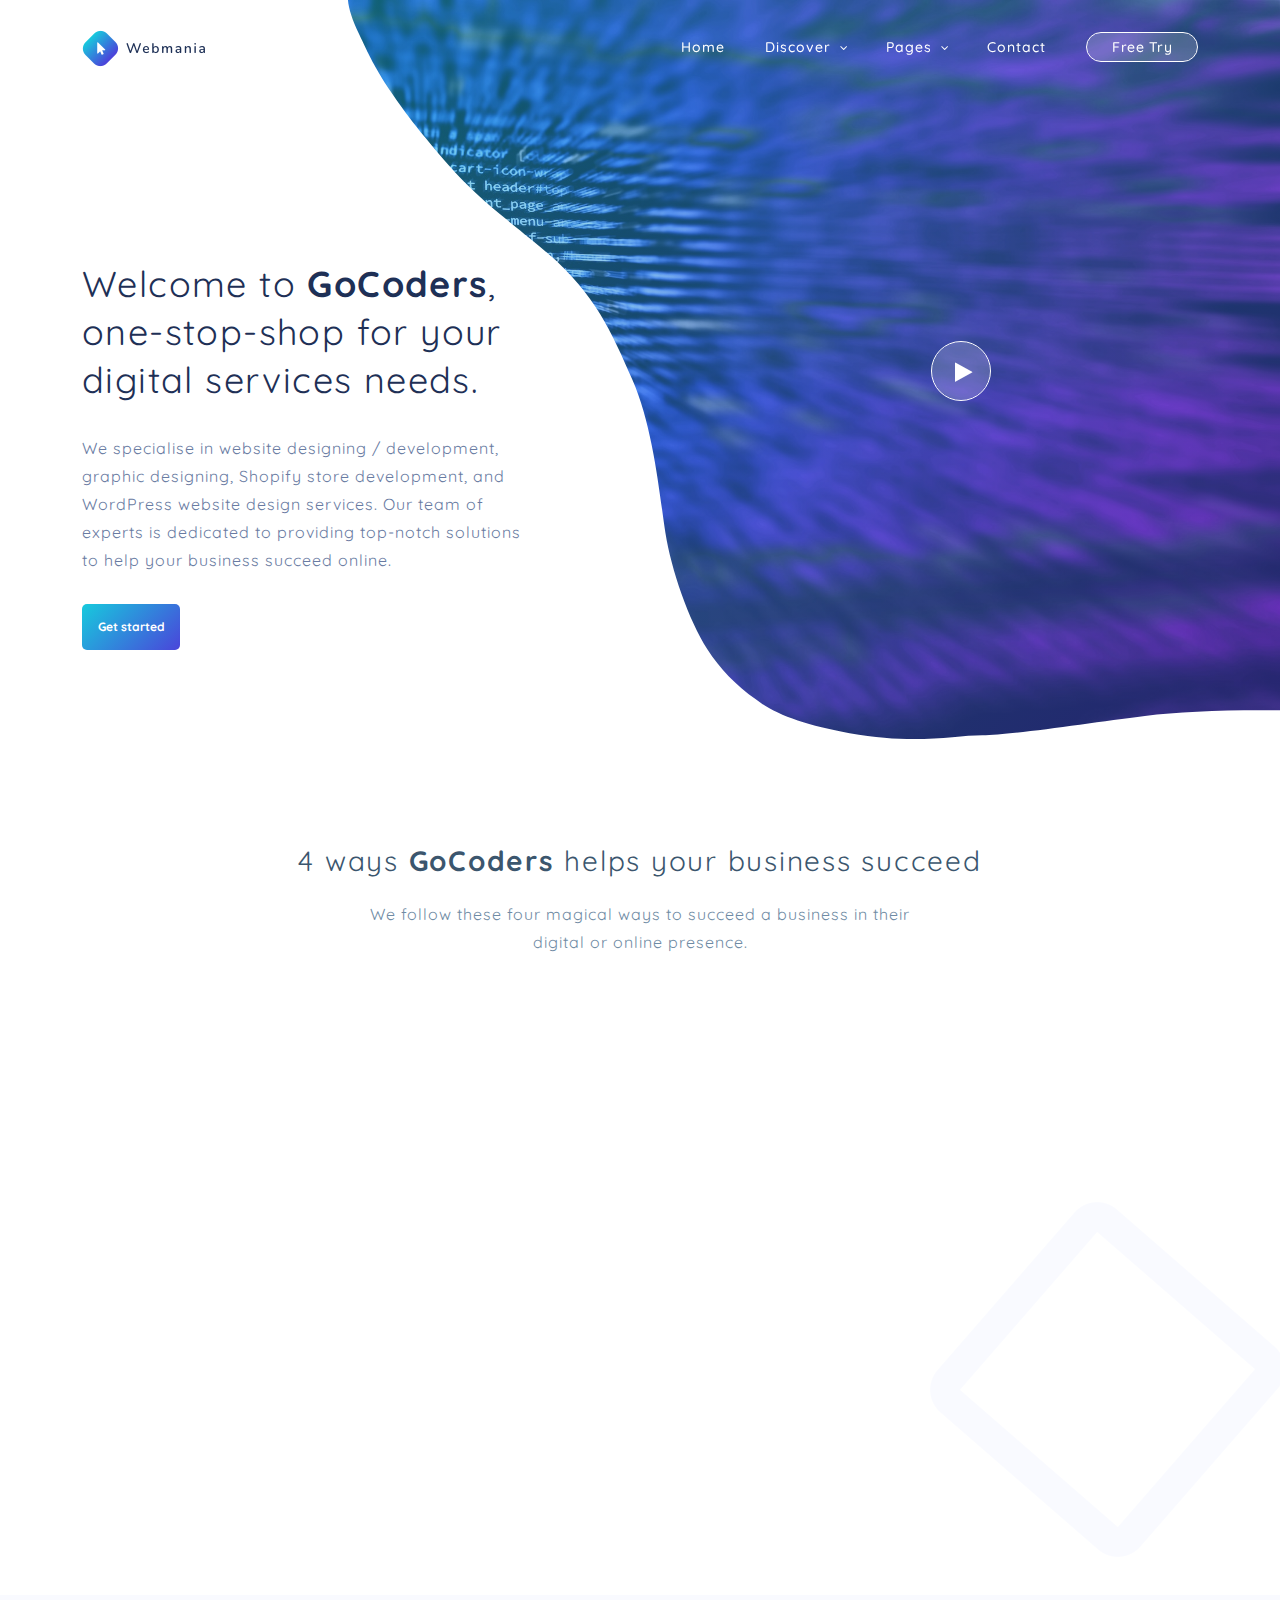
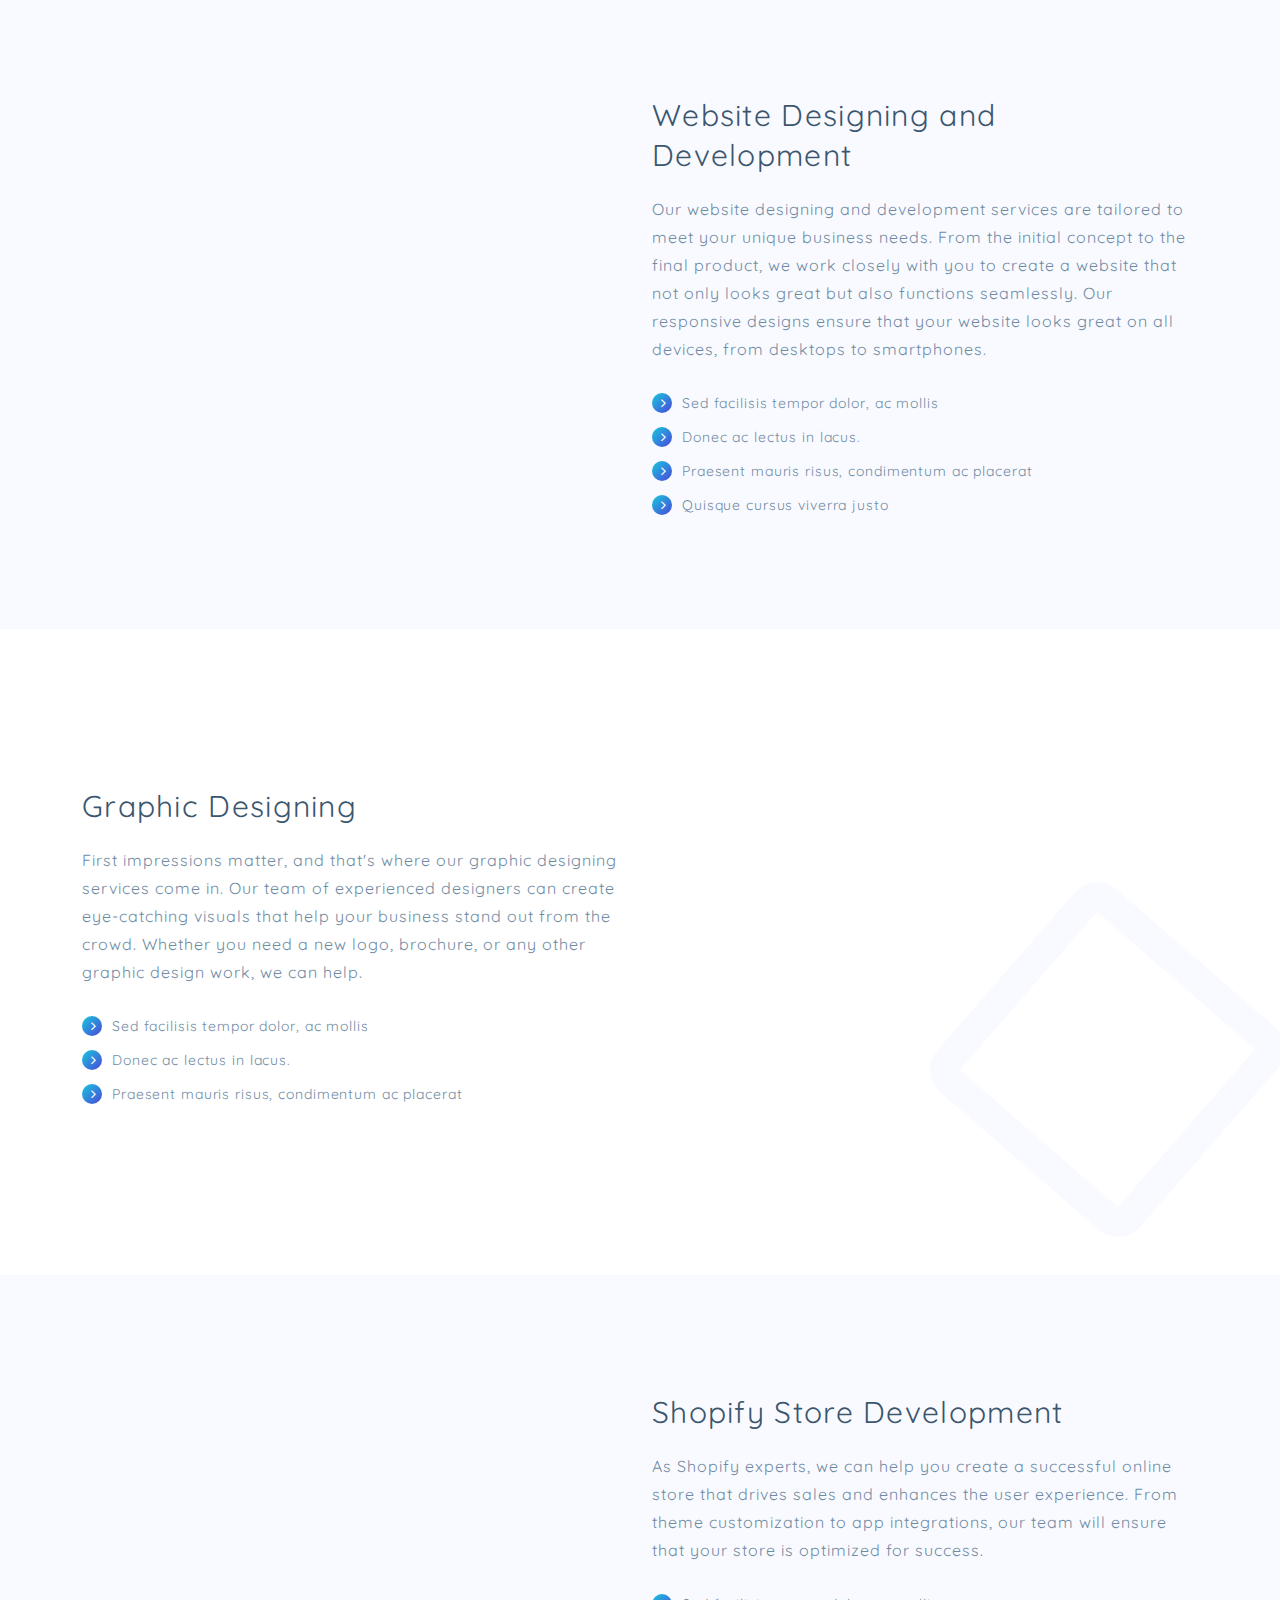
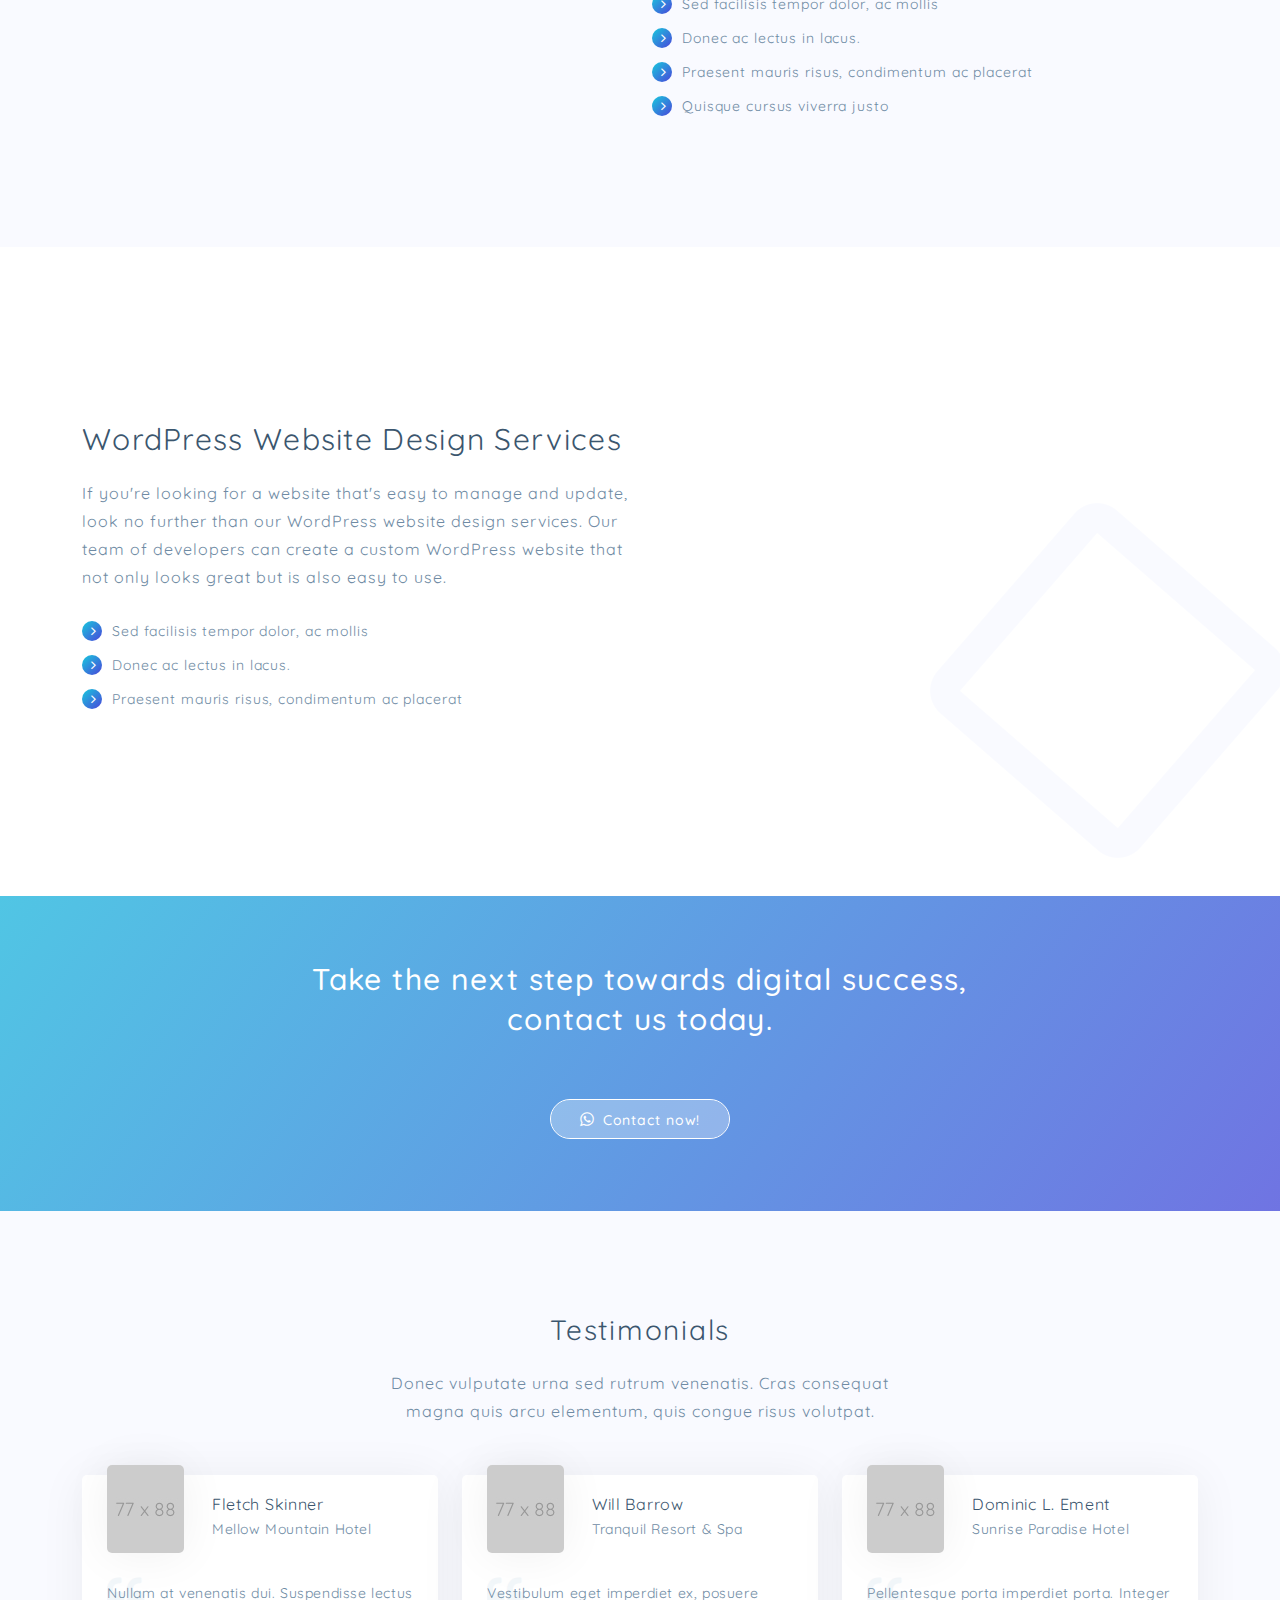
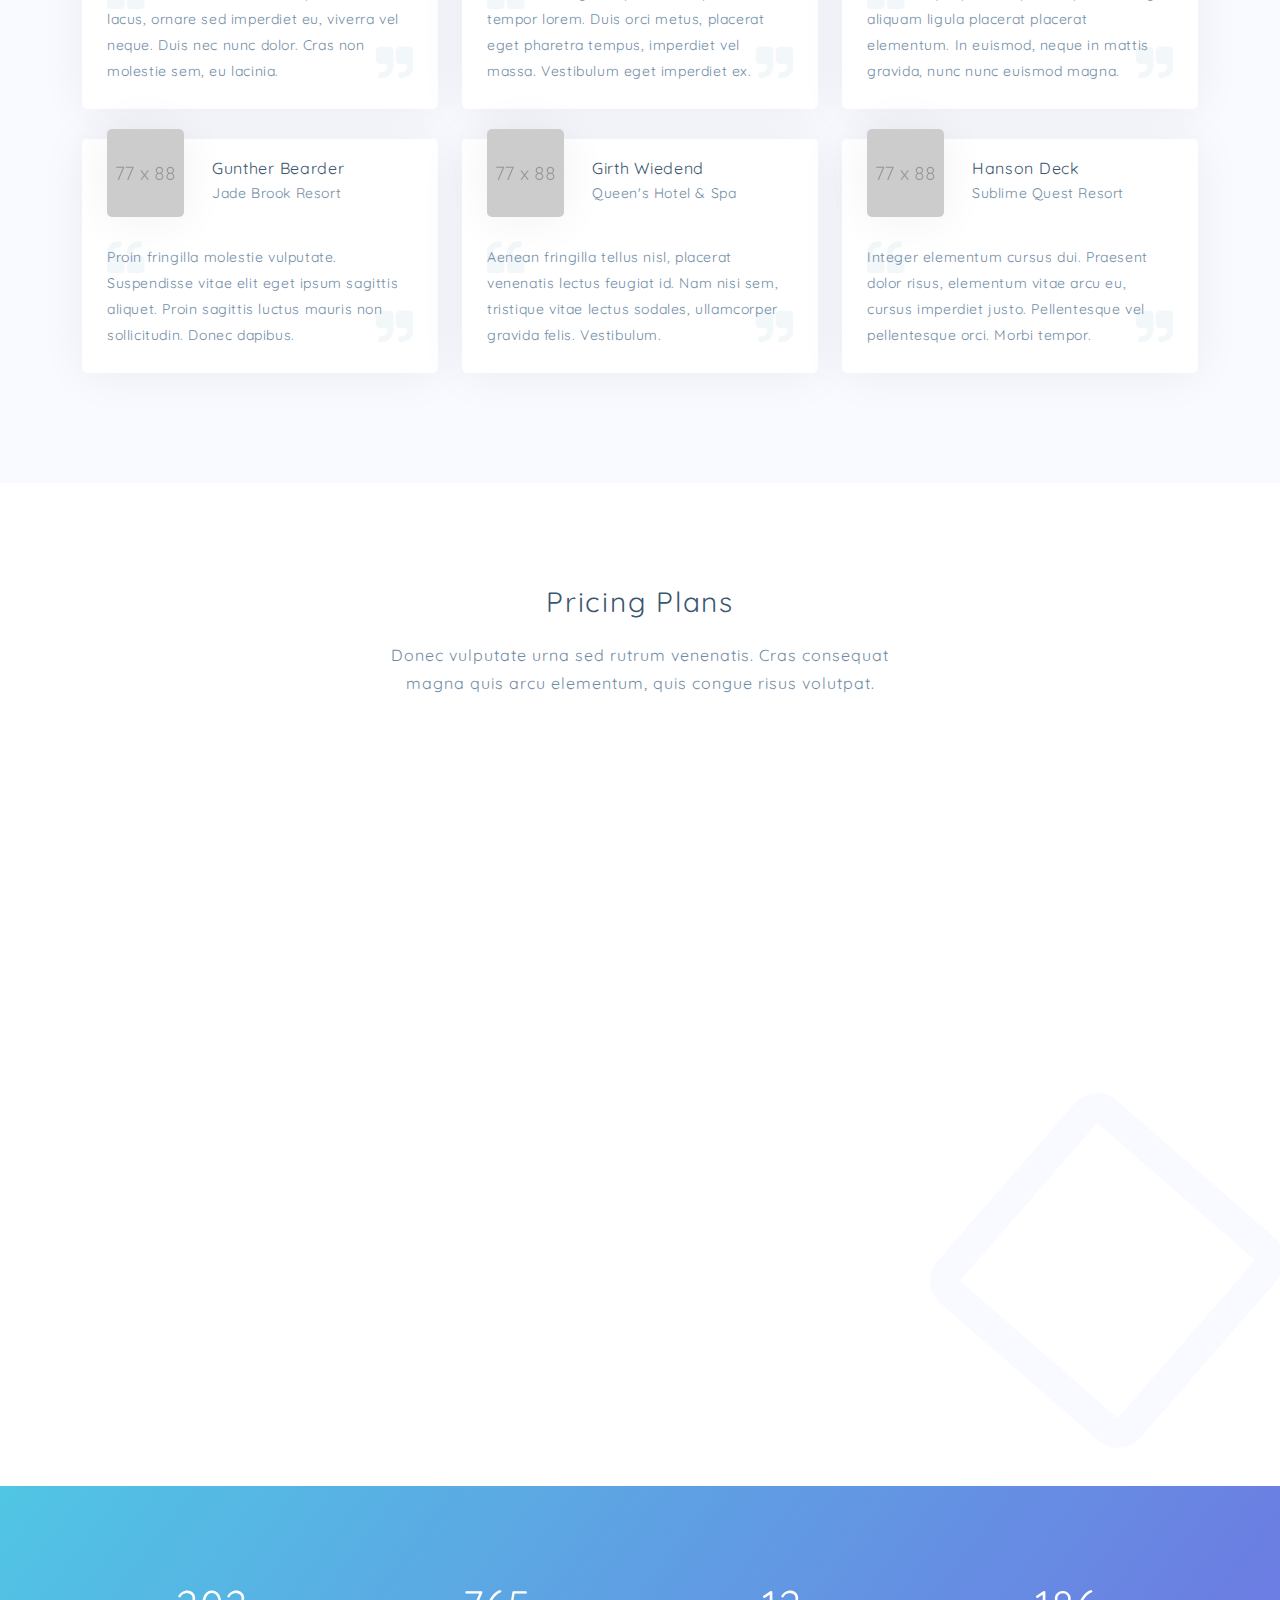
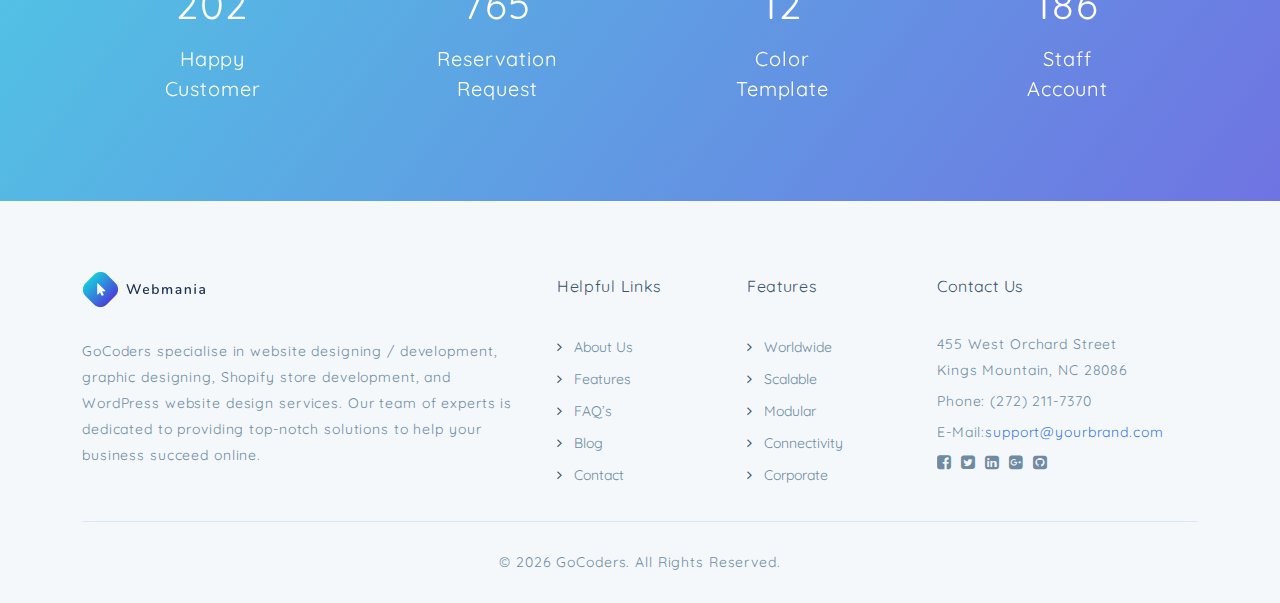
<file: blue-index.html>
<!DOCTYPE html>
<html lang="en">

<head>
	<meta charset="UTF-8">
	<meta http-equiv="X-UA-Compatible" content="IE=edge">
	<meta name="viewport" content="width=device-width, initial-scale=1">
	<title>GoCoders - One Stop Shop for all your digital services needs</title>
	<meta name="description"
		content="GoCoders specialise in website designing and development, graphic designing, Shopify store development, and WordPress website design services. Our team of experts is dedicated to providing top-notch solutions to help your business succeed online." />
	<meta name="keywords"
		content="GoCoders, Shopify, Wordpress, Website Development Services, Web Development Services, Shopify Store Development, cheap and best ecommerce store development, graphics designing services" />
	<meta name="author" content="tempload" />

	<!-- Favicon -->
	<link rel="icon" type="image/png" href="assets/images/favicon/favicon.png" />

	<!-- Bootstrap & Plugins CSS -->
	<link href="assets/css/bootstrap.min.css" rel="stylesheet" type="text/css">
	<link href="assets/css/font-awesome.min.css" rel="stylesheet" type="text/css">
	<link href="assets/css/magnific-popup.css" rel="stylesheet" type="text/css">

	<!-- Custom CSS -->
	<link href="assets/css/blue.css" rel="stylesheet" type="text/css">
</head>

<body>

	<!-- ***** Preloader Start ***** -->
	<div class="preloader-wrapper">
		<div class="loader">
			<div class="loader-inner"></div>
		</div>
	</div>
	<!-- ***** Preloader End ***** -->


	<!-- ***** Header Area Start ***** -->
	<header class="header-area">
		<div class="container">
			<div class="row">
				<div class="col-12">
					<nav class="main-nav">
						<!-- ***** Logo Start ***** -->
						<a href="blue-index.html" class="logo">
							<img src="assets/images/logo-blue.png" alt="Webmania" />
						</a>
						<!-- ***** Logo End ***** -->


						<!-- ***** Menu Start ***** -->
						<ul class="nav">
							<li><a href="blue-index.html#welcome">Home</a></li>
							<li class="submenu">
								<a href="javascript:;">Discover</a>
								<ul>
									<li><a href="blue-index.html#features">Features</a></li>
									<li><a href="blue-index.html#testimonials">Testimonials</a></li>
									<li><a href="blue-index.html#pricing-plans">Pricing Plans</a></li>
									<li><a href="blue-index.html#blog">Latests Blogs</a></li>
								</ul>
							</li>
							<li class="submenu">
								<a href="javascript:;">Pages</a>
								<ul>
									<li><a href="blue-about.html">About Us</a></li>
									<li><a href="blue-features.html">Features</a></li>
									<li><a href="blue-faq.html">FAQ's</a></li>
									<li><a href="blue-blog.html">Blog</a></li>
								</ul>
							</li>
							<li><a href="blue-contact.html">Contact</a></li>
							<li><a href="#" class="btn-nav-line"><span>Free Try</span></a></li>
						</ul>
						<a class='menu-trigger'>
							<span>Menu</span>
						</a>
						<!-- ***** Menu End ***** -->
					</nav>
				</div>
			</div>
		</div>
	</header>
	<!-- ***** Header Area End ***** -->


	<!-- ***** Welcome Area Start ***** -->
	<div class="welcome-area" id="welcome">
		<!-- ***** Header Background Image Start ***** -->
		<div class="right-bg">
			<img src="assets/images/photos/header-main.jpg" class="img-fluid float-right" alt="">
		</div>
		<!-- ***** Header Background Image End ***** -->

		<div class="header-bg">
			<img src="assets/images/header-bg.svg" class="img-fluid" alt="">
		</div>

		<!-- ***** Header Text Start ***** -->
		<div class="header-text">
			<div class="container">
				<div class="row">
					<div class="col-lg-5 col-md-12 col-sm-12">
						<h1>Welcome to <b>GoCoders</b>, one-stop-shop for your digital services needs.</h1>
						<p>We specialise in website designing / development, graphic designing, Shopify store
							development, and WordPress website design services. Our team of experts is dedicated to
							providing top-notch solutions to help your business succeed online.</p>
						<div class="email-box">
							<div class="input">
								<input type="email" placeholder="Enter your email">
								<button>Get started</button>
							</div>
							<span></span>
						</div>
					</div>
				</div>
			</div>
		</div>
		<!-- ***** Header Text End ***** -->

		<!-- ***** Play Button Start ***** -->
		<div class="play-button-wrapper">
			<a href="https://www.youtube.com/watch?v=dPZTh2NKTm4" class="btn-play">
				<i class="fa fa-play"></i>
			</a>
		</div>
		<!-- ***** Play Button End ***** -->
	</div>
	<!-- ***** Welcome Area End ***** -->


	<!-- ***** Features Small Start ***** -->
	<section class="section white padding-bottom-90" id="features">
		<div class="bg-top"></div>
		<div class="bg-bottom"></div>
		<div class="container">
			<!-- ***** Section Title Start ***** -->
			<div class="row">
				<div class="col-lg-12">
					<div class="center-heading">
						<h2 class="section-title">4 ways <b>GoCoders</b> helps your business succeed</h2>
					</div>
				</div>
				<div class="offset-lg-3 col-lg-6">
					<div class="center-text">
						<p>We follow these four magical ways to succeed a business in their digital or online presence.
						</p>
					</div>
				</div>
			</div>
			<!-- ***** Section Title End ***** -->

			<div class="row">
				<!-- ***** Features Small Item Start ***** -->
				<div class="col-lg-3 col-md-6 col-sm-6 col-12"
					data-scroll-reveal="enter bottom move 50px over 0.6s after 0.2s">
					<a href="blue-features-single.html" class="features-small-item">
						<div class="icon">
							<i class="fa fa-check-square-o"></i>
						</div>
						<h5 class="features-title">Enhancing User Experience</h5>
						<p>A well-designed website with a user-friendly interface is key to attracting and retaining
							customers.</p>
						<div class="button">
							<i class="fa fa-chevron-right"></i>
						</div>
					</a>
				</div>
				<!-- ***** Features Small Item End ***** -->

				<!-- ***** Features Small Item Start ***** -->
				<div class="col-lg-3 col-md-6 col-sm-6 col-12"
					data-scroll-reveal="enter bottom move 50px over 0.6s after 0.4s">
					<a href="blue-features-single.html" class="features-small-item active">
						<div class="icon">
							<i class="fa fa-signal"></i>
						</div>
						<h5 class="features-title">Search Engine Optimization (SEO)</h5>
						<p>SEO is critical to making sure that your business appears at the top of search engine results
							pages.</p>
						<div class="button">
							<i class="fa fa-chevron-right"></i>
						</div>
					</a>
				</div>
				<!-- ***** Features Small Item End ***** -->

				<!-- ***** Features Small Item Start ***** -->
				<div class="col-lg-3 col-md-6 col-sm-6 col-12"
					data-scroll-reveal="enter bottom move 50px over 0.6s after 0.6s">
					<a href="blue-features-single.html" class="features-small-item">
						<div class="icon">
							<i class="fa fa-mobile"></i>
						</div>
						<h5 class="features-title">Mobile Devices Optimization</h5>
						<p>With the majority of web traffic now coming from mobile devices, it's crucial to have a
							mobile-optimized website.</p>
						<div class="button">
							<i class="fa fa-chevron-right"></i>
						</div>
					</a>
				</div>
				<!-- ***** Features Small Item End ***** -->

				<!-- ***** Features Small Item Start ***** -->
				<div class="col-lg-3 col-md-6 col-sm-6 col-12"
					data-scroll-reveal="enter bottom move 50px over 0.6s after 0.8s">
					<a href="blue-features-single.html" class="features-small-item">
						<div class="icon">
							<i class="fa fa-bars"></i>
						</div>
						<h5 class="features-title">Data Analytic Examination</h5>
						<p>Tracking and analyzing website metrics and user behavior can help you identify areas of
							improvement</p>
						<div class="button">
							<i class="fa fa-chevron-right"></i>
						</div>
					</a>
				</div>
				<!-- ***** Features Small Item End ***** -->
			</div>
		</div>
	</section>
	<!-- ***** Features Small End ***** -->


	<!-- ***** Features Big Item Start ***** -->
	<section class="section padding-bottom-100">
		<div class="container">
			<div class="row">
				<div class="col-lg-6 col-md-6 col-sm-12 align-self-center mobile-bottom-fix"
					data-scroll-reveal="enter right move 30px over 0.6s after 0.3s">
					<img src="assets/images/photos/features/website-design.png" class="img-fluid float-left" alt="App">
				</div>
				<div class="col-lg-6 col-md-6 col-sm-12 align-self-center">
					<div class="left-heading">
						<h2 class="section-title">Website Designing and Development</h2>
					</div>
					<div class="left-text">
						<p>Our website designing and development services are tailored to meet your unique business
							needs. From the initial concept to the final product, we work closely with you to create a
							website that not only looks great but also functions seamlessly. Our responsive designs
							ensure that your website looks great on all devices, from desktops to smartphones.

						</p>
						<ul>
							<li>Sed facilisis tempor dolor, ac mollis</li>
							<li>Donec ac lectus in lacus.</li>
							<li>Praesent mauris risus, condimentum ac placerat</li>
							<li>Quisque cursus viverra justo</li>
						</ul>
					</div>
				</div>
			</div>
		</div>
	</section>
	<!-- ***** Features Big Item End ***** -->


	<!-- ***** Features Big Item Start ***** -->
	<section class="section white padding-bottom-100">
		<div class="bg-top"></div>
		<div class="bg-bottom"></div>
		<div class="container position-relative">
			<div class="row">
				<div class="col-lg-6 col-md-6 col-sm-12 align-self-center mobile-bottom-fix">
					<div class="left-heading">
						<h2 class="section-title">Graphic Designing</h2>
					</div>
					<div class="left-text">
						<p>First impressions matter, and that's where our graphic designing services come in. Our team
							of experienced designers can create eye-catching visuals that help your business stand out
							from the crowd. Whether you need a new logo, brochure, or any other graphic design work, we
							can help.

						</p>
						<ul>
							<li>Sed facilisis tempor dolor, ac mollis</li>
							<li>Donec ac lectus in lacus.</li>
							<li>Praesent mauris risus, condimentum ac placerat</li>
						</ul>
					</div>
				</div>
				<div class="col-lg-6 col-md-6 col-sm-12 align-self-center"
					data-scroll-reveal="enter left move 30px over 0.6s after 0.4s">
					<img src="assets/images/photos/features/graphics.png" class="img-fluid float-right" alt="App">
				</div>
			</div>
		</div>
	</section>
	<!-- ***** Features Big Item End ***** -->



	<!-- Ashish Sharma Changes -->

	<!-- ***** Features Big Item Start ***** -->
	<section class="section padding-bottom-100">
		<div class="container">
			<div class="row">
				<div class="col-lg-6 col-md-6 col-sm-12 align-self-center mobile-bottom-fix"
					data-scroll-reveal="enter right move 30px over 0.6s after 0.3s">
					<img src="assets/images/photos/features/shopify.png" class="img-fluid float-left" alt="App">
				</div>
				<div class="col-lg-6 col-md-6 col-sm-12 align-self-center">
					<div class="left-heading">
						<h2 class="section-title">Shopify Store Development</h2>
					</div>
					<div class="left-text">
						<p>As Shopify experts, we can help you create a successful online store that drives sales and
							enhances the user experience. From theme customization to app integrations, our team will
							ensure that your store is optimized for success.
						</p>
						<ul>
							<li>Sed facilisis tempor dolor, ac mollis</li>
							<li>Donec ac lectus in lacus.</li>
							<li>Praesent mauris risus, condimentum ac placerat</li>
							<li>Quisque cursus viverra justo</li>
						</ul>
					</div>
				</div>
			</div>
		</div>
	</section>
	<!-- ***** Features Big Item End ***** -->


	<!-- ***** Features Big Item Start ***** -->
	<section class="section white padding-bottom-100">
		<div class="bg-top"></div>
		<div class="bg-bottom"></div>
		<div class="container position-relative">
			<div class="row">
				<div class="col-lg-6 col-md-6 col-sm-12 align-self-center mobile-bottom-fix">
					<div class="left-heading">
						<h2 class="section-title">WordPress Website Design Services</h2>
					</div>
					<div class="left-text">
						<p>If you're looking for a website that's easy to manage and update, look no further than our
							WordPress website design services. Our team of developers can create a custom WordPress
							website that not only looks great but is also easy to use.
						</p>
						<ul>
							<li>Sed facilisis tempor dolor, ac mollis</li>
							<li>Donec ac lectus in lacus.</li>
							<li>Praesent mauris risus, condimentum ac placerat</li>
						</ul>
					</div>
				</div>
				<div class="col-lg-6 col-md-6 col-sm-12 align-self-center"
					data-scroll-reveal="enter left move 30px over 0.6s after 0.4s">
					<img src="assets/images/photos/features/wordpress.png" class="img-fluid float-right" alt="App">
				</div>
			</div>
		</div>
	</section>
	<!-- ***** Features Big Item End ***** -->

	<!-- Ashish Sharma Changes Ends -->


	<!-- ***** API Parallax Start ***** -->
	<section class="parallax" data-image="assets/images/photos/parallax_custom.jpg">
		<div class="parallax-content">
			<div class="container">
				<div class="row">
					<div class="offset-lg-2 col-lg-8">
						<div class="info">
							<p>Take the next step towards digital success, contact us today.</p>
						</div>
					</div>
				</div>

				<!-- ***** API & SDK Buttons Start ***** -->
				<div class="row">
					<div class="col-sm-12 api-btn-content">
						<a href="#" class="btn-api">
							<i class="fa fa-whatsapp"></i>
							<span>Contact now!</span>
						</a>
					</div>
					<!-- <div class="col-lg-3 col-md-6 col-sm-12 api-btn-content">
						<a href="#" class="btn-api">
							<i class="fa fa-apple"></i>
							<span>iOS SDK</span>
						</a>
					</div>
					<div class="col-lg-3 col-md-6 col-sm-12 api-btn-content">
						<a href="#" class="btn-api">
							<i class="fa fa-android"></i>
							<span>Android SDK</span>
						</a>
					</div>
					<div class="col-lg-3 col-md-6 col-sm-12 api-btn-content">
						<a href="#" class="btn-api">
							<i class="fa fa-file-text-o"></i>
							<span>Documentation</span>
						</a>
					</div> -->
				</div>
				<!-- ***** API & SDK Buttons End ***** -->
			</div>
		</div>
	</section>
	<!-- ***** API Parallax End ***** -->


	<!-- ***** Testimonials Start ***** -->
	<section class="section padding-bottom-80" id="testimonials">
		<div class="container">
			<!-- ***** Section Title Start ***** -->
			<div class="row">
				<div class="col-lg-12">
					<div class="center-heading">
						<h2 class="section-title">Testimonials</h2>
					</div>
				</div>
				<div class="offset-lg-3 col-lg-6">
					<div class="center-text">
						<p>Donec vulputate urna sed rutrum venenatis. Cras consequat magna quis arcu elementum, quis
							congue risus volutpat.</p>
					</div>
				</div>
			</div>
			<!-- ***** Section Title End ***** -->

			<div class="row testimonials-wrapper">
				<!-- ***** Testimonials Item Start ***** -->
				<div class="col-lg-4 col-md-6 col-sm-12">
					<div class="testimonials-item">
						<div class="user">
							<img src="assets/images/photos/profile/1.jpg" alt="">
						</div>
						<div class="testimonials-content">
							<h3 class="user-name">Fletch Skinner</h3>
							<span>Mellow Mountain Hotel</span>
							<div class="txt">
								<p>Nullam at venenatis dui. Suspendisse lectus lacus, ornare sed imperdiet eu, viverra
									vel neque. Duis nec nunc dolor. Cras non molestie sem, eu lacinia. </p>
							</div>
						</div>
					</div>
				</div>
				<!-- ***** Testimonials Item End ***** -->

				<!-- ***** Testimonials Item Start ***** -->
				<div class="col-lg-4 col-md-6 col-sm-12">
					<div class="testimonials-item">
						<div class="user">
							<img src="assets/images/photos/profile/2.jpg" alt="">
						</div>
						<div class="testimonials-content">
							<h3 class="user-name">Will Barrow</h3>
							<span>Tranquil Resort & Spa</span>
							<div class="txt">
								<p>Vestibulum eget imperdiet ex, posuere tempor lorem. Duis orci metus, placerat eget
									pharetra tempus, imperdiet vel massa. Vestibulum eget imperdiet ex.</p>
							</div>
						</div>
					</div>
				</div>
				<!-- ***** Testimonials Item End ***** -->

				<!-- ***** Testimonials Item Start ***** -->
				<div class="col-lg-4 col-md-6 col-sm-12">
					<div class="testimonials-item">
						<div class="user">
							<img src="assets/images/photos/profile/3.jpg" alt="">
						</div>
						<div class="testimonials-content">
							<h3 class="user-name">Dominic L. Ement</h3>
							<span>Sunrise Paradise Hotel</span>
							<div class="txt">
								<p>Pellentesque porta imperdiet porta. Integer aliquam ligula placerat placerat
									elementum. In euismod, neque in mattis gravida, nunc nunc euismod magna.</p>
							</div>
						</div>
					</div>
				</div>
				<!-- ***** Testimonials Item End ***** -->

				<!-- ***** Testimonials Item Start ***** -->
				<div class="col-lg-4 col-md-6 col-sm-12">
					<div class="testimonials-item">
						<div class="user">
							<img src="assets/images/photos/profile/4.jpg" alt="">
						</div>
						<div class="testimonials-content">
							<h3 class="user-name">Gunther Bearder</h3>
							<span>Jade Brook Resort</span>
							<div class="txt">
								<p>Proin fringilla molestie vulputate. Suspendisse vitae elit eget ipsum sagittis
									aliquet. Proin sagittis luctus mauris non sollicitudin. Donec dapibus.</p>
							</div>
						</div>
					</div>
				</div>
				<!-- ***** Testimonials Item End ***** -->

				<!-- ***** Testimonials Item Start ***** -->
				<div class="col-lg-4 col-md-6 col-sm-12">
					<div class="testimonials-item">
						<div class="user">
							<img src="assets/images/photos/profile/5.jpg" alt="">
						</div>
						<div class="testimonials-content">
							<h3 class="user-name">Girth Wiedend</h3>
							<span>Queen's Hotel & Spa</span>
							<div class="txt">
								<p>Aenean fringilla tellus nisl, placerat venenatis lectus feugiat id. Nam nisi sem,
									tristique vitae lectus sodales, ullamcorper gravida felis. Vestibulum.</p>
							</div>
						</div>
					</div>
				</div>
				<!-- ***** Testimonials Item End ***** -->

				<!-- ***** Testimonials Item Start ***** -->
				<div class="col-lg-4 col-md-6 col-sm-12">
					<div class="testimonials-item">
						<div class="user">
							<img src="assets/images/photos/profile/6.jpg" alt="">
						</div>
						<div class="testimonials-content">
							<h3 class="user-name">Hanson Deck</h3>
							<span>Sublime Quest Resort</span>
							<div class="txt">
								<p>Integer elementum cursus dui. Praesent dolor risus, elementum vitae arcu eu, cursus
									imperdiet justo. Pellentesque vel pellentesque orci. Morbi tempor.</p>
							</div>
						</div>
					</div>
				</div>
				<!-- ***** Testimonials Item End ***** -->
			</div>
		</div>
	</section>
	<!-- ***** Testimonials End ***** -->


	<!-- ***** Pricing Plans Start ***** -->
	<section class="section white bg-center-left" id="pricing-plans">
		<div class="bg-top"></div>
		<div class="bg-bottom"></div>
		<div class="container">
			<!-- ***** Section Title Start ***** -->
			<div class="row">
				<div class="col-lg-12">
					<div class="center-heading">
						<h2 class="section-title">Pricing Plans</h2>
					</div>
				</div>
				<div class="offset-lg-3 col-lg-6">
					<div class="center-text">
						<p>Donec vulputate urna sed rutrum venenatis. Cras consequat magna quis arcu elementum, quis
							congue risus volutpat.</p>
					</div>
				</div>
			</div>
			<!-- ***** Section Title End ***** -->

			<div class="row">
				<!-- ***** Pricing Item Start ***** -->
				<div class="col-lg-4 col-md-4 col-sm-12"
					data-scroll-reveal="enter bottom move 50px over 0.6s after 0.2s">
					<div class="pricing-item">
						<div class="pricing-header">
							<h3 class="pricing-title">BASIC PLAN</h3>
							<div class="number">
								<span>1</span>
							</div>
						</div>
						<div class="pricing-body">
							<div class="price-wrapper">
								<span class="currency">$</span>
								<span class="price">13.90</span>
								<span class="period">/Month</span>
							</div>
							<ul class="list">
								<li class="active">Unlimited Reservations</li>
								<li class="active">2 Clients and Products</li>
								<li class="active">Invoicing and Payments</li>
								<li class="active">Housekeeping Status</li>
								<li>Data Security and Backups</li>
								<li>Unlimited Staff Accounts</li>
								<li>Web Booking Widget</li>
								<li>Monthly Reports and Analytics</li>
							</ul>
						</div>
						<div class="pricing-footer">
							<a href="#">Select Plan</a>
						</div>
					</div>
					<div class="item-bg"></div>
				</div>
				<!-- ***** Pricing Item End ***** -->

				<!-- ***** Pricing Item Start ***** -->
				<div class="col-lg-4 col-md-4 col-sm-12"
					data-scroll-reveal="enter bottom move 50px over 0.6s after 0.4s">
					<div class="pricing-item active">
						<div class="pricing-header">
							<h3 class="pricing-title">ADVANCED PLAN</h3>
							<div class="number">
								<span>2</span>
							</div>
						</div>
						<div class="pricing-body">
							<div class="price-wrapper">
								<span class="currency">$</span>
								<span class="price">23.90</span>
								<span class="period">/Month</span>
							</div>
							<ul class="list">
								<li class="active">Unlimited Reservations</li>
								<li class="active">2 Clients and Products</li>
								<li class="active">Invoicing and Payments</li>
								<li class="active">Housekeeping Status</li>
								<li class="active">Data Security and Backups</li>
								<li class="active">Unlimited Staff Accounts</li>
								<li>Web Booking Widget</li>
								<li>Monthly Reports and Analytics</li>
							</ul>
						</div>
						<div class="pricing-footer">
							<a href="#">Select Plan</a>
						</div>
					</div>
					<div class="item-bg"></div>
				</div>
				<!-- ***** Pricing Item End ***** -->

				<!-- ***** Pricing Item Start ***** -->
				<div class="col-lg-4 col-md-4 col-sm-12"
					data-scroll-reveal="enter bottom move 50px over 0.6s after 0.6s">
					<div class="pricing-item">
						<div class="pricing-header">
							<h3 class="pricing-title">EXPERT PLAN</h3>
							<div class="number">
								<span>3</span>
							</div>
						</div>
						<div class="pricing-body">
							<div class="price-wrapper">
								<span class="currency">$</span>
								<span class="price">33.90</span>
								<span class="period">/Month</span>
							</div>
							<ul class="list">
								<li class="active">Unlimited Reservations</li>
								<li class="active">2 Clients and Products</li>
								<li class="active">Invoicing and Payments</li>
								<li class="active">Housekeeping Status</li>
								<li class="active">Data Security and Backups</li>
								<li class="active">Unlimited Staff Accounts</li>
								<li class="active">Web Booking Widget</li>
								<li class="active">Monthly Reports and Analytics</li>
							</ul>
						</div>
						<div class="pricing-footer">
							<a href="#">Select Plan</a>
						</div>
					</div>
					<div class="item-bg"></div>
				</div>
				<!-- ***** Pricing Item End ***** -->
			</div>
		</div>
	</section>
	<!-- ***** Pricing Plans End ***** -->


	<!-- ***** Counter Parallax Start ***** -->
	<section class="parallax-counter" data-image="assets/images/photos/parallax-counter.jpg">
		<div class="parallax-content">
			<div class="container">
				<div class="row">
					<div class="col-lg-3 col-md-6 col-sm-12">
						<div class="count-item">
							<strong>202</strong>
							<span>Happy<br>Customer</span>
						</div>
					</div>
					<div class="col-lg-3 col-md-6 col-sm-12">
						<div class="count-item">
							<strong>765</strong>
							<span>Reservation<br>Request</span>
						</div>
					</div>
					<div class="col-lg-3 col-md-6 col-sm-12">
						<div class="count-item">
							<strong>12</strong>
							<span>Color<br>Template</span>
						</div>
					</div>
					<div class="col-lg-3 col-md-6 col-sm-12">
						<div class="count-item">
							<strong>186</strong>
							<span>Staff<br>Account</span>
						</div>
					</div>
				</div>
			</div>
		</div>
	</section>
	<!-- ***** Counter Parallax End ***** -->


	<!-- ***** Blog Start ***** -->
	<!-- <section class="section white bg-center-left" id="blog">
		<div class="container"> -->
	<!-- ***** Section Title Start ***** -->
	<!-- <div class="row">
				<div class="col-lg-12">
					<div class="center-heading">
						<h2 class="section-title">Blog</h2>
					</div>
				</div>
				<div class="offset-lg-3 col-lg-6">
					<div class="center-text">
						<p>Donec vulputate urna sed rutrum venenatis. Cras consequat magna quis arcu elementum, quis
							congue risus volutpat.</p>
					</div>
				</div>
			</div> -->
	<!-- ***** Section Title End ***** -->

	<!-- <div class="row">
				<div class="col-lg-4 col-md-6 col-sm-12">
					<div class="blog-post-thumb">
						<div class="img">
							<img src="assets/images/photos/blog/1.jpg" alt="">
						</div>
						<h3>
							<a href="blue-blog-single.html">How to select the best channel manager for your hotel?</a>
						</h3>
						<div class="text">
							Mauris tellus sem, ultrices varius nisl at, convallis iaculis mauris. Sed eget sem vitae
							purus tempus dignissim ante acet.
						</div>
						<a href="blue-blog-single.html" class="btn-primary-line">Read More</a>
					</div>
				</div>
				<div class="col-lg-4 col-md-6 col-sm-12">
					<div class="blog-post-thumb">
						<div class="img">
							<img src="assets/images/photos/blog/2.jpg" alt="">
						</div>
						<h3>
							<a href="blue-blog-single.html">Find out where you earn most money – Webmania statistics</a>
						</h3>
						<div class="text">
							Cras imperdiet faucibus sem, a dignissim urna feugiat sed. Interdum et malesuada fames ac
							ante ipsum primis in faucibus.
						</div>
						<a href="blue-blog-single.html" class="btn-primary-line">Read More</a>
					</div>
				</div>
				<div class="col-lg-4 col-md-6 col-sm-12">
					<div class="blog-post-thumb">
						<div class="img">
							<img src="assets/images/photos/blog/3.jpg" alt="">
						</div>
						<h3>
							<a href="blue-blog-single.html">Earn more profits from Webmania than high seasons!</a>
						</h3>
						<div class="text">
							Quisque euismod nec lacus sit amet maximus. Ut convallis sagittis lorem auctor malesuada.
							Morbi auctor tortor eu risus condimentum.
						</div>
						<a href="blue-blog-single.html" class="btn-primary-line">Read More</a>
					</div>
				</div>
			</div>
		</div>
	</section> -->
	<!-- ***** Blog End ***** -->


	<!-- ***** Footer Start ***** -->
	<footer>
		<div class="container">
			<div class="row">
				<div class="col-lg-5 col-md-12 col-sm-12">
					<img src="assets/images/logo-blue.png" class="logo" alt="">
					<div class="text">GoCoders specialise in website designing / development, graphic designing, Shopify
						store development, and WordPress website design services. Our team of experts is dedicated to
						providing top-notch solutions to help your business succeed online.</div>
				</div>
				<div class="col-lg-2 col-md-4 col-sm-6 col-6">
					<h5>Helpful Links</h5>
					<ul class="footer-nav">
						<li><a href="#"><i class="fa fa-angle-right"></i><span>About Us</span></a></li>
						<li><a href="#"><i class="fa fa-angle-right"></i><span>Features</span></a></li>
						<li><a href="#"><i class="fa fa-angle-right"></i><span>FAQ’s</span></a></li>
						<li><a href="#"><i class="fa fa-angle-right"></i><span>Blog</span></a></li>
						<li><a href="#"><i class="fa fa-angle-right"></i><span>Contact</span></a></li>
					</ul>
				</div>
				<div class="col-lg-2 col-md-4 col-sm-6 col-6">
					<h5>Features</h5>
					<ul class="footer-nav">
						<li><a href="#"><i class="fa fa-angle-right"></i><span>Worldwide</span></a></li>
						<li><a href="#"><i class="fa fa-angle-right"></i><span>Scalable</span></a></li>
						<li><a href="#"><i class="fa fa-angle-right"></i><span>Modular</span></a></li>
						<li><a href="#"><i class="fa fa-angle-right"></i><span>Connectivity</span></a></li>
						<li><a href="#"><i class="fa fa-angle-right"></i><span>Corporate</span></a></li>
					</ul>
				</div>
				<div class="col-lg-3 col-md-4 col-sm-12">
					<h5>Contact Us</h5>
					<div class="address">
						<p>455 West Orchard Street<br>Kings Mountain, NC 28086</p>
						<p>Phone: (272) 211-7370</p>
						<p><span>E-Mail:</span><a href="#">support@yourbrand.com</a></p>
						<ul class="social">
							<li><a href="#"><i class="fa fa-facebook-square"></i></a></li>
							<li><a href="#"><i class="fa fa-twitter-square"></i></a></li>
							<li><a href="#"><i class="fa fa-linkedin-square"></i></a></li>
							<li><a href="#"><i class="fa fa-google-plus-square"></i></a></li>
							<li><a href="#"><i class="fa fa-github-square"></i></a></li>
						</ul>
					</div>
				</div>
			</div>
			<div class="row">
				<div class="col-lg-12">
					<p class="copyright">

					</p>
				</div>
			</div>
		</div>
	</footer>
	<!-- ***** Footer End ***** -->



	<!-- jQuery -->
	<script src="assets/js/jquery-3.6.0.min.js"></script>

	<!-- Bootstrap -->
	<script src="assets/js/popper.js"></script>
	<script src="assets/js/bootstrap.min.js"></script>

	<!-- Plugins -->
	<script src="assets/js/scrollreveal.min.js"></script>
	<script src="assets/js/parallax.min.js"></script>
	<script src="assets/js/waypoints.min.js"></script>
	<script src="assets/js/jquery.counterup.min.js"></script>
	<script src="assets/js/jquery.magnific-popup.min.js"></script>
	<script src="assets/js/imgfix.min.js"></script>

	<!-- Global Init -->
	<script src="assets/js/custom.js"></script>
</body>

</html>
</file>
<file: assets/css/blue.css>
/* ----------------------------------------------------------------------------------------
Template: Webmania - Agency, Startup and SaaS template
Version: 1.1.0
Author: tempload - support@tempload.com
 -----------------------------------------------------------------------------------------*/
/* ---------------------------------------------
Table of contents
------------------------------------------------
01. font & reset css
02. reset
03. global styles
04. header
05. welcome
06. features
07. testimonials
08. pricing
09. blog
10. footer
11. pages
12. faq
13. aside
14. contact
15. preloader

--------------------------------------------- */
/* 
---------------------------------------------
font & reset css
--------------------------------------------- 
*/
@import url("https://fonts.googleapis.com/css?family=Quicksand:300,400,500,700&subset=latin-ext");

/* 
---------------------------------------------
reset
--------------------------------------------- 
*/
html,
body,
div,
span,
applet,
object,
iframe,
h1,
h2,
h3,
h4,
h5,
h6,
p,
blockquote,
div pre,
a,
abbr,
acronym,
address,
big,
cite,
code,
del,
dfn,
em,
font,
img,
ins,
kbd,
q,
s,
samp,
small,
strike,
strong,
sub,
sup,
tt,
var,
b,
u,
i,
center,
dl,
dt,
dd,
ol,
ul,
li,
figure,
header,
nav,
section,
article,
aside,
footer,
figcaption {
  margin: 0;
  padding: 0;
  border: 0;
  outline: 0;
}

.clearfix:after {
  content: ".";
  display: block;
  clear: both;
  visibility: hidden;
  line-height: 0;
  height: 0;
}

.clearfix {
  display: inline-block;
}

html[xmlns] .clearfix {
  display: block;
}

* html .clearfix {
  height: 1%;
}

ul,
li {
  padding: 0;
  margin: 0;
  list-style: none;
}

header,
nav,
section,
article,
aside,
footer,
hgroup {
  display: block;
}

* {
  box-sizing: border-box;
}

html,
body {
  font-family: "Quicksand", sans-serif;
  font-weight: 400;
  background-color: #fff;
  font-size: 16px;
  -ms-text-size-adjust: 100%;
  -webkit-font-smoothing: antialiased;
  -moz-osx-font-smoothing: grayscale;
}

a {
  text-decoration: none !important;
}

h1,
h2,
h3,
h4,
h5,
h6 {
  margin-top: 0px;
  margin-bottom: 0px;
}

ul {
  margin-bottom: 0px;
}

/* 
---------------------------------------------
global styles
--------------------------------------------- 
*/
html,
body {
  background: #fff;
  color: #6F8BA4;
  font-family: "Quicksand", sans-serif;
}

.mobile-image {
  max-width: 75% !important;
  position: relative;
  left: 50%;
  transform: translate(-50%);
}

::selection {
  background: #4278E5;
  color: #fff;
}

::-moz-selection {
  background: #4278E5;
  color: #fff;
}

.section {
  padding-top: 100px;
  padding-bottom: 70px;
  position: relative;
  background: #F9FAFF;
}

.section .bg-top {
  position: absolute;
  z-index: -2;
  width: 290px;
  height: 393px;
  top: 0px;
  left: 0px;
  background: url(../images/bg-top.png);
}

.section .bg-bottom {
  position: absolute;
  width: 350px;
  height: 393px;
  bottom: 0px;
  right: 0px;
  background: url(../images/bg-bottom.png);
}

.section.white {
  background: #fff;
}

.left-heading.light .section-title {
  color: #ffffff;
}

.left-heading .section-title {
  font-weight: 400;
  font-size: 30px;
  color: #3B566E;
  letter-spacing: 1.3px;
  line-height: 40px;
  margin-bottom: 20px;
}

.center-heading {
  text-align: center;
}

.center-heading .section-title {
  font-weight: 400;
  font-size: 28px;
  color: #3B566E;
  letter-spacing: 1.75px;
  line-height: 38px;
  margin-bottom: 20px;
}

.center-heading.colored .section-title {
  color: #ffffff;
}

.center-text {
  text-align: center;
  font-weight: 400;
  font-size: 16px;
  color: #6F8BA4;
  line-height: 28px;
  letter-spacing: 1px;
  margin-bottom: 50px;
}

.center-text.colored {
  color: #C7E5FF;
}

.center-text p {
  margin-bottom: 30px;
}

.left-text {
  font-weight: 400;
  font-size: 16px;
  color: #6F8BA4;
  line-height: 28px;
  letter-spacing: 1px;
}

.left-text.light {
  color: #C7E5FF;
}

.left-text p {
  margin-bottom: 30px;
}

.left-text p.dark {
  color: #3B566E;
}

.left-text ul {
  color: #6F8BA4;
  font-weight: 400;
  font-size: 14px;
  letter-spacing: 0.88px;
}

.left-text ul li {
  min-height: 20px;
  line-height: 20px;
  position: relative;
  padding-left: 30px;
  margin-bottom: 14px;
  -webkit-transition: all 0.3s ease 0s;
  -moz-transition: all 0.3s ease 0s;
  -o-transition: all 0.3s ease 0s;
  transition: all 0.3s ease 0s;
}

.left-text ul li:before {
  position: absolute;
  left: 0px;
  content: "\f105";
  font-family: FontAwesome;
  line-height: 20px;
  width: 20px;
  height: 20px;
  text-align: center;
  -webkit-border-radius: 100px;
  -moz-border-radius: 100px;
  border-radius: 100px;
  background-image: linear-gradient(135deg, #17CADD 0%, #4A45DA 100%);
  color: #fff;
  padding-left: 3px;
}

.left-text ul li:hover {
  padding-left: 40px;
}

.padding-bottom-top-60 {
  padding-top: 60px !important;
  padding-bottom: 60px !important;
}

.padding-bottom-100 {
  padding-bottom: 100px !important;
}

.padding-bottom-90 {
  padding-bottom: 90px !important;
}

.padding-bottom-80 {
  padding-bottom: 80px !important;
}

.border-bottom {
  border-bottom: 1px solid #F5F5F5 !important;
}

.align-self-center {
  -ms-flex-item-align: center !important;
  align-self: center !important;
}

.align-self-bottom {
  -ms-flex-item-align: flex-end !important;
  align-self: flex-end !important;
}

.btn-primary-line {
  width: 160px;
  margin: auto;
  display: inline-block;
  height: 36px;
  line-height: 34px;
  text-align: center;
  -webkit-border-radius: 100px;
  -moz-border-radius: 100px;
  border-radius: 100px;
  border: 1px solid #4278E5;
  margin-bottom: 40px;
  font-weight: 700;
  font-size: 12px;
  background: #fff;
  color: #4278E5;
  letter-spacing: 0.75px;
  text-transform: uppercase;
  -webkit-transition: all 0.3s ease 0s;
  -moz-transition: all 0.3s ease 0s;
  -o-transition: all 0.3s ease 0s;
  transition: all 0.3s ease 0s;
  outline: none !important;
  cursor: pointer;
}

.btn-primary-line:hover {
  background: #4278E5;
  color: #fff;
}

.padding-bottom-0 {
  padding-bottom: 0px;
}

.margin-bottom-0 {
  margin-bottom: 0px !important;
}

.margin-bottom-30 {
  margin-bottom: 30px !important;
}

.margin-bottom-20 {
  margin-bottom: 20px !important;
}

.margin-bottom-60 {
  margin-bottom: 60px !important;
}

blockquote {
  margin-bottom: 28px;
  padding: 30px;
  padding-top: 40px;
  -webkit-border-radius: 4px;
  -moz-border-radius: 4px;
  border-radius: 4px;
  background: #F4F8FB;
  overflow: hidden;
}

blockquote .text {
  position: relative;
  text-align: center;
}

blockquote .text p {
  position: relative;
  width: 100%;
  z-index: 2;
  margin-bottom: 10px !important;
}

blockquote .text:before {
  font-family: FontAwesome;
  content: "\f10d";
  position: absolute;
  left: 0px;
  top: 0px;
  z-index: 1;
  font-size: 40px;
  color: #e1ecf4;
}

blockquote .text:after {
  font-family: FontAwesome;
  content: "\f10e";
  position: absolute;
  right: 0px;
  bottom: 0px;
  z-index: 1;
  font-size: 40px;
  color: #e1ecf4;
}

blockquote .author {
  color: #3B566E;
  text-align: center;
}

.page-gallery {
  height: 185px;
  display: block;
  overflow: hidden;
  -webkit-border-radius: 4px;
  -moz-border-radius: 4px;
  border-radius: 4px;
  margin-bottom: 30px;
}

@media (max-width: 991px) {

  html,
  body {
    overflow-x: hidden;
  }

  .mobile-bottom-fix {
    margin-bottom: 30px;
  }
}

/* 
---------------------------------------------
header
--------------------------------------------- 
*/
.header-area {
  position: fixed;
  top: 0px;
  left: 0px;
  right: 0px;
  z-index: 100;
  height: 100px;
  -webkit-transition: all 0.3s ease 0s;
  -moz-transition: all 0.3s ease 0s;
  -o-transition: all 0.3s ease 0s;
  transition: all 0.3s ease 0s;
}

.header-area .main-nav .logo {
  float: left;
  margin-top: 30px;
  -webkit-transition: all 0.3s ease 0s;
  -moz-transition: all 0.3s ease 0s;
  -o-transition: all 0.3s ease 0s;
  transition: all 0.3s ease 0s;
}

.header-area .main-nav .logo img {
  -webkit-transition: all 0.3s ease 0s;
  -moz-transition: all 0.3s ease 0s;
  -o-transition: all 0.3s ease 0s;
  transition: all 0.3s ease 0s;
}

.header-area .main-nav .nav {
  float: right;
  margin-top: 27px;
  -webkit-transition: all 0.3s ease 0s;
  -moz-transition: all 0.3s ease 0s;
  -o-transition: all 0.3s ease 0s;
  transition: all 0.3s ease 0s;
}

.header-area .main-nav .nav li {
  padding-left: 20px;
  padding-right: 20px;
}

.header-area .main-nav .nav li:last-child {
  padding-right: 0px;
}

.header-area .main-nav .nav li a {
  display: block;
  font-weight: 500;
  font-size: 14px;
  color: #FFFFFF;
  -webkit-transition: all 0.3s ease 0s;
  -moz-transition: all 0.3s ease 0s;
  -o-transition: all 0.3s ease 0s;
  transition: all 0.3s ease 0s;
  height: 40px;
  line-height: 40px;
  border: transparent;
  letter-spacing: 1px;
}

.header-area .main-nav .nav li a:hover {
  color: #C7E5FF;
}

.header-area .main-nav .nav li a.btn-nav-line {
  padding-left: 25px;
  padding-right: 25px;
  border: 1px solid #FFFFFF;
  -webkit-border-radius: 100px;
  -moz-border-radius: 100px;
  border-radius: 100px;
  height: 30px;
  margin-top: 5px;
  line-height: 29px;
  letter-spacing: 0.5px;
  background: none;
  color: #fff;
  position: relative;
  overflow: hidden;
}

.header-area .main-nav .nav li a.btn-nav-line:before {
  content: "";
  position: absolute;
  width: 100%;
  height: 100%;
  background: #fff;
  left: 0px;
  top: 0px;
  z-index: 1;
  opacity: 0.19;
}

.header-area .main-nav .nav li a.btn-nav-line span {
  position: relative;
  z-index: 2;
}

.header-area .main-nav .nav li a.btn-nav-line:hover {
  background: #fff;
  color: #4278E5;
}

.header-area .main-nav .nav li.submenu {
  position: relative;
  padding-right: 35px;
}

.header-area .main-nav .nav li.submenu:after {
  font-family: FontAwesome;
  content: "\f107";
  font-size: 12px;
  color: #FFFFFF;
  position: absolute;
  right: 18px;
  top: 12px;
}

.header-area .main-nav .nav li.submenu ul {
  position: absolute;
  width: 200px;
  box-shadow: 0 2px 28px 0 rgba(0, 0, 0, 0.06);
  -webkit-border-radius: 5px;
  -moz-border-radius: 5px;
  border-radius: 5px;
  overflow: hidden;
  top: 40px;
  opacity: 0;
  transform: translateY(-2em);
  visibility: hidden;
  z-index: -1;
  transition: all 0.3s ease-in-out 0s, visibility 0s linear 0.3s, z-index 0s linear 0.01s;
}

.header-area .main-nav .nav li.submenu ul li {
  margin-left: 0px;
  padding-left: 0px;
  padding-right: 0px;
}

.header-area .main-nav .nav li.submenu ul li a {
  display: block;
  background: #fff;
  color: #3B566E;
  padding-left: 20px;
  height: 40px;
  line-height: 40px;
  -webkit-transition: all 0.3s ease 0s;
  -moz-transition: all 0.3s ease 0s;
  -o-transition: all 0.3s ease 0s;
  transition: all 0.3s ease 0s;
  position: relative;
  font-size: 13px;
}

.header-area .main-nav .nav li.submenu ul li a:before {
  content: "";
  position: absolute;
  width: 0px;
  height: 40px;
  left: 0px;
  top: 0px;
  bottom: 0px;
  -webkit-transition: all 0.3s ease 0s;
  -moz-transition: all 0.3s ease 0s;
  -o-transition: all 0.3s ease 0s;
  transition: all 0.3s ease 0s;
  background: #4278E5;
}

.header-area .main-nav .nav li.submenu ul li a:hover {
  background: #f5f5f5;
  padding-left: 25px;
}

.header-area .main-nav .nav li.submenu ul li a:hover:before {
  width: 3px;
}

.header-area .main-nav .nav li.submenu:hover ul {
  visibility: visible;
  opacity: 1;
  z-index: 1;
  transform: translateY(0%);
  transition-delay: 0s, 0s, 0.3s;
}

.header-area .main-nav .menu-trigger {
  cursor: pointer;
  display: block;
  position: absolute;
  top: 23px;
  width: 32px;
  height: 40px;
  text-indent: -9999em;
  z-index: 99;
  right: 40px;
  display: none;
}

.header-area .main-nav .menu-trigger span,
.header-area .main-nav .menu-trigger span:before,
.header-area .main-nav .menu-trigger span:after {
  -moz-transition: all 0.4s;
  -o-transition: all 0.4s;
  -webkit-transition: all 0.4s;
  transition: all 0.4s;
  background-color: #3B566E;
  display: block;
  position: absolute;
  width: 30px;
  height: 2px;
  left: 0;
}

.header-area .main-nav .menu-trigger span:before,
.header-area .main-nav .menu-trigger span:after {
  -moz-transition: all 0.4s;
  -o-transition: all 0.4s;
  -webkit-transition: all 0.4s;
  transition: all 0.4s;
  background-color: #3B566E;
  display: block;
  position: absolute;
  width: 30px;
  height: 2px;
  left: 0;
  width: 75%;
}

.header-area .main-nav .menu-trigger span:before,
.header-area .main-nav .menu-trigger span:after {
  content: "";
}

.header-area .main-nav .menu-trigger span {
  top: 16px;
}

.header-area .main-nav .menu-trigger span:before {
  -moz-transform-origin: 33% 100%;
  -ms-transform-origin: 33% 100%;
  -webkit-transform-origin: 33% 100%;
  transform-origin: 33% 100%;
  top: -10px;
  z-index: 10;
}

.header-area .main-nav .menu-trigger span:after {
  -moz-transform-origin: 33% 0;
  -ms-transform-origin: 33% 0;
  -webkit-transform-origin: 33% 0;
  transform-origin: 33% 0;
  top: 10px;
}

.header-area .main-nav .menu-trigger.active span,
.header-area .main-nav .menu-trigger.active span:before,
.header-area .main-nav .menu-trigger.active span:after {
  background-color: transparent;
  width: 100%;
}

.header-area .main-nav .menu-trigger.active span:before {
  -moz-transform: translateY(6px) translateX(1px) rotate(45deg);
  -ms-transform: translateY(6px) translateX(1px) rotate(45deg);
  -webkit-transform: translateY(6px) translateX(1px) rotate(45deg);
  transform: translateY(6px) translateX(1px) rotate(45deg);
  background-color: #3B566E;
}

.header-area .main-nav .menu-trigger.active span:after {
  -moz-transform: translateY(-6px) translateX(1px) rotate(-45deg);
  -ms-transform: translateY(-6px) translateX(1px) rotate(-45deg);
  -webkit-transform: translateY(-6px) translateX(1px) rotate(-45deg);
  transform: translateY(-6px) translateX(1px) rotate(-45deg);
  background-color: #3B566E;
}

.header-area.header-sticky {
  background: #fff;
  height: 80px;
  box-shadow: 0 2px 28px 0 rgba(0, 0, 0, 0.06);
}

.header-area.header-sticky .logo {
  margin-top: 22px;
}

.header-area.header-sticky .nav {
  margin-top: 21px !important;
}

.header-area.header-sticky .nav li a {
  color: #3B566E;
}

.header-area.header-sticky .nav li a:hover {
  color: #4278E5;
}

.header-area.header-sticky .nav li a.btn-nav-line {
  border: 1px solid #3B566E;
  color: #3B566E;
}

.header-area.header-sticky .nav li a.btn-nav-line:hover {
  background: #4278E5;
  border: 1px solid #4278E5;
  color: #fff;
}

.header-area.header-sticky .nav li.submenu {
  position: relative;
}

.header-area.header-sticky .nav li.submenu:after {
  color: #3B566E;
}

.header-area.header-white {
  background: #fff;
  height: 80px;
  box-shadow: 0 2px 28px 0 rgba(0, 0, 0, 0.06);
}

.header-area.header-white .logo {
  margin-top: 22px;
}

.header-area.header-white .nav {
  margin-top: 21px !important;
}

.header-area.header-white .nav li a {
  color: #3B566E;
}

.header-area.header-white .nav li a:hover {
  color: #4278E5;
}

.header-area.header-white .nav li a.btn-nav-line {
  border: 1px solid #3B566E;
  color: #3B566E;
}

.header-area.header-white .nav li a.btn-nav-line:hover {
  background: #4278E5;
  border: 1px solid #4278E5;
  color: #fff;
}

.header-area.header-white .nav li.submenu {
  position: relative;
}

.header-area.header-white .nav li.submenu:after {
  color: #3B566E;
}

@media (max-width: 1200px) {
  .header-area .main-nav .nav li {
    padding-left: 12px;
    padding-right: 12px;
  }

  .header-area .main-nav .nav li.submenu {
    padding-right: 20px;
  }

  .header-area .main-nav .nav li.submenu:after {
    right: 5px;
  }
}

@media (max-width: 991px) {
  .header-area {
    background: #fff;
    height: 80px;
    box-shadow: 0 2px 28px 0 rgba(0, 0, 0, 0.06);
  }

  .header-area .container {
    padding: 0px;
  }

  .header-area .logo {
    margin-top: 22px !important;
    margin-left: 30px;
  }

  .header-area .light-logo {
    display: none !important;
  }

  .header-area .dark-logo {
    display: block !important;
  }

  .header-area .menu-trigger {
    display: block !important;
  }

  .header-area .main-nav {
    overflow: hidden;
  }

  .header-area .main-nav .nav {
    float: none;
    width: 100%;
    margin-top: 80px !important;
    display: none;
    -webkit-transition: all 0s ease 0s;
    -moz-transition: all 0s ease 0s;
    -o-transition: all 0s ease 0s;
    transition: all 0s ease 0s;
  }

  .header-area .main-nav .nav li {
    width: 100%;
    background: #fff;
    border-bottom: 1px solid #f5f5f5;
    padding-left: 0px !important;
    padding-right: 0px !important;
  }

  .header-area .main-nav .nav li a {
    height: 50px !important;
    line-height: 50px !important;
    padding: 0px !important;
    padding-left: 30px !important;
    border: none !important;
    background: #fff !important;
    color: #3B566E !important;
  }

  .header-area .main-nav .nav li a:hover {
    background: #f5f5f5 !important;
  }

  .header-area .main-nav .nav li a.btn-nav-line {
    margin-top: 0px;
    -webkit-border-radius: 0px;
    -moz-border-radius: 0px;
    border-radius: 0px;
  }

  .header-area .main-nav .nav li.submenu ul {
    position: relative;
    visibility: inherit;
    opacity: 1;
    z-index: 1;
    transform: translateY(0%);
    transition-delay: 0s, 0s, 0.3s;
    top: 0px;
    width: 100%;
    box-shadow: none;
    height: 0px;
  }

  .header-area .main-nav .nav li.submenu ul li a {
    padding-left: 50px !important;
  }

  .header-area .main-nav .nav li.submenu ul li a:hover:before {
    width: 0px;
  }

  .header-area .main-nav .nav li.submenu ul.active {
    height: auto !important;
  }

  .header-area .main-nav .nav li.submenu:after {
    color: #3B566E;
    right: 25px;
    font-size: 14px;
    top: 15px;
  }

  .header-area .main-nav .nav li.submenu:hover ul,
  .header-area .main-nav .nav li.submenu:focus ul {
    height: 0px;
  }
}

@media (min-width: 992px) {
  .header-area .main-nav .nav {
    display: flex !important;
  }
}

/* 
---------------------------------------------
welcome
--------------------------------------------- 
*/
.welcome-area {
  overflow: hidden;
  position: relative;
  -webkit-transform-style: preserve-3d;
  -moz-transform-style: preserve-3d;
  transform-style: preserve-3d;
}

.welcome-area:after {
  content: "";
  position: absolute;
  width: 100%;
  height: 100%;
  background: none;
  z-index: 3;
}

.welcome-area .right-bg {
  float: right;
  width: 87%;
  overflow: hidden;
  position: relative;
  z-index: 1;
  -webkit-transform-style: preserve-3d;
  -moz-transform-style: preserve-3d;
  transform-style: preserve-3d;
}

.welcome-area .right-bg:before {
  content: "";
  position: absolute;
  width: 100%;
  height: 100%;
  opacity: 0.5;
  background-image: linear-gradient(135deg, #17CADD 0%, #4A45DA 100%);
}

.welcome-area .header-bg {
  position: absolute;
  top: 0px;
  min-height: 500px;
  z-index: 2;
}

.welcome-area .header-text {
  position: absolute;
  width: 100%;
  top: 35%;
  transform: perspective(1px) translateY(0%);
  z-index: 4;
}

.welcome-area .header-text h1 {
  font-weight: 400;
  font-size: 36px;
  color: #1E3056;
  line-height: 48px;
  letter-spacing: 1.4px;
  margin-bottom: 30px;
}

.welcome-area .header-text p {
  font-weight: 400;
  font-size: 16px;
  color: #697BA2;
  line-height: 28px;
  letter-spacing: 1px;
  margin-bottom: 30px;
}

.welcome-area .header-text .email-box {
  width: 80%;
  position: relative;
  background: none;
  overflow: hidden;
}

.welcome-area .header-text .email-box .input input {
  display: none;
  position: absolute;
  width: 100%;
  height: 46px;
  -webkit-border-radius: 5px;
  -moz-border-radius: 5px;
  border-radius: 5px;
  border: 1px solid #CCDFF9;
  outline: none;
  padding-left: 20px;
  padding-right: 120px;
  z-index: 1;
  font-weight: 500;
  font-size: 12px;
  color: #6F8BA4;
  letter-spacing: 0.67px;
  -webkit-transition: all 0.3s ease 0s;
  -moz-transition: all 0.3s ease 0s;
  -o-transition: all 0.3s ease 0s;
  transition: all 0.3s ease 0s;
}

.welcome-area .header-text .email-box .input input::-webkit-input-placeholder {
  color: #6F8BA4;
}

.welcome-area .header-text .email-box .input input:-moz-placeholder {
  color: #6F8BA4;
}

.welcome-area .header-text .email-box .input input:focus {
  padding-left: 30px;
}

.welcome-area .header-text .email-box .input button {
  position: absolute;
  left: 0px;
  z-index: 2;
  height: 46px;
  border: none;
  background-image: linear-gradient(135deg, #17CADD 0%, #4A45DA 100%);
  border-radius: 5px;
  font-weight: 700;
  font-size: 12px;
  color: #fff;
  width: 98px;
  outline: none;
  cursor: pointer;
}

@media (max-width: 600px) {
  .welcome-area .header-text .email-box .input button {
    left: 50%;
    transform: translate(-50%);
  }
}

.welcome-area .header-text .email-box span {
  display: block;
  margin-top: 54px;
  font-weight: 400;
  font-size: 12px;
  color: #6F8BA4;
  letter-spacing: 0.67px;
  padding-left: 5px;
}

.welcome-area .play-button-wrapper {
  position: absolute;
  width: 100%;
  top: 50%;
  transform: perspective(1px) translateY(0%);
  z-index: 4;
  width: 55.5%;
  right: 0px;
}

.welcome-area .play-button-wrapper .btn-play {
  width: 60px;
  height: 60px;
  line-height: 60px;
  text-align: center;
  font-size: 22px;
  color: #fff;
  margin: auto;
  left: 10%;
  right: 0px;
  display: block;
  border: 1px solid #fff;
  -webkit-border-radius: 100px;
  -moz-border-radius: 100px;
  border-radius: 100px;
  position: absolute;
  overflow: hidden;
  top: 50%;
  transform: perspective(1px) translateY(-50%);
  z-index: 3;
}

.welcome-area .play-button-wrapper .btn-play:before {
  content: "";
  position: absolute;
  width: 100%;
  height: 100%;
  left: 0px;
  top: 0px;
  background: #fff;
  opacity: 0.19;
  z-index: 1;
}

.welcome-area .play-button-wrapper .btn-play i {
  padding-left: 5px;
  position: relative;
  z-index: 2;
}

@media (max-width: 1200px) {
  .header-text {
    top: 60% !important;
    transform: perspective(1px) translateY(-60%) !important;
  }

  .header-text h1 {
    font-size: 32px !important;
    line-height: 42px !important;
  }

  .header-text .email-box {
    width: 100% !important;
  }
}

@media (max-width: 991px) {
  .welcome-area {
    margin-top: 80px !important;
  }

  .welcome-area .right-bg {
    width: 100%;
  }

  .right-bg>img {
    height: 55vh !important;
  }

  .welcome-area .header-bg {
    display: none;
  }

  .welcome-area .header-text {
    top: 30% !important;
    transform: perspective(1px) translateY(0%) !important;
  }

  .welcome-area .header-text h1 {
    font-weight: 500;
    font-size: 22px !important;
    line-height: 32px !important;
    margin-bottom: 10px !important;
    color: #fff;
    text-align: center;
  }

  .welcome-area .header-text p {
    color: #fff;
    text-align: center;
  }

  .welcome-area .header-text .email-box {
    width: 100% !important;
  }

  .welcome-area .header-text .email-box span {
    color: #fff;
    text-align: center;
  }

  .welcome-area .play-button-wrapper {
    display: none;
  }
}

@media (max-width: 768px) {
  .welcome-area .right-bg:before {
    opacity: 0.9;
  }

  .welcome-area .header-text {
    top: 5% !important;
  }

  .welcome-area .header-text h1 {
    font-size: 18px !important;
    line-height: 28px !important;
  }

  .welcome-area .header-text p {
    margin-bottom: 20px;
    font-size: 14px;
    line-height: 26px;
  }
}

/* 
---------------------------------------------
features
--------------------------------------------- 
*/
.features-small-item {
  display: block;
  background: #fff;
  box-shadow: 0 2px 48px 0 rgba(0, 0, 0, 0.06);
  border-radius: 5px;
  padding: 40px 28px;
  text-align: center;
  -webkit-transition: all 0.3s ease 0s;
  -moz-transition: all 0.3s ease 0s;
  -o-transition: all 0.3s ease 0s;
  transition: all 0.3s ease 0s;
  position: relative;
  z-index: 2;
  margin-bottom: 30px;
}

.features-small-item:before {
  content: "";
  position: absolute;
  width: 100%;
  height: 100%;
  top: 0px;
  left: 0px;
  border-radius: 5px;
  background-image: linear-gradient(135deg, #17CADD 0%, #4A45DA 100%);
  -webkit-transition: all 0.3s ease 0s;
  -moz-transition: all 0.3s ease 0s;
  -o-transition: all 0.3s ease 0s;
  transition: all 0.3s ease 0s;
  opacity: 0;
}

.features-small-item.active:before,
.features-small-item:hover:before {
  opacity: 1;
}

.features-small-item.active .icon:before,
.features-small-item:hover .icon:before {
  opacity: 0.26;
}

.features-small-item.active .icon i,
.features-small-item:hover .icon i {
  background: -webkit-linear-gradient(#fff, #fff);
  -webkit-background-clip: text;
  -webkit-text-fill-color: transparent;
}

.features-small-item.active .features-title,
.features-small-item:hover .features-title {
  color: #ffffff;
}

.features-small-item.active p,
.features-small-item:hover p {
  color: #C7E5FF;
}

.features-small-item.active .button i,
.features-small-item:hover .button i {
  background-image: linear-gradient(135deg, #fff 0%, #fff 100%) !important;
  color: #4278E5 !important;
}

.features-small-item:hover {
  margin-top: -15px;
}

.features-small-item .icon {
  width: 139px;
  height: 113px;
  margin: auto;
  position: relative;
  margin-bottom: 20px;
  -webkit-transition: all 0.3s ease 0s;
  -moz-transition: all 0.3s ease 0s;
  -o-transition: all 0.3s ease 0s;
  transition: all 0.3s ease 0s;
}

.features-small-item .icon:before {
  content: "";
  position: absolute;
  width: 139px;
  height: 113px;
  left: 0px;
  top: 0px;
  background: url(../images/features-bg.svg) center center no-repeat;
  -webkit-transition: all 0.3s ease 0s;
  -moz-transition: all 0.3s ease 0s;
  -o-transition: all 0.3s ease 0s;
  transition: all 0.3s ease 0s;
}

.features-small-item .icon i {
  display: block;
  height: 67px;
  line-height: 67px;
  position: absolute;
  width: 100%;
  top: 22px;
  z-index: 2;
  font-size: 28px;
  background: -webkit-linear-gradient(#17CADD, #4A45DA);
  -webkit-background-clip: text;
  -webkit-text-fill-color: transparent;
  -webkit-transition: all 0.3s ease 0s;
  -moz-transition: all 0.3s ease 0s;
  -o-transition: all 0.3s ease 0s;
  transition: all 0.3s ease 0s;
}

.features-small-item .features-title {
  font-weight: 400;
  font-size: 16px;
  color: #3B566E;
  letter-spacing: 0.7px;
  margin-bottom: 15px;
  position: relative;
  z-index: 2;
  -webkit-transition: all 0.3s ease 0s;
  -moz-transition: all 0.3s ease 0s;
  -o-transition: all 0.3s ease 0s;
  transition: all 0.3s ease 0s;
}

.features-small-item p {
  font-weight: 400;
  font-size: 14px;
  color: #6F8BA4;
  letter-spacing: 0.88px;
  line-height: 26px;
  position: relative;
  z-index: 2;
  -webkit-transition: all 0.3s ease 0s;
  -moz-transition: all 0.3s ease 0s;
  -o-transition: all 0.3s ease 0s;
  transition: all 0.3s ease 0s;
  margin-bottom: 30px;
}

.features-small-item .button {
  position: relative;
  z-index: 2;
}

.features-small-item .button i {
  width: 42px;
  height: 42px;
  background-image: linear-gradient(135deg, #17CADD 0%, #4A45DA 100%);
  line-height: 42px;
  text-align: center;
  -webkit-border-radius: 100px;
  -moz-border-radius: 100px;
  border-radius: 100px;
  color: #fff;
  padding-left: 3px;
}

.features-small-item:hover+.item-bg {
  bottom: 30px;
}

.item-bg {
  content: "";
  position: absolute;
  width: 80%;
  height: 15px;
  bottom: 15px;
  left: 0px;
  right: 0px;
  margin: auto;
  border-bottom-right-radius: 5px;
  border-bottom-left-radius: 5px;
  z-index: 1;
  background: #fff;
  box-shadow: 0 2px 48px 0 rgba(0, 0, 0, 0.06);
  -webkit-transition: all 0.3s ease 0s;
  -moz-transition: all 0.3s ease 0s;
  -o-transition: all 0.3s ease 0s;
  transition: all 0.3s ease 0s;
}

/* 
---------------------------------------------
parallax
--------------------------------------------- 
*/
.parallax {
  min-height: 315px;
  overflow: hidden;
  position: relative;
}

.parallax:before {
  content: "";
  position: absolute;
  width: 140%;
  height: 140%;
  opacity: 0.78;
  background-image: linear-gradient(127deg, #17CADD 0%, #4A45DA 91%);
  z-index: 2;
  top: -20%;
  left: -20%;
}

.parallax .parallax-content {
  position: absolute;
  z-index: 3;
  top: 20%;
  transform: perspective(1px) translateY(0%);
  width: 100%;
}

.parallax .parallax-content .info {
  text-align: center;
}

.parallax .parallax-content .info p {
  font-weight: 500;
  font-size: 30px;
  color: #fff;
  letter-spacing: 1.38px;
  line-height: 40px;
}

.parallax .parallax-content .api-btn-content {
  text-align: center;
  margin-top: 60px;
}

.parallax .parallax-content .api-btn-content .btn-api {
  display: inline-block;
  height: 40px;
  border: 1px solid #fff;
  -webkit-border-radius: 100px;
  -moz-border-radius: 100px;
  border-radius: 100px;
  width: 180px;
  overflow: hidden;
  text-align: center;
  position: relative;
}

.parallax .parallax-content .api-btn-content .btn-api:hover:before {
  opacity: 1;
}

.parallax .parallax-content .api-btn-content .btn-api:hover i,
.parallax .parallax-content .api-btn-content .btn-api:hover span {
  color: #4278E5;
}

.parallax .parallax-content .api-btn-content .btn-api:before {
  content: "";
  position: absolute;
  width: 100%;
  height: 100%;
  left: 0px;
  z-index: 1;
  background: #fff;
  opacity: 0.3;
  -webkit-transition: all 0.3s ease 0s;
  -moz-transition: all 0.3s ease 0s;
  -o-transition: all 0.3s ease 0s;
  transition: all 0.3s ease 0s;
}

.parallax .parallax-content .api-btn-content .btn-api i {
  display: inline-block;
  height: 30px;
  line-height: 38px;
  margin-right: 5px;
  color: #fff;
  position: relative;
  z-index: 2;
  -webkit-transition: all 0.3s ease 0s;
  -moz-transition: all 0.3s ease 0s;
  -o-transition: all 0.3s ease 0s;
  transition: all 0.3s ease 0s;
}

.parallax .parallax-content .api-btn-content .btn-api span {
  display: inline-block;
  font-weight: 500;
  font-size: 14px;
  color: #fff;
  letter-spacing: 0.88px;
  position: relative;
  z-index: 2;
  -webkit-transition: all 0.3s ease 0s;
  -moz-transition: all 0.3s ease 0s;
  -o-transition: all 0.3s ease 0s;
  transition: all 0.3s ease 0s;
}

.parallax-counter {
  min-height: 315px;
  overflow: hidden;
  position: relative;
}

.parallax-counter:before {
  content: "";
  position: absolute;
  width: 140%;
  height: 140%;
  opacity: 0.78;
  background-image: linear-gradient(127deg, #17CADD 0%, #4A45DA 91%);
  z-index: 2;
  top: -20%;
  left: -20%;
}

.parallax-counter .parallax-content {
  position: absolute;
  z-index: 3;
  top: 50%;
  transform: perspective(1px) translateY(-50%);
  width: 100%;
}

.parallax-counter .parallax-content .count-item {
  height: 280px;
  position: relative;
  overflow: hidden;
}

.parallax-counter .parallax-content .count-item:hover strong {
  margin-top: 60px;
}

.parallax-counter .parallax-content .count-item strong {
  display: block;
  text-align: center;
  font-weight: 400;
  font-size: 40px;
  letter-spacing: 1.72px;
  margin-bottom: 10px;
  color: #fff;
  margin-top: 70px;
  -webkit-transition: all 0.3s ease 0s;
  -moz-transition: all 0.3s ease 0s;
  -o-transition: all 0.3s ease 0s;
  transition: all 0.3s ease 0s;
}

.parallax-counter .parallax-content .count-item span {
  display: block;
  text-align: center;
  color: #fff;
  font-weight: 400;
  font-size: 20px;
  letter-spacing: 0.86px;
}

@media (max-width: 991px) {
  .parallax {
    padding-top: 60px;
    padding-bottom: 60px;
  }

  .parallax .parallax-content {
    position: relative !important;
    top: 0% !important;
    transform: perspective(1px) translateY(0%) !important;
  }

  .parallax .parallax-content .api-btn-content {
    margin-top: 20px;
  }

  .parallax-counter {
    padding-top: 60px;
    padding-bottom: 60px;
  }

  .parallax-counter .parallax-content {
    position: relative !important;
    top: 0% !important;
    transform: perspective(1px) translateY(0%) !important;
  }

  .parallax-counter .parallax-content .count-item {
    height: auto;
    padding-top: 20px;
    padding-bottom: 20px;
  }

  .parallax-counter .parallax-content .count-item:hover strong {
    margin-top: 0px;
  }

  .parallax-counter .parallax-content .count-item:before {
    display: none;
  }

  .parallax-counter .parallax-content .count-item:after {
    width: 40px;
    height: 1px;
  }

  .parallax-counter .parallax-content .count-item strong {
    margin-top: 0px;
  }
}

/* 
---------------------------------------------
testimonials
--------------------------------------------- 
*/
.testimonials-item {
  display: block;
  position: relative;
  margin-bottom: 30px;
}

.testimonials-item:hover .user {
  top: -20px;
}

.testimonials-item:hover .testimonials-content:before {
  opacity: 1;
}

.testimonials-item:hover .testimonials-content .user-name {
  color: #fff;
}

.testimonials-item:hover .testimonials-content .txt:before,
.testimonials-item:hover .testimonials-content .txt:after {
  opacity: 0.1;
}

.testimonials-item:hover .testimonials-content span,
.testimonials-item:hover .testimonials-content p {
  color: #C7E5FF !important;
}

.testimonials-item .user {
  width: 77px;
  height: 88px;
  position: relative;
  position: absolute;
  top: -10px;
  left: 25px;
  z-index: 3;
  -webkit-transition: all 0.3s ease 0s;
  -moz-transition: all 0.3s ease 0s;
  -o-transition: all 0.3s ease 0s;
  transition: all 0.3s ease 0s;
  -webkit-border-radius: 5px;
  -moz-border-radius: 5px;
  border-radius: 5px;
  overflow: hidden;
  background: #fff;
  box-shadow: 0 2px 48px 0 rgba(0, 0, 0, 0.06);
}

.testimonials-item .testimonials-content {
  background: #fff;
  overflow: hidden;
  box-shadow: 0 2px 48px 0 rgba(0, 0, 0, 0.06);
  -webkit-border-radius: 5px;
  -moz-border-radius: 5px;
  border-radius: 5px;
  position: relative;
}

.testimonials-item .testimonials-content:before {
  content: "";
  position: absolute;
  width: 100%;
  height: 100%;
  z-index: 1;
  background-image: linear-gradient(135deg, #17CADD 0%, #4A45DA 100%);
  opacity: 0;
  -webkit-transition: all 0.3s ease 0s;
  -moz-transition: all 0.3s ease 0s;
  -o-transition: all 0.3s ease 0s;
  transition: all 0.3s ease 0s;
}

.testimonials-item .testimonials-content .user-name {
  display: block;
  font-weight: 400;
  font-size: 16px;
  color: #3B566E;
  margin-top: 20px;
  padding-left: 130px;
  letter-spacing: 0.69px;
  margin-bottom: 5px;
  position: relative;
  z-index: 3;
}

.testimonials-item .testimonials-content span {
  display: block;
  font-weight: 400;
  font-size: 14px;
  color: #6F8BA4;
  letter-spacing: 0.6px;
  padding-left: 130px;
  padding-right: 25px;
  position: relative;
  z-index: 3;
}

.testimonials-item .testimonials-content .txt {
  position: relative;
  overflow: hidden;
}

.testimonials-item .testimonials-content .txt:before {
  font-family: FontAwesome;
  content: "\f10d";
  position: absolute;
  left: 25px;
  top: 25px;
  color: #3B566E;
  z-index: 1;
  font-size: 40px;
  opacity: 0.4;
  color: #e1ecf4;
  -webkit-transition: all 0.3s ease 0s;
  -moz-transition: all 0.3s ease 0s;
  -o-transition: all 0.3s ease 0s;
  transition: all 0.3s ease 0s;
}

.testimonials-item .testimonials-content .txt:after {
  font-family: FontAwesome;
  content: "\f10e";
  position: absolute;
  right: 25px;
  bottom: 15px;
  color: #3B566E;
  z-index: 1;
  font-size: 40px;
  opacity: 0.4;
  color: #e1ecf4;
  -webkit-transition: all 0.3s ease 0s;
  -moz-transition: all 0.3s ease 0s;
  -o-transition: all 0.3s ease 0s;
  transition: all 0.3s ease 0s;
}

.testimonials-item .testimonials-content .txt p {
  padding-left: 25px;
  padding-right: 25px;
  margin-bottom: 25px;
  margin-top: 40px;
  font-weight: 400;
  font-size: 14px;
  color: #6F8BA4;
  letter-spacing: 0.6px;
  line-height: 26px;
  position: relative;
  z-index: 3;
}

/* 
---------------------------------------------
pricing
--------------------------------------------- 
*/
.pricing-item {
  background: #FFFFFF;
  box-shadow: 0 2px 48px 0 rgba(0, 0, 0, 0.06);
  border-radius: 5px;
  overflow: hidden;
  margin-bottom: 30px;
  position: relative;
  z-index: 2;
}

.pricing-item.active .pricing-header {
  background-image: linear-gradient(127deg, #17CADD 0%, #4A45DA 91%);
}

.pricing-item.active .pricing-header .pricing-title {
  color: #fff;
}

.pricing-item.active .pricing-header .number {
  background: #fff;
  box-shadow: 0 2px 48px 0 rgba(0, 0, 0, 0.13);
}

.pricing-item.active .pricing-header .number span {
  color: #4278E5;
}

.pricing-item.active .pricing-header .number:before {
  border-bottom: 14px solid #fff;
}

.pricing-item.active .pricing-header .number:after {
  border-top: 14px solid #fff;
}

.pricing-item.active .pricing-footer a {
  background: #4278E5;
  color: #fff;
}

.pricing-item.active .pricing-footer a:hover {
  background: #fff;
  color: #4278E5;
}

.pricing-item .pricing-header {
  border-bottom: 1px solid #E2EBFF;
  text-align: center;
  height: 130px;
  display: block;
  position: relative;
}

.pricing-item .pricing-header .pricing-title {
  font-weight: 700;
  font-size: 16px;
  letter-spacing: 1px;
  color: #3B566E;
  position: absolute;
  width: 100%;
  top: 50%;
  transform: perspective(1px) translateY(-50%);
}

.pricing-item .pricing-header .number {
  width: 40px;
  height: 40px;
  line-height: 40px;
  -webkit-border-radius: 100px;
  -moz-border-radius: 100px;
  border-radius: 100px;
  background-image: linear-gradient(135deg, #17CADD 0%, #4A45DA 100%);
  position: relative;
  bottom: -110px;
  margin: auto;
}

.pricing-item .pricing-header .number span {
  font-weight: 400;
  font-size: 16px;
  color: #fff;
  display: block;
}

.pricing-item .pricing-body {
  margin-bottom: 40px;
}

.pricing-item .pricing-body .price-wrapper {
  text-align: center;
  margin-top: 60px;
  margin-bottom: 30px;
}

.pricing-item .pricing-body .price-wrapper .currency {
  height: 47px;
  font-weight: 500;
  font-size: 20px;
  color: #4278E5;
  position: relative;
  top: -15px;
}

.pricing-item .pricing-body .price-wrapper .price {
  font-weight: 700;
  font-size: 34px;
  color: #4278E5;
  letter-spacing: 2.12px;
}

.pricing-item .pricing-body .price-wrapper .period {
  font-weight: 700;
  font-size: 14px;
  color: #4278E5;
  letter-spacing: 0.88px;
}

.pricing-item .pricing-body .list li {
  text-align: center;
  margin-bottom: 12px;
  font-weight: 400;
  font-size: 14px;
  color: #BCD2E6;
  letter-spacing: 0.88px;
  text-decoration: line-through;
}

.pricing-item .pricing-body .list li.active {
  color: #3B566E;
  text-decoration: none;
}

.pricing-item .pricing-footer {
  text-align: center;
}

.pricing-item .pricing-footer a {
  width: 160px;
  margin: auto;
  display: inline-block;
  height: 36px;
  line-height: 34px;
  text-align: center;
  -webkit-border-radius: 100px;
  -moz-border-radius: 100px;
  border-radius: 100px;
  border: 1px solid #4278E5;
  margin-bottom: 40px;
  font-weight: 700;
  font-size: 12px;
  background: #fff;
  color: #4278E5;
  letter-spacing: 0.75px;
  text-transform: uppercase;
  -webkit-transition: all 0.3s ease 0s;
  -moz-transition: all 0.3s ease 0s;
  -o-transition: all 0.3s ease 0s;
  transition: all 0.3s ease 0s;
}

.pricing-item .pricing-footer a:hover {
  background: #4278E5;
  color: #fff;
}

/* 
---------------------------------------------
blog
--------------------------------------------- 
*/
.blog-post-thumb {
  text-align: center;
  margin-bottom: 30px;
}

.blog-post-thumb.big .img {
  height: 400px;
}

.blog-post-thumb .img {
  overflow: hidden;
  -webkit-border-radius: 5px;
  -moz-border-radius: 5px;
  border-radius: 5px;
  margin-bottom: 25px;
  position: relative;
  height: 200px;
}

.blog-post-thumb .img .date {
  position: absolute;
  right: 0px;
  bottom: 0px;
  width: 60px;
  background-image: linear-gradient(127deg, #17CADD 0%, #4A45DA 91%);
  text-align: center;
  padding-top: 10px;
  padding-bottom: 10px;
  -webkit-border-radius: 4px;
  -moz-border-radius: 4px;
  border-radius: 4px;
  border-bottom-right-radius: 0px;
  border-top-right-radius: 0px;
}

.blog-post-thumb .img .date strong {
  display: block;
  color: #fff;
  height: 20px;
  line-height: 20px;
}

.blog-post-thumb .img .date span {
  display: block;
  color: #fff;
  height: 20px;
  line-height: 20px;
}

.blog-post-thumb h3 {
  margin-bottom: 10px !important;
}

.blog-post-thumb h3 a {
  font-weight: 400;
  font-size: 16px;
  color: #3B566E;
  letter-spacing: 1px;
  line-height: 26px;
  -webkit-transition: all 0.3s ease 0s;
  -moz-transition: all 0.3s ease 0s;
  -o-transition: all 0.3s ease 0s;
  transition: all 0.3s ease 0s;
}

.blog-post-thumb h3 a:hover {
  color: #4278E5;
}

.blog-post-thumb .post-meta {
  overflow: hidden;
}

.blog-post-thumb .post-meta li {
  float: left;
  margin-right: 30px;
  height: 30px;
  line-height: 30px;
  color: #4278E5;
  font-size: 14px;
}

.blog-post-thumb .post-meta li a {
  color: #4278E5;
}

.blog-post-thumb .post-meta li span {
  display: inline-block;
  margin-right: 5px;
}

.blog-post-thumb .text {
  font-weight: 400;
  font-size: 14px;
  color: #6F8BA4;
  letter-spacing: 0.88px;
  line-height: 26px;
  margin-bottom: 15px;
}

.blog-post-thumb .text.post-detail {
  font-weight: 400;
  font-size: 16px;
  line-height: 28px;
  text-align: left;
}

.blog-post-thumb .post-footer {
  overflow: hidden;
  border-bottom: 1px solid #ECF7FF;
  border-top: 1px solid #ECF7FF;
  padding-top: 10px;
  padding-bottom: 10px;
}

.blog-post-thumb .post-footer span {
  float: left;
  height: 30px;
  line-height: 30px;
  font-weight: 300;
  font-size: 14px;
  color: #6F8BA4;
  padding-left: 30px;
}

.blog-post-thumb .post-footer ul.share {
  float: right;
  padding-right: 30px;
}

.blog-post-thumb .post-footer ul.share li {
  float: left;
  margin-left: 15px;
}

.blog-post-thumb .post-footer ul.share li a {
  display: block;
  height: 30px;
  line-height: 30px;
  color: #4278E5;
}

.blog-post-thumb .btn-primary-line {
  margin: auto;
}

.blog-list .blog-post-thumb {
  margin-bottom: 30px;
  text-align: left;
  overflow: hidden;
  background: #fff;
  box-shadow: 0 2px 48px 0 rgba(0, 0, 0, 0.06);
  -webkit-border-radius: 5px;
  -moz-border-radius: 5px;
  border-radius: 5px;
}

.blog-list .blog-post-thumb .img {
  -webkit-border-radius: 0px;
  -moz-border-radius: 0px;
  border-radius: 0px;
  -webkit-border-top-left-radius: 5px !important;
  -webkit-border-top-right-radius: 5px !important;
  -moz-border-radius-topleft: 5px !important;
  -moz-border-radius-topright: 5px !important;
  border-top-left-radius: 5px !important;
  border-top-right-radius: 5px !important;
}

.blog-list .blog-post-thumb h3 {
  padding-left: 30px;
  padding-right: 30px;
}

.blog-list .blog-post-thumb .post-meta {
  padding-left: 30px;
  padding-right: 30px;
}

.blog-list .blog-post-thumb .text {
  padding-left: 30px;
  padding-right: 30px;
}

.blog-list .blog-post-thumb .btn-primary-line {
  float: left;
  margin-left: 30px;
  margin-right: 30px;
  margin-bottom: 30px;
}

.section-comments {
  margin-bottom: 60px;
  background: #fff;
  box-shadow: 0 2px 48px 0 rgba(0, 0, 0, 0.06);
  -webkit-border-radius: 5px;
  -moz-border-radius: 5px;
  border-radius: 5px;
  padding: 30px;
  padding-bottom: 0px;
}

.section-comments ul {
  overflow: hidden;
  margin: 0px;
  padding: 0px;
}

.section-comments ul li {
  overflow: hidden;
}

.section-comments ul li .avatar {
  width: 70px;
  height: 70px;
  -webkit-border-radius: 100px;
  -moz-border-radius: 100px;
  border-radius: 100px;
  overflow: hidden;
  float: left;
  margin-right: 20px;
}

.section-comments ul li .comment-content {
  font-weight: 400;
  font-size: 14px;
  color: #6F8BA4;
  float: left;
  width: calc(100% - 90px);
  width: -webkit-calc(100% - 90px);
}

.section-comments ul li .comment-content .comment-by {
  margin-bottom: 10px;
  position: relative;
}

.section-comments ul li .comment-content .comment-by strong {
  display: block;
  color: #3B566E;
}

.section-comments ul li .comment-content .comment-by span {
  font-size: 12px;
}

.section-comments ul li .comment-content .comment-by .btn-reply {
  position: absolute;
  right: 0px;
  top: 15px;
  background: #F4F8FB;
  color: #6F8BA4;
  height: 25px;
  line-height: 25px;
  padding-left: 10px;
  padding-right: 10px;
  -webkit-border-radius: 100px;
  -moz-border-radius: 100px;
  border-radius: 100px;
  -webkit-transition: all 0.3s ease 0s;
  -moz-transition: all 0.3s ease 0s;
  -o-transition: all 0.3s ease 0s;
  transition: all 0.3s ease 0s;
}

.section-comments ul li .comment-content .comment-by .btn-reply i {
  font-size: 12px;
}

.section-comments ul li .comment-content .comment-by .btn-reply:hover {
  background: #4278E5;
  color: #fff;
}

.section-comments ul li ul {
  padding-left: 90px;
}

.post-comment {
  box-shadow: 0 2px 48px 0 rgba(0, 0, 0, 0.06);
  -webkit-border-radius: 5px;
  -moz-border-radius: 5px;
  border-radius: 5px;
  padding: 30px;
  padding-bottom: 0px;
  margin-bottom: 30px;
}

.post-comment .comment-form .form-item {
  margin-bottom: 20px;
}

.post-comment .comment-form .form-item label {
  display: block;
  text-transform: uppercase;
  font-weight: 500;
  font-size: 14px;
  margin-bottom: 0px;
}

.post-comment .comment-form .form-item input,
.post-comment .comment-form .form-item textarea {
  border: 1px solid #eee;
  width: 100%;
  height: 50px;
  outline: none;
  padding-left: 20px;
  padding-right: 20px;
  -webkit-transition: all 0.3s ease 0s;
  -moz-transition: all 0.3s ease 0s;
  -o-transition: all 0.3s ease 0s;
  transition: all 0.3s ease 0s;
  -webkit-border-radius: 4px;
  -moz-border-radius: 4px;
  border-radius: 4px;
  -webkit-appearance: none;
  -moz-appearance: none;
  appearance: none;
}

.post-comment .comment-form .form-item input:focus,
.post-comment .comment-form .form-item textarea:focus {
  border: 1px solid #ddd;
}

.post-comment .comment-form .form-item textarea {
  height: 150px;
  resize: none;
  padding: 20px;
}

.pagination {
  margin-bottom: 30px;
}

.pagination .page-item a {
  font-size: 14px;
  color: #4278E5;
  -webkit-transition: all 0.3s ease 0s;
  -moz-transition: all 0.3s ease 0s;
  -o-transition: all 0.3s ease 0s;
  transition: all 0.3s ease 0s;
}

.pagination .page-item a:hover {
  background: #F4F8FB;
}

@media (max-width: 991px) {
  .blog-post-thumb.big .img {
    height: 350px;
  }
}

@media (max-width: 420px) {
  .blog-post-thumb.big .img {
    height: 200px;
  }
}

/* 
---------------------------------------------
footer
--------------------------------------------- 
*/
footer {
  background: #F4F8FB;
  padding-top: 70px;
}

footer img.logo {
  margin-bottom: 30px;
}

footer .text {
  font-weight: 400;
  font-size: 14px;
  color: #6F8BA4;
  line-height: 26px;
  letter-spacing: 0.88px;
}

footer h5 {
  font-weight: 400;
  font-size: 16px;
  color: #3B566E;
  letter-spacing: 0.69px;
  line-height: 30px;
  margin-bottom: 30px !important;
}

footer .footer-nav li a {
  display: block;
  overflow: hidden;
}

footer .footer-nav li a:hover span {
  color: #4278E5;
}

footer .footer-nav li a i {
  float: left;
  height: 32px;
  line-height: 32px;
  margin-right: 12px;
  font-size: 14px;
  color: #3B566E;
}

footer .footer-nav li a span {
  float: left;
  height: 32px;
  line-height: 32px;
  font-weight: 400;
  font-size: 14px;
  color: #6F8BA4;
  -webkit-transition: all 0.3s ease 0s;
  -moz-transition: all 0.3s ease 0s;
  -o-transition: all 0.3s ease 0s;
  transition: all 0.3s ease 0s;
}

footer .address p {
  display: block;
  overflow: hidden;
  font-weight: 400;
  font-size: 14px;
  color: #6F8BA4;
  line-height: 26px;
  letter-spacing: 0.88px;
  margin-bottom: 5px;
}

footer .address p a {
  color: #4278E5;
}

footer .address .social {
  overflow: hidden;
  margin-top: 5px;
}

footer .address .social li {
  float: left;
  font-size: 16px;
  margin-right: 10px;
}

footer .address .social li a {
  color: #6F8BA4;
}

footer .copyright {
  text-align: center;
  border-top: 1px solid #DAE6FD;
  margin-top: 30px;
  padding-top: 30px;
  padding-bottom: 30px;
  font-weight: 400;
  font-size: 14px;
  color: #6F8BA4;
  letter-spacing: 0.88px;
}

@media (max-width: 991px) {
  footer .text {
    margin-bottom: 30px;
  }

  footer h5 {
    margin-bottom: 15px;
  }

  footer .footer-nav {
    margin-bottom: 30px;
  }
}

/* 
---------------------------------------------
pages
--------------------------------------------- 
*/
.page {
  background: #fff;
}

.page .cover {
  margin-top: 80px;
  min-height: 270px;
  position: relative;
  overflow: hidden;
}

.page .cover:before {
  content: "";
  position: absolute;
  width: 140%;
  height: 140%;
  left: -20%;
  top: -20%;
  right: -20%;
  bottom: -20%;
  background-image: linear-gradient(127deg, #17CADD 0%, #4A45DA 91%);
  z-index: 2;
  opacity: 0.7;
}

.page .cover .page-top {
  position: absolute;
  width: 100%;
  bottom: 50px;
  z-index: 3;
}

.page .cover .page-top h1 {
  font-weight: 400;
  font-size: 36px;
  line-height: 46px;
  letter-spacing: 1.4px;
  color: #fff;
  text-align: center;
}

.page .cover .page-top .breadcrumb {
  float: none;
  -webkit-border-radius: 0px;
  -moz-border-radius: 0px;
  border-radius: 0px;
  background: none;
  padding: 0px;
  margin-top: 8px;
  margin-bottom: 0px;
  display: block;
  text-align: center;
}

.page .cover .page-top .breadcrumb li {
  font-weight: 400;
  font-size: 14px;
  color: #C7E5FF;
  line-height: 30px;
  margin-left: 10px;
  display: inline-block;
}

.page .cover .page-top .breadcrumb li:after {
  font-family: FontAwesome;
  content: "\f105";
  margin-left: 10px;
  color: #C7E5FF;
}

.page .cover .page-top .breadcrumb li:first-child {
  margin-left: 0px;
}

.page .cover .page-top .breadcrumb li:last-child:after {
  content: "";
  margin-left: 0px;
}

.page .cover .page-top .breadcrumb li a {
  font-weight: 400;
  font-size: 14px;
  color: #fff;
}

.page .page-bottom {
  padding-top: 100px;
  padding-bottom: 70px;
  font-weight: 400;
  font-size: 16px;
  letter-spacing: 0.88px;
  line-height: 28px;
  color: #6F8BA4;
}

.page .page-bottom p {
  margin-bottom: 28px;
}

.page .page-bottom .about {
  position: relative;
  float: left;
  width: 100%;
  margin-bottom: 100px;
}

.page .page-bottom .about.left .about-image {
  float: right;
}

.page .page-bottom .about.left .about-text {
  left: 0px;
}

.page .page-bottom .about .about-image {
  position: relative;
  width: 70%;
  float: left;
  height: 500px;
  -webkit-border-radius: 5px;
  -moz-border-radius: 5px;
  border-radius: 5px;
  overflow: hidden;
  box-shadow: 0 2px 48px 0 rgba(0, 0, 0, 0.06);
  z-index: 1;
}

.page .page-bottom .about .about-text {
  position: absolute;
  z-index: 2;
  width: 40%;
  float: right;
  right: 0px;
  top: 50%;
  transform: perspective(1px) translateY(-50%);
  background: #fff;
  box-shadow: 0 2px 48px 0 rgba(0, 0, 0, 0.06);
  -webkit-border-radius: 5px;
  -moz-border-radius: 5px;
  border-radius: 5px;
  padding: 30px;
  padding-bottom: 10px;
}

.page .page-bottom .about .about-text h2 {
  font-weight: 400;
  font-size: 24px;
  line-height: 38px;
  letter-spacing: 1.75px;
  color: #3B566E;
  margin-bottom: 20px;
}

.page .page-bottom .about .about-text p {
  font-weight: 400;
  font-size: 14px;
  line-height: 26px;
  margin-bottom: 20px;
}

.page .page-bottom .features-small-item {
  background: #fff;
  margin-bottom: 50px;
}

.page .page-bottom .features-small-item+.item-bg {
  bottom: 35px;
}

.page .page-bottom .features-small-item:hover+.item-bg {
  bottom: 50px;
}

.page .page-bottom .page-detail .image {
  -webkit-border-radius: 5px;
  -moz-border-radius: 5px;
  border-radius: 5px;
  margin-bottom: 30px;
  overflow: hidden;
}

@media (max-width: 991px) {
  .page .cover {
    margin-top: 80px;
  }

  .page .cover h1 {
    font-size: 26px !important;
    line-height: 36px !important;
  }

  .page .cover .page-top {
    text-align: center;
  }

  .page .cover .page-top .breadcrumb {
    float: none;
    text-align: center;
    display: block;
  }

  .page .cover .page-top .breadcrumb li {
    display: inline;
  }

  .page .page-bottom .about {
    overflow: initial !important;
    margin-bottom: 30px !important;
  }

  .page .page-bottom .about .about-image {
    width: 100% !important;
    height: 300px;
  }

  .page .page-bottom .about .about-text {
    position: relative !important;
    width: 100% !important;
    top: 0% !important;
    transform: perspective(1px) translateY(0%) !important;
    box-shadow: 0 2px 48px 0 rgba(0, 0, 0, 0.06);
  }
}

/* 
---------------------------------------------
faq
--------------------------------------------- 
*/
.accordion {
  background: #FFFFFF;
  box-shadow: 0 2px 48px 0 rgba(0, 0, 0, 0.06);
  border-radius: 4px;
}

.accordion .accordion-item {
  border: none;
  background: none;
  border-bottom: 1px dashed #CEE1F8;
}

.accordion .accordion-item .accordion-header {
  padding: 0px;
  border: none;
  background: none;
  -webkit-transition: all 0.3s ease 0s;
  -moz-transition: all 0.3s ease 0s;
  -o-transition: all 0.3s ease 0s;
  transition: all 0.3s ease 0s;
}

.accordion .accordion-item .accordion-header:hover {
  background: #E2EBFF;
  padding-left: 10px;
}

.accordion .accordion-item .accordion-header .accordion-button {
  width: 100%;
  text-align: left;
  padding: 0px;
  padding-left: 30px;
  padding-right: 30px;
  font-weight: 400;
  font-size: 15px;
  letter-spacing: 1px;
  color: #3B566E;
  text-decoration: none !important;
  -webkit-transition: all 0.3s ease 0s;
  -moz-transition: all 0.3s ease 0s;
  -o-transition: all 0.3s ease 0s;
  transition: all 0.3s ease 0s;
  cursor: pointer;
  padding-top: 20px;
  padding-bottom: 20px;
  box-shadow: none !important;
}

.accordion .accordion-item .accordion-header .accordion-button .badge {
  display: inline-block;
  width: 20px;
  height: 20px;
  line-height: 14px;
  float: left;
  -webkit-border-radius: 100px;
  -moz-border-radius: 100px;
  border-radius: 100px;
  text-align: center;
  background: #4278E5;
  color: #fff;
  font-size: 12px;
  margin-right: 20px;
}

.accordion .accordion-item .accordion-body {
  padding: 30px;
  padding-left: 35px;
  padding-bottom: 16px;
  font-weight: 400;
  font-size: 16px;
  color: #6F8BA4;
  line-height: 28px;
  letter-spacing: 1px;
  border-top: 1px solid #F3F8FF;
}

.accordion .accordion-item .accordion-body p {
  margin-bottom: 14px;
}

@media (max-width: 991px) {
  .accordion {
    margin-bottom: 30px;
  }

  .accordion .accordion-item .accordion-header .accordion-button {
    line-height: 26px;
    margin-top: 10px;
  }
}

/* 
---------------------------------------------
aside
--------------------------------------------- 
*/
aside.default-aside {
  -webkit-transition: all 0.3s ease 0s;
  -moz-transition: all 0.3s ease 0s;
  -o-transition: all 0.3s ease 0s;
  transition: all 0.3s ease 0s;
}

aside.default-aside .sidebar ul {
  -webkit-border-radius: 4px;
  -moz-border-radius: 4px;
  border-radius: 4px;
  overflow: hidden;
  background: #fff;
  box-shadow: 0 2px 48px 0 rgba(0, 0, 0, 0.06);
  overflow: hidden;
  -webkit-border-radius: 5px;
  -moz-border-radius: 5px;
  border-radius: 5px;
  margin-bottom: 30px;
}

aside.default-aside .sidebar ul li.active a {
  background: #4278E5;
  color: #fff;
}

aside.default-aside .sidebar ul li.active a:after {
  color: #fff;
}

aside.default-aside .sidebar ul li.active a:hover {
  padding-left: 60px;
}

aside.default-aside .sidebar ul li:last-child a {
  border: none;
}

aside.default-aside .sidebar ul li a {
  display: block;
  border-bottom: 1px solid #ECF7FF;
  height: 59px;
  line-height: 59px;
  padding-left: 59px;
  position: relative;
  font-weight: 400;
  font-size: 14px;
  color: #3B566E;
  letter-spacing: 0.88px;
  -webkit-transition: all 0.3s ease 0s;
  -moz-transition: all 0.3s ease 0s;
  -o-transition: all 0.3s ease 0s;
  transition: all 0.3s ease 0s;
  position: relative;
}

aside.default-aside .sidebar ul li a:hover {
  padding-left: 70px;
}

aside.default-aside .sidebar ul li a:after {
  font-family: FontAwesome;
  content: "\f105";
  position: absolute;
  left: 30px;
  color: #3B566E;
}

aside.default-aside .sidebar ul li a span {
  float: right;
  margin-right: 30px;
  display: inline-block;
  background: #E2EBFF;
  height: 20px;
  line-height: 20px;
  padding-left: 10px;
  padding-right: 10px;
  font-size: 10px;
  color: #6F8BA4;
  margin-top: 18px;
  -webkit-border-radius: 100px;
  -moz-border-radius: 100px;
  border-radius: 100px;
}

aside.default-aside .sidebar .search-widget {
  display: block;
  margin-bottom: 30px;
  height: 50px;
  position: relative;
}

aside.default-aside .sidebar .search-widget input {
  border: 1px solid #fff;
  position: absolute;
  width: 100%;
  height: 100%;
  outline: none;
  padding-left: 20px;
  padding-right: 50px;
  -webkit-transition: all 0.3s ease 0s;
  -moz-transition: all 0.3s ease 0s;
  -o-transition: all 0.3s ease 0s;
  transition: all 0.3s ease 0s;
  -webkit-border-radius: 4px;
  -moz-border-radius: 4px;
  border-radius: 4px;
  -webkit-appearance: none;
  -moz-appearance: none;
  appearance: none;
  background: #fff;
  box-shadow: 0 2px 48px 0 rgba(0, 0, 0, 0.06);
}

aside.default-aside .sidebar .search-widget input:focus {
  border: 1px solid #4278E5;
  padding-left: 30px;
}

aside.default-aside .sidebar .search-widget button {
  position: absolute;
  z-index: 2;
  right: 10px;
  top: 10px;
  height: 30px;
  width: 30px;
  border: none;
  background-image: linear-gradient(127deg, #17CADD 0%, #4A45DA 91%);
  -webkit-border-radius: 4px;
  -moz-border-radius: 4px;
  border-radius: 4px;
  outline: none;
  cursor: pointer;
  text-align: center;
  padding: 0px;
}

aside.default-aside .sidebar .search-widget button i {
  color: #fff;
}

aside.default-aside .sidebar .widget-tags {
  padding: 30px;
  padding-bottom: 20px;
  overflow: hidden;
  -webkit-border-radius: 4px;
  -moz-border-radius: 4px;
  border-radius: 4px;
  background: #fff;
  box-shadow: 0 2px 48px 0 rgba(0, 0, 0, 0.06);
}

aside.default-aside .sidebar .widget-tags a {
  float: left;
  margin-right: 10px;
  margin-bottom: 10px;
  background: #E2EBFF;
  padding-left: 10px;
  padding-right: 10px;
  font-weight: 400;
  font-size: 14px;
  color: #6F8BA4;
  -webkit-border-radius: 4px;
  -moz-border-radius: 4px;
  border-radius: 4px;
  -webkit-transition: all 0.3s ease 0s;
  -moz-transition: all 0.3s ease 0s;
  -o-transition: all 0.3s ease 0s;
  transition: all 0.3s ease 0s;
}

aside.default-aside .sidebar .widget-tags a:hover {
  background: #4278E5;
  color: #fff;
}

/* 
---------------------------------------------
contact
--------------------------------------------- 
*/
.contact {
  float: left;
  width: 100%;
  position: relative;
}

.contact .map-wrapper {
  position: relative;
  width: 100%;
  float: left;
  height: 500px;
  -webkit-border-radius: 5px;
  -moz-border-radius: 5px;
  border-radius: 5px;
  overflow: hidden;
  box-shadow: 0 2px 48px 0 rgba(0, 0, 0, 0.06);
  z-index: 1;
}

.contact .map-wrapper .map-canvas {
  width: 100%;
  height: 100%;
}

.contact .contact-info {
  position: absolute;
  z-index: 2;
  width: 30%;
  float: right;
  right: 0px;
  bottom: 0px;
  background-image: linear-gradient(135deg, #17CADD 0%, #4A45DA 100%);
  box-shadow: 0 2px 48px 0 rgba(0, 0, 0, 0.06);
  -webkit-border-radius: 5px;
  -moz-border-radius: 5px;
  border-radius: 5px;
  padding: 30px;
  padding-bottom: 10px;
}

.contact .contact-info .item {
  overflow: hidden;
  margin-bottom: 30px;
  color: #fff;
}

.contact .contact-info .item i {
  float: left;
  font-size: 16px;
  width: 20px;
  margin-right: 10px;
  margin-top: 5px;
}

.contact .contact-info .item span {
  float: left;
  width: calc(100% - 30px);
  width: -webkit-calc(100% - 30px);
  font-size: 14px;
}

.contact .contact-info .item span a {
  color: #fff;
}

.contact .contact-info .social {
  overflow: hidden;
  margin-top: 5px;
  text-align: center;
  margin-bottom: 20px;
}

.contact .contact-info .social li {
  display: inline;
  font-size: 22px;
  margin-right: 7px;
  margin-left: 7px;
}

.contact .contact-info .social li a {
  color: #fff;
}

.contact-bottom {
  border-top: 1px solid #f5f5f5;
  margin-top: 60px;
  padding-top: 60px;
}

.contact-bottom .contact-text {
  font-weight: 400;
  font-size: 14px;
  color: #6F8BA4;
  letter-spacing: 0.6px;
  line-height: 26px;
}

.contact-bottom .contact-text p {
  margin-bottom: 28px;
}

.contact-bottom .contact-form input,
.contact-bottom .contact-form textarea {
  border: 1px solid #eee;
  width: 100%;
  height: 50px;
  outline: none;
  padding-left: 20px;
  padding-right: 20px;
  -webkit-transition: all 0.3s ease 0s;
  -moz-transition: all 0.3s ease 0s;
  -o-transition: all 0.3s ease 0s;
  transition: all 0.3s ease 0s;
  -webkit-border-radius: 4px;
  -moz-border-radius: 4px;
  border-radius: 4px;
  -webkit-appearance: none;
  -moz-appearance: none;
  appearance: none;
  margin-bottom: 30px;
}

.contact-bottom .contact-form input:focus,
.contact-bottom .contact-form textarea:focus {
  border: 1px solid #4278E5;
  padding-left: 30px;
}

.contact-bottom .contact-form textarea {
  height: 150px;
  resize: none;
  padding: 20px;
}

.contact-bottom .contact-form .btn-primary-line {
  margin-bottom: 0px !important;
}

@media (max-width: 991px) {
  .contact {
    overflow: initial !important;
    margin-bottom: 30px !important;
  }

  .contact .map-wrapper {
    width: 100% !important;
    height: 300px;
    margin-bottom: 30px;
  }

  .contact .contact-info {
    position: relative !important;
    width: 100% !important;
    top: 0% !important;
    transform: perspective(1px) translateY(0%) !important;
    box-shadow: 0 2px 48px 0 rgba(0, 0, 0, 0.06);
  }

  .contact-bottom {
    margin-top: 30px;
    padding-top: 30px;
  }
}

/* 
---------------------------------------------
preloader
--------------------------------------------- 
*/
.preloader-wrapper {
  position: fixed;
  width: 100%;
  height: 100%;
  z-index: 9999;
  background: #F7FAFD;
  text-align: center;
}

.preloader-wrapper .loader {
  display: inline-block;
  width: 30px;
  height: 30px;
  position: relative;
  border: 4px solid #4278E5;
  top: 50%;
  text-align: center;
  animation: loader 2s infinite ease;
  -webkit-border-radius: 5px;
  -moz-border-radius: 5px;
  border-radius: 5px;
}

.preloader-wrapper .loader .loader-inner {
  vertical-align: top;
  display: inline-block;
  width: 100%;
  background-color: #4278E5;
  animation: loader-inner 2s infinite ease-in;
}

@keyframes loader {
  0% {
    transform: rotate(0deg);
  }

  25% {
    transform: rotate(180deg);
  }

  50% {
    transform: rotate(180deg);
  }

  75% {
    transform: rotate(360deg);
  }

  100% {
    transform: rotate(360deg);
  }
}

@keyframes loader-inner {
  0% {
    height: 0%;
  }

  25% {
    height: 0%;
  }

  50% {
    height: 100%;
  }

  75% {
    height: 100%;
  }

  100% {
    height: 0%;
  }
}
</file>
